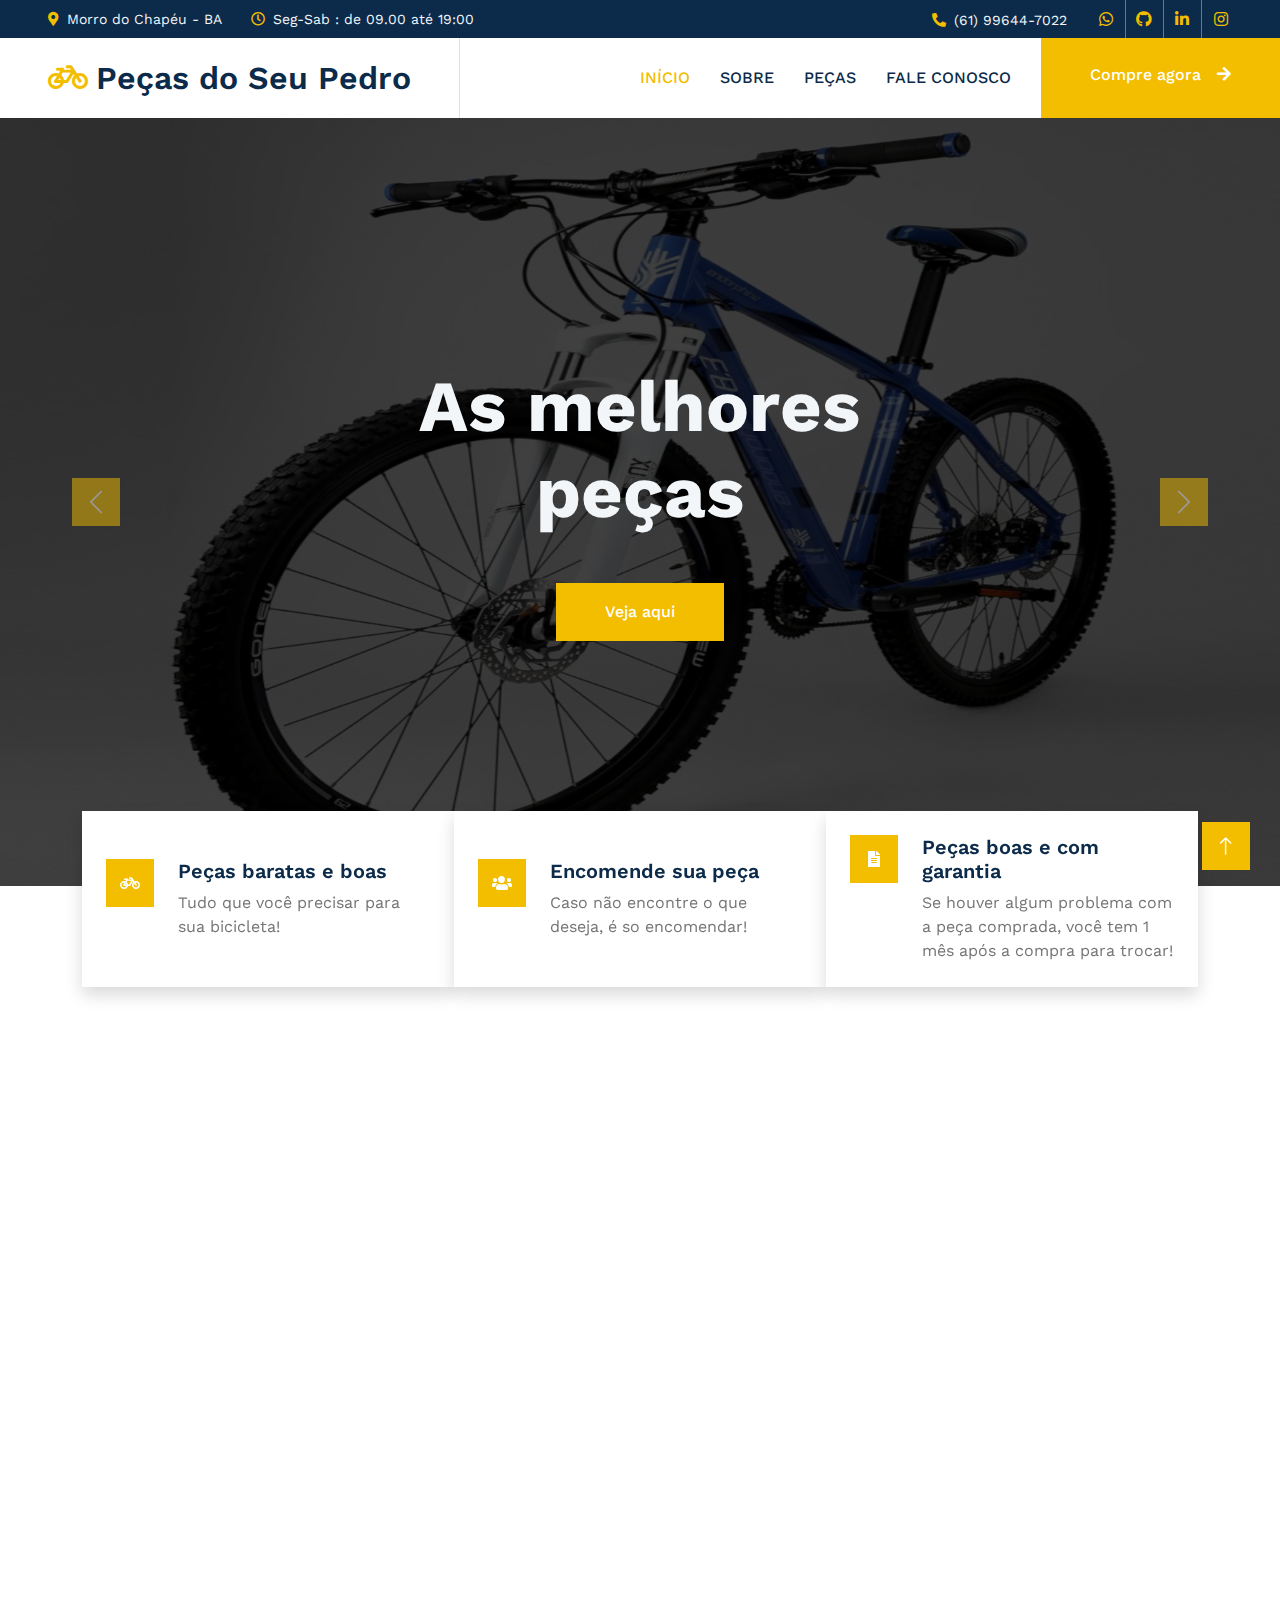
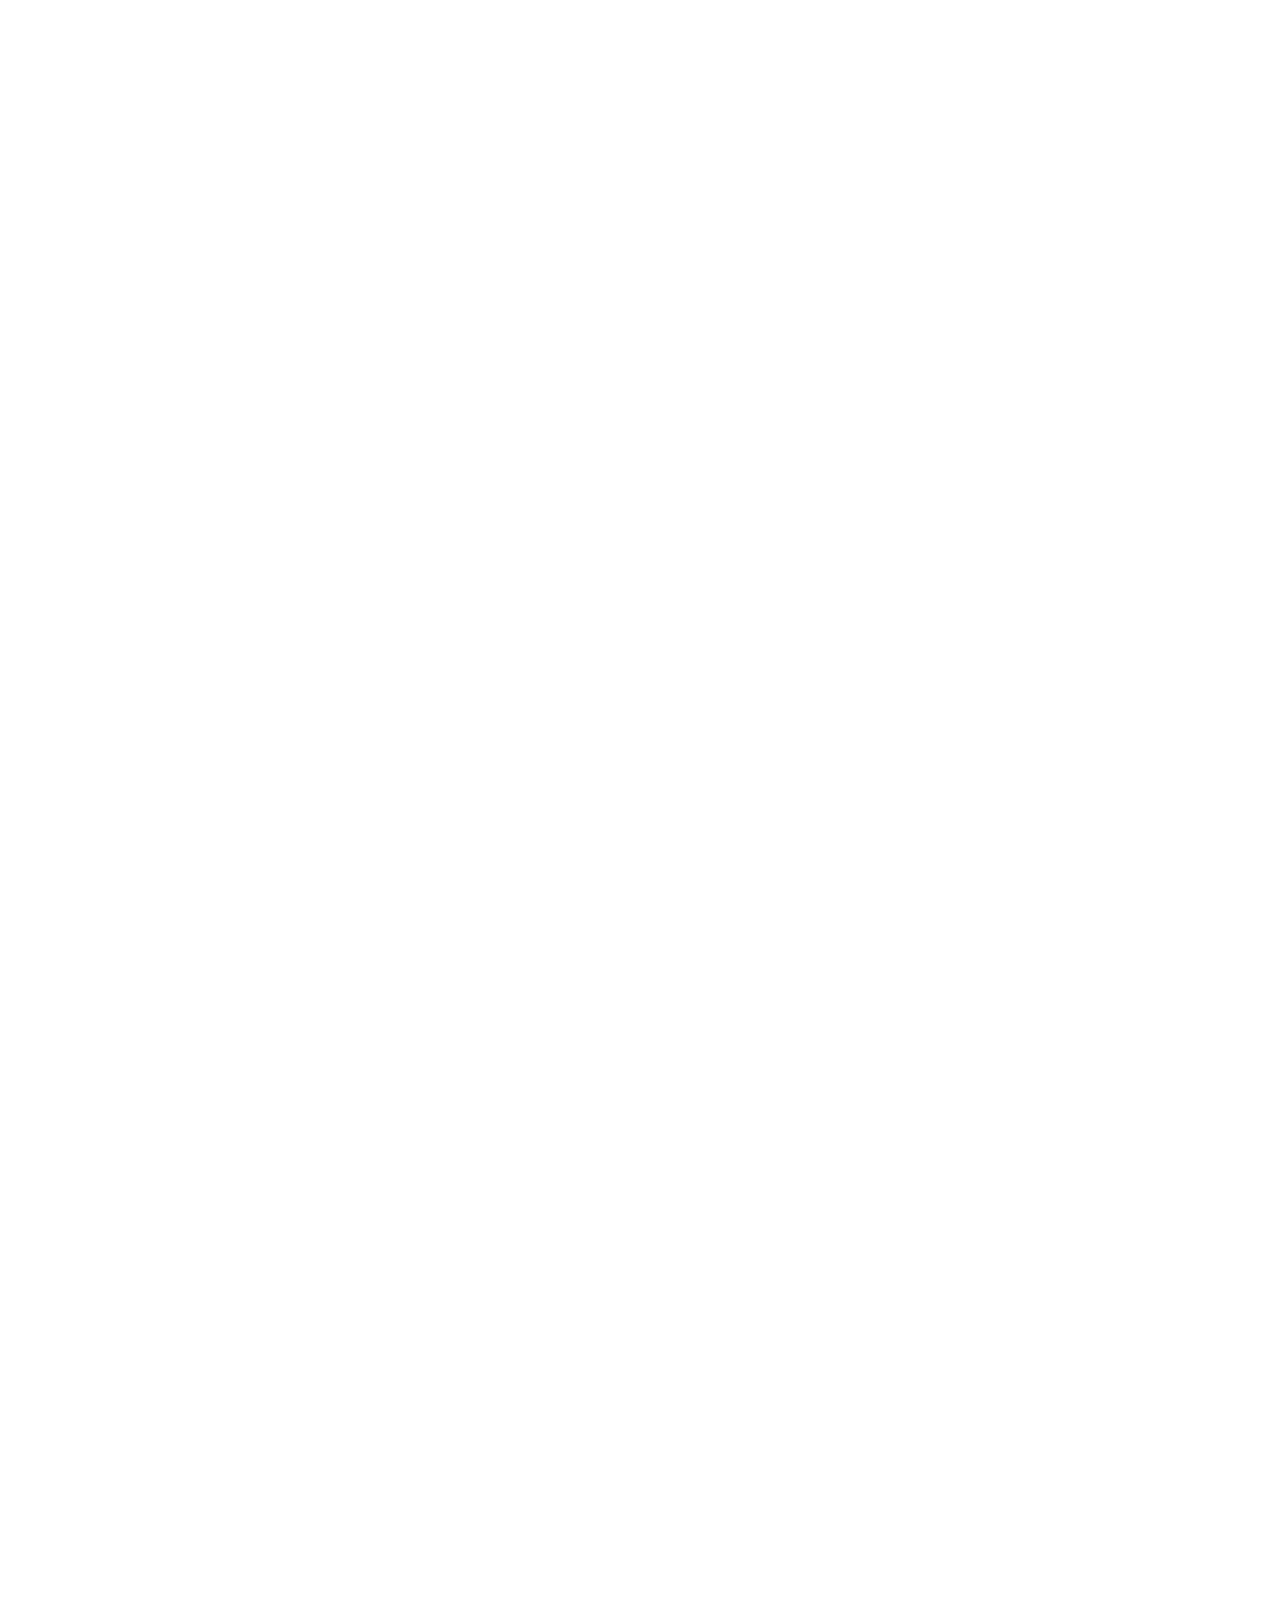
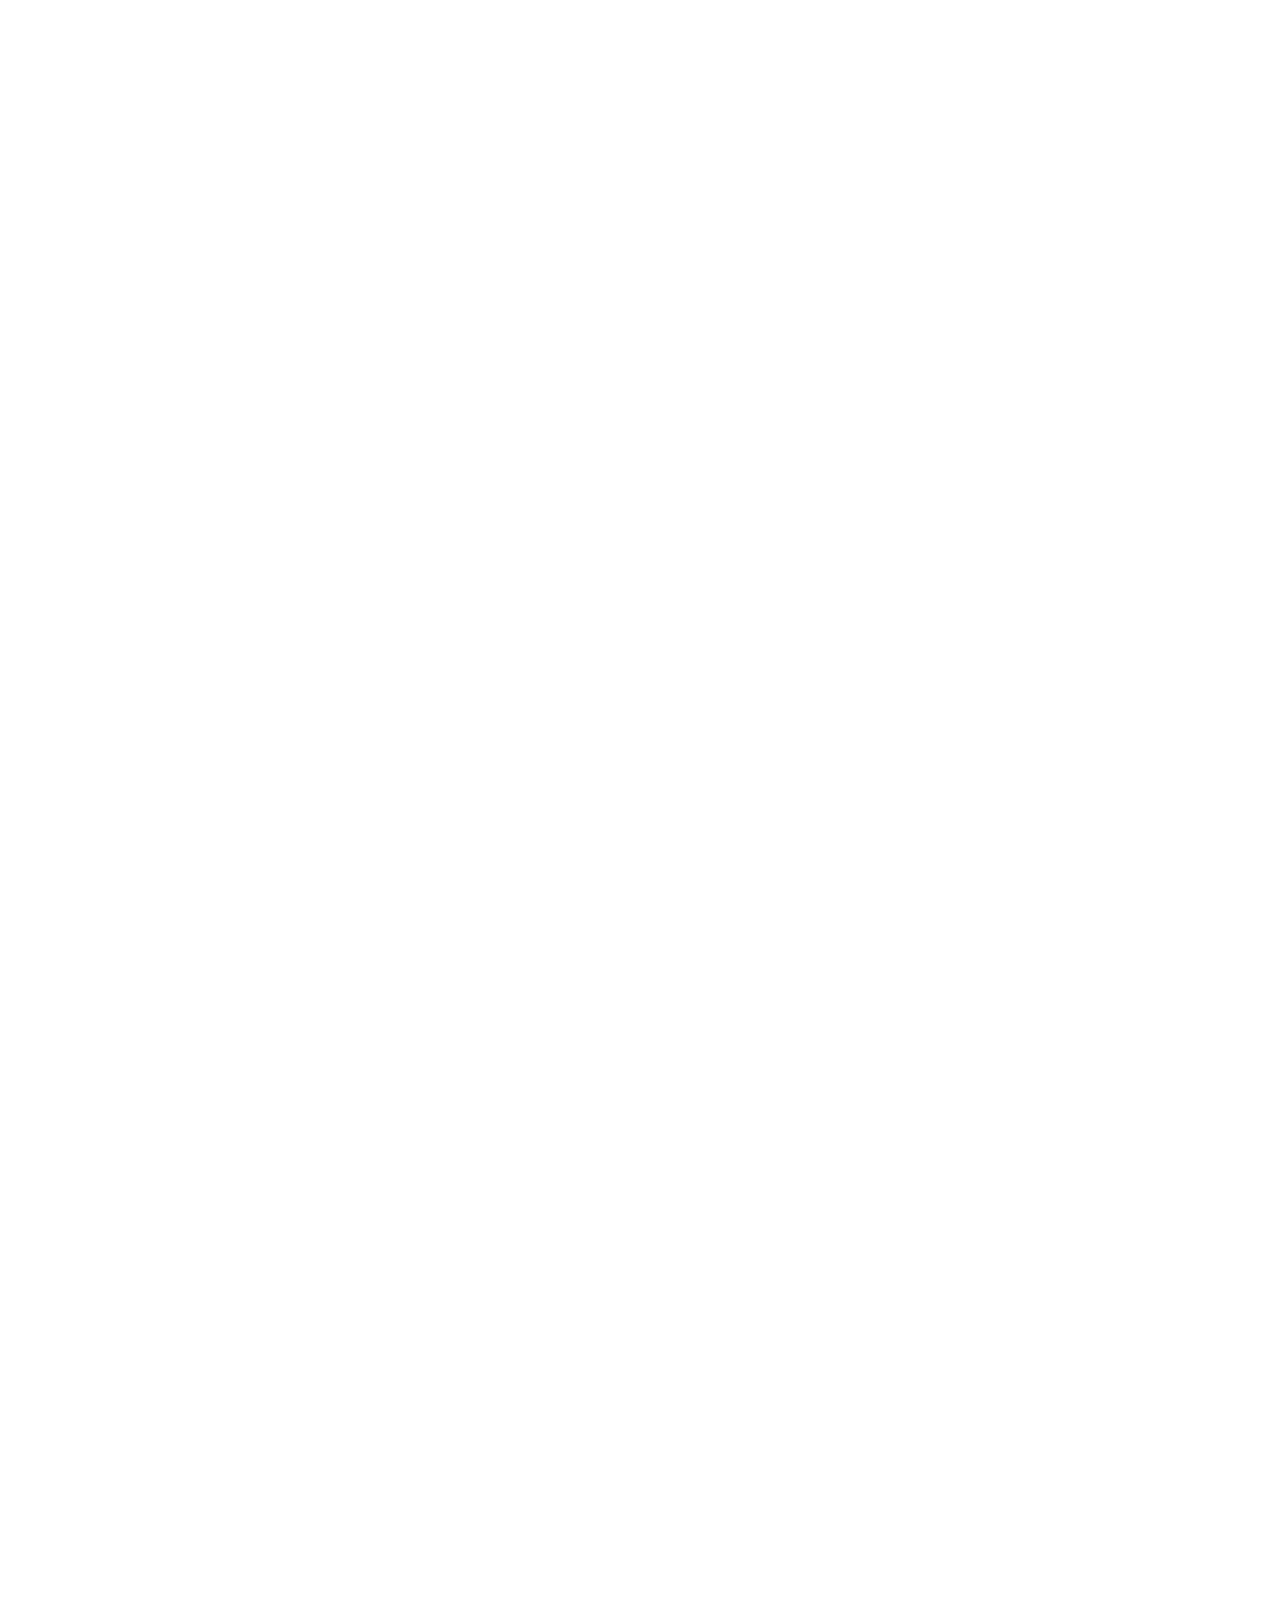
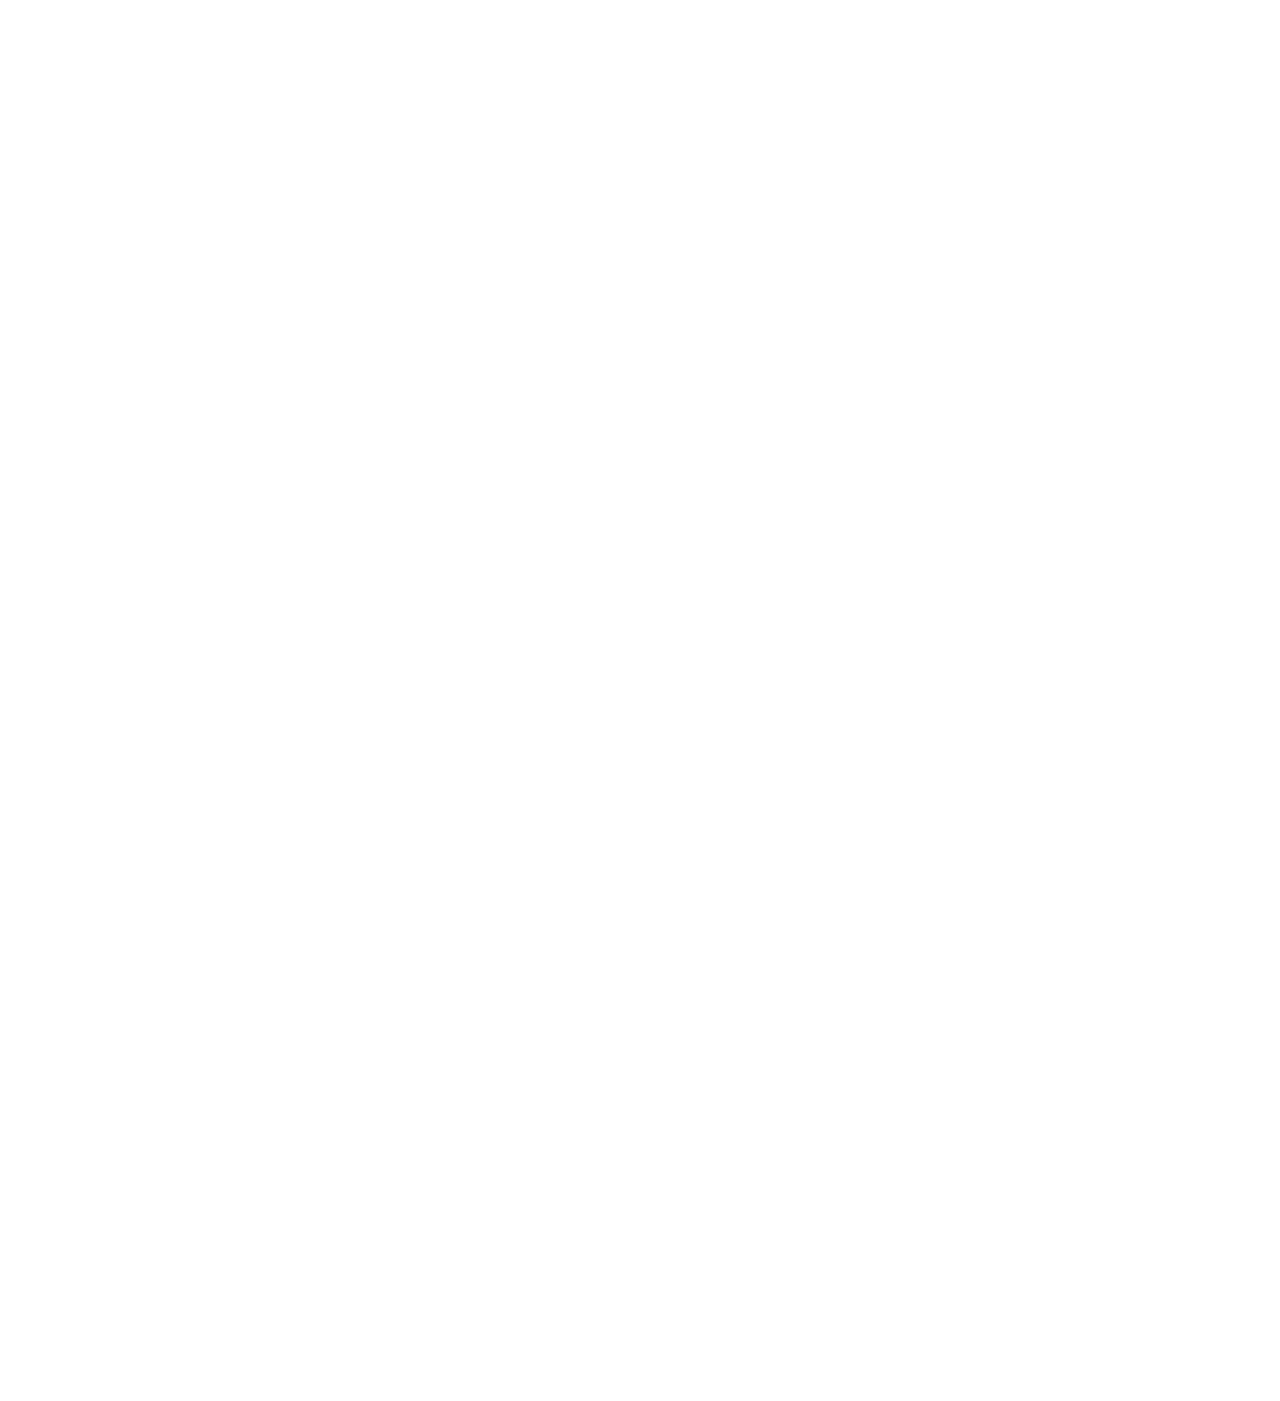
<file: index.html>
<!DOCTYPE html>
<html lang="pt-br">

<head>
    <meta charset="utf-8">
    <title>Peças do Seu Pedro</title>
    <meta content="width=device-width, initial-scale=1.0" name="viewport">
    <meta content="" name="keywords">
    <meta content="" name="description">

    <!-- Favicon -->
    <link href="img/testefavi.ico" rel="icon">

    <!-- Google Web Fonts -->
    <link rel="preconnect" href="https://fonts.googleapis.com">
    <link rel="preconnect" href="https://fonts.gstatic.com" crossorigin>
    <link href="https://fonts.googleapis.com/css2?family=Work+Sans:wght@400;500;600;700&display=swap" rel="stylesheet"> 

    <!-- Icon Font Stylesheet -->
    <link href="https://cdnjs.cloudflare.com/ajax/libs/font-awesome/5.10.0/css/all.min.css" rel="stylesheet">
    <link href="https://cdn.jsdelivr.net/npm/bootstrap-icons@1.4.1/font/bootstrap-icons.css" rel="stylesheet">

    <!-- Libraries Stylesheet -->
    <link href="lib/animate/animate.min.css" rel="stylesheet">
    <link href="lib/owlcarousel/assets/owl.carousel.min.css" rel="stylesheet">

    <!-- Customized Bootstrap Stylesheet -->
    <link href="css/bootstrap.min.css" rel="stylesheet">

    <!-- Template Stylesheet -->
    <link href="css/style.css" rel="stylesheet">
</head>

<body>
    <!-- Spinner Start -->
    <div id="spinner" class="show bg-white position-fixed translate-middle w-100 vh-100 top-50 start-50 d-flex align-items-center justify-content-center">
        <div class="spinner-grow text-primary" role="status"></div>
    </div>
    <!-- Spinner End -->


    <!-- Topbar Start -->
    <div class="container-fluid bg-dark text-light p-0">
        <div class="row gx-0 d-none d-lg-flex">
            <div class="col-lg-7 px-5 text-start">
                <div class="h-100 d-inline-flex align-items-center me-4">
                    <small class="fa fa-map-marker-alt text-primary me-2"></small>
                    <small>Morro do Chapéu - BA</small>
                </div>
                <div class="h-100 d-inline-flex align-items-center">
                    <small class="far fa-clock text-primary me-2"></small>
                    <small>Seg-Sab : de 09.00 até 19:00</small>
                </div>
            </div>
            <div class="col-lg-5 px-5 text-end">
                <div class="h-100 d-inline-flex align-items-center me-4">
                    <small class="fa fa-phone-alt text-primary me-2"></small>
                    <small>(61) 99644-7022</small>
                </div>
                <div class="h-100 d-inline-flex align-items-center mx-n2">
                    <a class="btn btn-square btn-link rounded-0 border-0 border-end border-secondary" href="https://api.whatsapp.com/send?phone=5561996447022&text=Ol%C3%A1,%20vim%20pelo%20seu%20portf%C3%B3lio!" target="_blank"><i class="fab fa-whatsapp"></i></a>
                    <a class="btn btn-square btn-link rounded-0 border-0 border-end border-secondary" href="https://github.com/pedroaraujo76" target="_blank"><i class="fab fa-github"></i></a>
                    <a class="btn btn-square btn-link rounded-0 border-0 border-end border-secondary" href="https://www.linkedin.com/in/pedro-henrique-lima18/" target="_blank"><i class="fab fa-linkedin-in"></i></a>
                    <a class="btn btn-square btn-link rounded-0" href="https://www.instagram.com/pharaujo76/" target="_blank"><i class="fab fa-instagram"></i></a>
                </div>
            </div>
        </div>
    </div>
    <!-- Topbar End -->


    <!-- Navbar Start -->
    <nav class="navbar navbar-expand-lg bg-white navbar-light sticky-top p-0">
        <a href="#Pecas" class="navbar-brand d-flex align-items-center border-end px-4 px-lg-5">
            <h2 class="m-0"><i class="fa fa-bicycle text-primary me-2"></i>Peças do Seu Pedro</h2>
        </a>
        <button type="button" class="navbar-toggler me-4" data-bs-toggle="collapse" data-bs-target="#navbarCollapse">
            <span class="navbar-toggler-icon"></span>
        </button>
        <div class="collapse navbar-collapse" id="navbarCollapse">
            <div class="navbar-nav ms-auto p-4 p-lg-0">
                <a href="#aaaa" class="nav-item nav-link active">Início</a>
                <a href="#sobre" class="nav-item nav-link">Sobre</a>
                <a href="#Pecas" class="nav-item nav-link">Peças</a>
                <a href="#Fale" class="nav-item nav-link">Fale Conosco</a>
            </div>
            <a href="#Pecas" class="btn btn-primary py-4 px-lg-5 d-none d-lg-block">Compre agora<i class="fa fa-arrow-right ms-3"></i></a>
        </div>
    </nav>
    <!-- Navbar End -->


    <!-- Carousel Start -->
    <div class="container-fluid p-0 wow fadeIn" data-wow-delay="0.1s">
        <div id="header-carousel" class="carousel slide" data-bs-ride="carousel">
            <div class="carousel-inner">
                <div class="carousel-item active">
                    <img class="w-100" id="aaaa" src="img/asasa.jpg" alt="Image">
                    <div class="carousel-caption">
                        <div class="container">
                            <div class="row justify-content-center">
                                <div class="col-lg-7">
                                    <h1 class="display-2 text-light mb-5 animated slideInDown" >As melhores peças</h1>
                                    <a href="" class="btn btn-primary py-sm-3 px-sm-5">Veja aqui</a>
                                    
                                </div>
                            </div>
                        </div>
                    </div>
                </div>
                <div class="carousel-item">
                    <img class="w-100" src="img/bike2.webp" alt="Image">
                    <div class="carousel-caption">
                        <div class="container">
                            <div class="row justify-content-center">
                                <div class="col-lg-7">
                                    <h1 class="display-2 text-light mb-5 animated slideInDown">Os melhores preços</h1>
                                    <a href="" class="btn btn-primary py-sm-3 px-sm-5">Compre já!</a>
                                    
                                </div>
                            </div>
                        </div>
                    </div>
                </div>
            </div>
            <button class="carousel-control-prev" type="button" data-bs-target="#header-carousel"
                data-bs-slide="prev">
                <span class="carousel-control-prev-icon" aria-hidden="true"></span>
                <span class="visually-hidden">Previous</span>
            </button>
            <button class="carousel-control-next" type="button" data-bs-target="#header-carousel"
                data-bs-slide="next">
                <span class="carousel-control-next-icon" aria-hidden="true"></span>
                <span class="visually-hidden">Next</span>
            </button>
        </div>
    </div>
    <!-- Carousel End -->


    <!-- Facts Start -->
    <div class="container-fluid facts py-5 pt-lg-0">
        <div class="container py-5 pt-lg-0">
            <div class="row gx-0">
                <div class="col-lg-4 wow fadeIn" data-wow-delay="0.1s">
                    <div class="bg-white shadow d-flex align-items-center h-100 p-4" style="min-height: 150px;">
                        <div class="d-flex">
                            <div class="flex-shrink-0 btn-lg-square bg-primary">
                                <i class="fa fa-bicycle text-white"></i>
                            </div>
                            <div class="ps-4">
                                <h5>Peças baratas e boas </h5>
                                <span>Tudo que você precisar para sua bicicleta!</span>
                            </div>
                        </div>
                    </div>
                </div>
                <div class="col-lg-4 wow fadeIn" data-wow-delay="0.3s">
                    <div class="bg-white shadow d-flex align-items-center h-100 p-4" style="min-height: 150px;">
                        <div class="d-flex">
                            <div class="flex-shrink-0 btn-lg-square bg-primary">
                                <i class="fa fa-users text-white"></i>
                            </div>
                            <div class="ps-4">
                                <h5>Encomende sua peça</h5>
                                <span>Caso não encontre o que deseja, é so encomendar!</span>
                            </div>
                        </div>
                    </div>
                </div>
                <div class="col-lg-4 wow fadeIn" data-wow-delay="0.5s">
                    <div class="bg-white shadow d-flex align-items-center h-100 p-4" style="min-height: 150px;">
                        <div class="d-flex">
                            <div class="flex-shrink-0 btn-lg-square bg-primary">
                                <i class="fa fa-file-alt text-white"></i>
                            </div>
                            <div class="ps-4">
                                <h5>Peças boas e com garantia</h5>
                                <span>Se houver algum problema com a peça comprada, você tem 1 mês após a compra para trocar!</span>
                            </div>
                        </div>
                    </div>
                </div>
            </div>
        </div>
    </div>
    <!-- Facts End -->


    <!-- About Start -->
    <div class="container-xxl py-6 distancia">
        <div class="container">
            <div class="row g-5">
                <div class="col-lg-6 wow fadeInUp" data-wow-delay="0.1s">
                    <div class="position-relative overflow-hidden ps-5 pt-5 h-100 transparente" style="min-height: 400px;">
                        <img class="position-absolute w-100 h-100 bike-1" src="img/bicicleta principallllll.jpg" alt="" style="object-fit: cover;">
                        <img class="position-absolute top-0 start-0 bg-white pe-3 pb-3 peças" src="img/peçaaaaaas.jpg" alt="" style="width: 200px; height: 200px;">
                    </div>
                </div>
                <div class="col-lg-6 wow fadeInUp" data-wow-delay="0.5s">
                    <div class="h-100">
                        <h6 class="text-primary text-uppercase mb-2" id="sobre">Sobre</h6>
                        <h1 class="display-6 mb-4">Melhore sua bicicleta com a loja do seu Pedro</h1>
                        <p>Aqui você irá encontrar as melhores peças para deixar sua bicicleta como quer, seu Pedro oferece preços ótimos, além de um papo divertido enquanto você escolhe!
                        </p>
                        <p class="mb-4">Entregamos no mesmo dia, frete grátis para todo Morro do Chapéu e garantia sempre!</p>
                        <div class="row g-2 mb-4 pb-2">
                            <div class="col-sm-6">
                                <i class="fa fa-check text-primary me-2"></i>Melhores preços
                            </div>
                            <div class="col-sm-6">
                                <i class="fa fa-check text-primary me-2"></i>Entrega rápida
                            </div>
                            <div class="col-sm-6">
                                <i class="fa fa-check text-primary me-2"></i>Melhores peças 
                            </div>
                            <div class="col-sm-6">
                                <i class="fa fa-check text-primary me-2"></i>Melhor papo
                            </div>
                        </div>
                        <div class="row g-4">
                            <div class="col-sm-6">
                                <a class="btn btn-primary py-3 px-5" href="">Compre agora</a>
                            </div>
                            <div class="col-sm-6">
                                <a class="d-inline-flex align-items-center btn btn-outline-primary border-2 p-2" href="tel:+0123456789">
                                    <span class="flex-shrink-0 btn-square bg-primary">
                                        <i class="fa fa-phone-alt text-white"></i>
                                    </span>
                                    <span class="px-3">(61) 996447022</span>
                                </a>
                            </div>
                        </div>
                    </div>
                </div>
            </div>
        </div>
    </div>
    <!-- About End -->


    <!-- Courses Start -->
    <div class="container-xxl courses my-6 py-6 pb-0 cont-1">
        <div class="container">
            <div class="text-center mx-auto mb-5 wow fadeInUp" data-wow-delay="0.1s" style="max-width: 500px;">
                <h6 class="text-primary text-uppercase mb-2" id="Pecas">Confira as peças</h6>
                <h1 class="display-6 mb-4">Peças mais vendidas no momento</h1>
            </div>
            <div class="row g-4 justify-content-center">
                <div class="col-lg-4 col-md-6 wow fadeInUp" data-wow-delay="0.1s">
                    <div class="courses-item d-flex flex-column bg-white overflow-hidden h-100">
                        <div class="text-center p-4 pt-0">
                            <div class="d-inline-block bg-primary text-white fs-5 py-1 px-4 mb-4">R$179,99</div>
                            <h5 class="mb-3">Taco Look Delta Flutuação</h5>
                            <p>Ideal para a reposição ou para facilitar a retirada dos pedais quando utilizado o sistema de pedais Look, o Taco Delta proporciona ótima fixação junto aos pedais e sapatilhas. </p>
                            <ol class="breadcrumb justify-content-center mb-0">
                                <li class="breadcrumb-item small"><i class="fa fa-signal text-primary me-2"></i>Em estoque</li>
                                <li class="breadcrumb-item small"><i class="fa fa-calendar-alt text-primary me-2"></i>1 mês de garantia</li>
                            </ol>
                        </div>
                        <div class="position-relative mt-auto">
                            <img class="img-fluid" src="img/taco-look-delta-flutuacao-0-img.jpg" alt="">
                            <div class="courses-overlay">
                                <a class="btn btn-outline-primary border-2" href="">Comprar</a>
                            </div>
                        </div>
                    </div>
                </div>
                <div class="col-lg-4 col-md-6 wow fadeInUp" data-wow-delay="0.1s">
                    <div class="courses-item d-flex flex-column bg-white overflow-hidden h-100">
                        <div class="text-center p-4 pt-0">
                            <div class="d-inline-block bg-primary text-white fs-5 py-1 px-4 mb-4">R$139,99</div>
                            <h5 class="mb-3">Kit Guidão Mesa Canote Elleven Alumínio Bicicleta MTB</h5>
                            <p>Conjunto da Elleven com 4 peças em alumínio na cor preto fosco para deixar sua bicicleta com visual mais bonito e moderno. </p>
                            <ol class="breadcrumb justify-content-center mb-0">
                                <li class="breadcrumb-item small"><i class="fa fa-signal text-primary me-2"></i>Em estoque</li>
                                <li class="breadcrumb-item small"><i class="fa fa-calendar-alt text-primary me-2"></i>1 mês de garantia</li>
                            </ol>
                        </div>
                        <div class="position-relative mt-auto">
                            <img class="img-fluid" src="img/kit-guidao-mesa-canote-elleven-aluminio-bicicleta-mtb-img.webp" alt="">
                            <div class="courses-overlay">
                                <a class="btn btn-outline-primary border-2" href="">Comprar</a>
                            </div>
                        </div>
                    </div>
                </div>
                <div class="col-lg-4 col-md-6 wow fadeInUp" data-wow-delay="0.5s">
                    <div class="courses-item d-flex flex-column bg-white overflow-hidden h-100">
                        <div class="text-center p-4 pt-0">
                            <div class="d-inline-block bg-primary text-white fs-5 py-1 px-4 mb-4">R$90</div>
                            <h5 class="mb-3">Freio à Disco para Bicicleta Absolute Mecânico</h5>
                            <p>Garanta frenagens com qualidade e um excelente custo x benefício com o Par de Freios à Disco Absolute Nero - Mecânico.</p>
                            <ol class="breadcrumb justify-content-center mb-0">
                                <li class="breadcrumb-item small"><i class="fa fa-signal text-primary me-2"></i>Em estoque</li>
                                <li class="breadcrumb-item small"><i class="fa fa-calendar-alt text-primary me-2"></i>1 mês de garantia</li>
                            </ol>
                        </div>
                        <div class="position-relative mt-auto">
                            <img class="img-fluid" src="img/freio-a-disco-para-bicicleta-absolute-mecanico-img.jpg" alt="">
                            <div class="courses-overlay">
                                <a class="btn btn-outline-primary border-2" href="">Comprar</a>
                            </div>
                        </div>
                    </div>
                </div>
                <div class="col-lg-4 col-md-6 wow fadeInUp" data-wow-delay="0.5s">
                    <div class="courses-item d-flex flex-column bg-white overflow-hidden h-100">
                        <div class="text-center p-4 pt-0">
                            <div class="d-inline-block bg-primary text-white fs-5 py-1 px-4 mb-4">R$29,99</div>
                            <h5 class="mb-3">Pedal para Bike GTSM1 plataforma alumínio ingoles preto</h5>
                            <p>Pedal para engrenagem 3 peças inteiro de alumínio, rosca grossa 9/16, da marca GTSM1, material alumínio.</p>
                            <ol class="breadcrumb justify-content-center mb-0">
                                <li class="breadcrumb-item small"><i class="fa fa-signal text-primary me-2"></i>Em estoque</li>
                                <li class="breadcrumb-item small"><i class="fa fa-calendar-alt text-primary me-2"></i>1 mês de garantia</li>
                            </ol>
                        </div>
                        <div class="position-relative mt-auto">
                            <img class="img-fluid" src="img/pedal-para-bike-gtsm1-plataforma-aluminio-ingoles-preto-img.jpg" alt="">
                            <div class="courses-overlay">
                                <a class="btn btn-outline-primary border-2" href="">Comprar</a>
                            </div>
                        </div>
                    </div>
                </div>
                <div class="col-lg-4 col-md-6 wow fadeInUp" data-wow-delay="0.3s">
                    <div class="courses-item d-flex flex-column bg-white overflow-hidden h-100">
                        <div class="text-center p-4 pt-0">
                            <div class="d-inline-block bg-primary text-white fs-5 py-1 px-4 mb-4">$17,99</div>
                            <h5 class="mb-3">Kit de Ferramentas Bike Rava Alumínio - 9 peças</h5>
                            <p>O kit ferramentas bike alumínio Rava 9 peças é ideal para realizar ajustes e pequenas manutenções em sua bicicleta.</p>
                            <ol class="breadcrumb justify-content-center mb-0">
                                <li class="breadcrumb-item small"><i class="fa fa-signal text-primary me-2"></i>Em estoque</li>
                                <li class="breadcrumb-item small"><i class="fa fa-calendar-alt text-primary me-2"></i>1 mês de garantia</li>
                            </ol>
                        </div>
                        <div class="position-relative mt-auto">
                            <img class="img-fluid" src="img/kit-espatula-pneu-para-bike-tsw-nylon-2-pecas-img.jpg" alt="">
                            <div class="courses-overlay">
                                <a class="btn btn-outline-primary border-2" href="">Comprar</a>
                            </div>
                        </div>
                    </div>
                </div>
                <div class="col-lg-4 col-md-6 wow fadeInUp" data-wow-delay="0.5s">
                    <div class="courses-item d-flex flex-column bg-white overflow-hidden h-100">
                        <div class="text-center p-4 pt-0">
                            <div class="d-inline-block bg-primary text-white fs-5 py-1 px-4 mb-4">R$13,00</div>
                            <h5 class="mb-3">Espátulas para Retirar Pneu Zefal em Nylon</h5>
                            <p>Espátulas Zéfal TX3 para retirar pneus de bicicleta, em nylon resistente, não danifica o aro e contém 3 peças no kit para sua bicicleta</p>
                            <ol class="breadcrumb justify-content-center mb-0">
                                <li class="breadcrumb-item small"><i class="fa fa-signal text-primary me-2"></i>Em estoque</li>
                                <li class="breadcrumb-item small"><i class="fa fa-calendar-alt text-primary me-2"></i>1 mês de garantia</li>
                            </ol>
                        </div>
                        <div class="position-relative mt-auto">
                            <img class="img-fluid" src="img/espatulas-para-retirar-pneu-zefal-em-nylon-img.jpg" alt="">
                            <div class="courses-overlay">
                                <a class="btn btn-outline-primary border-2" href="">Comprar</a>
                            </div>
                        </div>
                    </div>
                </div>
                <div class="col-lg-8 my-6 mb-0 wow fadeInUp" data-wow-delay="0.1s">
                    <div class="bg-primary text-center p-5">
                        <h1 class="mb-4" id="Fale">Encomende sua peça</h1>
                        <form>
                            <div class="row g-3">
                                <div class="col-sm-6">
                                    <div class="form-floating">
                                        <input type="text" class="form-control border-0" id="gname" placeholder="Gurdian Name">
                                        <label for="gname">Seu nome</label>
                                    </div>
                                </div>
                                <div class="col-sm-6">
                                    <div class="form-floating">
                                        <input type="email" class="form-control border-0" id="gmail" placeholder="Gurdian Email">
                                        <label for="gmail">Número para contato</label>
                                    </div>
                                </div>
                                <div class="col-sm-6">
                                    <div class="form-floating">
                                        <input type="text" class="form-control border-0" id="cname" placeholder="Child Name">
                                        <label for="cname">Qual peça deseja?</label>
                                    </div>
                                </div>
                                <div class="col-sm-6">
                                    <div class="form-floating">
                                        <input type="text" class="form-control border-0" id="cage" placeholder="Child Age">
                                        <label for="cage">Qual o tamanho da peça?</label>
                                    </div>
                                </div>
                                <div class="col-12">
                                    <div class="form-floating">
                                        <textarea class="form-control border-0" placeholder="Leave a message here" id="message" style="height: 100px"></textarea>
                                        <label for="message">Alguma observação?</label>
                                    </div>
                                </div>
                                <div class="col-12">
                                    <button class="btn btn-dark w-100 py-3" type="submit">Encomendar</button>
                                </div>
                            </div>
                        </form>
                    </div>
                </div>
            </div>
        </div>
    </div>
    
    <!-- Courses End -->


    <!-- Features Start -->
    <div class="container-xxl py-6">
        <div class="container">
            <div class="row g-5">
                <div class="col-lg-6 wow fadeInUp" data-wow-delay="0.1s">
                    <h6 class="text-primary text-uppercase mb-2">Caso prefira, venha até nós!</h6>
                    <h1 class="display-6 mb-4">As melhores peças para deixar sua bicicleta perfeita!</h1>
                    <p class="mb-5">Seu Pedro garante que as peças serão como desejadas e ainda ajuda no preço!</p>
                    <div class="row gy-5 gx-4">
                        <div class="col-sm-6 wow fadeIn" data-wow-delay="0.1s">
                            <div class="d-flex align-items-center mb-3">
                                <div class="flex-shrink-0 btn-square bg-primary me-3">
                                    <i class="fa fa-check text-white"></i>
                                </div>
                                <h5 class="mb-0">Bom preço</h5>
                            </div>
                            <span>Melhores preços da Bahia!</span>
                        </div>
                        <div class="col-sm-6 wow fadeIn" data-wow-delay="0.2s">
                            <div class="d-flex align-items-center mb-3">
                                <div class="flex-shrink-0 btn-square bg-primary me-3">
                                    <i class="fa fa-check text-white"></i>
                                </div>
                                <h5 class="mb-0">Ótimas peças</h5>
                            </div>
                            <span>As melhores peças da Bahia!</span>
                        </div>
                        <div class="col-sm-6 wow fadeIn" data-wow-delay="0.3s">
                            <div class="d-flex align-items-center mb-3">
                                <div class="flex-shrink-0 btn-square bg-primary me-3">
                                    <i class="fa fa-check text-white"></i>
                                </div>
                                <h5 class="mb-0">Confiável</h5>
                            </div>
                            <span>Seu Pedro contém garantia para todas as peças!</span>
                        </div>
                        <div class="col-sm-6 wow fadeIn" data-wow-delay="0.4s">
                            <div class="d-flex align-items-center mb-3">
                                <div class="flex-shrink-0 btn-square bg-primary me-3">
                                    <i class="fa fa-check text-white"></i>
                                </div>
                                <h5 class="mb-0">Várias formas de pagamento</h5>
                            </div>
                            <span>Pix, dinheiro ou cartão, o que você preferir!</span>
                        </div>
                    </div>
                </div>
                <div class="col-lg-6 wow fadeInUp" data-wow-delay="0.5s">
                    <div class="position-relative overflow-hidden pe-5 pt-5 h-100" style="min-height: 400px;">
                        <img class="position-absolute w-100 h-100" src="img/pessoa1.jpg" alt="" style="object-fit: cover;">
                    </div>
                </div>
            </div>
        </div>
    </div>
    <!-- Features End -->

    <!-- Testimonial Start -->
    <div class="container-xxl py-6">
        <div class="container">
            <div class="text-center mx-auto mb-5 wow fadeInUp" data-wow-delay="0.1s" style="max-width: 500px;">
                <h6 class="text-primary text-uppercase mb-2">100% de aprovação</h6>
                <h1 class="display-6 mb-4">Os clientes ficam sempre satisfeitos!</h1>
            </div>
            <div class="row justify-content-center">
                <div class="col-lg-8 wow fadeInUp" data-wow-delay="0.1s">
                    <div class="owl-carousel testimonial-carousel">
                        <div class="testimonial-item text-center">
                            <div class="position-relative mb-5">
                                <img class="img-fluid rounded-circle mx-auto" src="img/testimonial-1.jpg" alt="">
                                <div class="position-absolute top-100 start-50 translate-middle d-flex align-items-center justify-content-center bg-white rounded-circle" style="width: 60px; height: 60px;">
                                    <i class="fa fa-quote-left fa-2x text-primary"></i>
                                </div>
                            </div>
                            <p class="fs-4">Amei demais as peças e opcões que tive, o seu Pedro foi super gentil, atendimento 10!</p>
                            <hr class="w-25 mx-auto">
                            <h5>Jorge Henrique</h5>
                        </div>
                        <div class="testimonial-item text-center">
                            <div class="position-relative mb-5">
                                <img class="img-fluid rounded-circle mx-auto" src="img/lara.jpeg" alt="">
                                <div class="position-absolute top-100 start-50 translate-middle d-flex align-items-center justify-content-center bg-white rounded-circle" style="width: 60px; height: 60px;">
                                    <i class="fa fa-quote-left fa-2x text-primary"></i>
                                </div>
                            </div>
                            <p class="fs-4">Top demais! Amei o atendimento e tinha todas as peças que eu queria!</p>
                            <hr class="w-25 mx-auto">
                            <h5>Lara Rockenbach</h5>
                        </div>
                        <div class="testimonial-item text-center">
                            <div class="position-relative mb-5">
                                <img class="img-fluid rounded-circle mx-auto" src="img/anna.jpeg" alt="">
                                <div class="position-absolute top-100 start-50 translate-middle d-flex align-items-center justify-content-center bg-white rounded-circle" style="width: 60px; height: 60px;">
                                    <i class="fa fa-quote-left fa-2x text-primary"></i>
                                </div>
                            </div>
                            <p class="fs-4">Gostei muito de tudo, com certeza irei voltar!</p>
                            <hr class="w-25 mx-auto">
                            <h5>Anna Olicar</h5>
                        </div>
                        <div class="testimonial-item text-center">
                            <div class="position-relative mb-5">
                                <img class="img-fluid rounded-circle mx-auto" src="img/WhatsApp Image 2022-06-06 at 18.02.27.jpeg" alt="">
                                <div class="position-absolute top-100 start-50 translate-middle d-flex align-items-center justify-content-center bg-white rounded-circle" style="width: 60px; height: 60px;">
                                    <i class="fa fa-quote-left fa-2x text-primary"></i>
                                </div>
                            </div>
                            <p class="fs-4">Sempre compro aqui, as peças são perfeitas, em relação ao atendimento, é inpecável, gosto muito de bater um papo com o seu Pedro!</p>
                            <hr class="w-25 mx-auto">
                            <h5>João Marques</h5>
                        </div>
                    </div>
                </div>
            </div>
        </div>
    </div>
    <!-- Testimonial End -->


    <!-- Footer Start -->
    <div class="container-fluid bg-dark text-light footer my-6 mb-0 py-6 wow fadeIn" data-wow-delay="0.1s">
        <div class="container">
            <div class="row g-5">
                <div class="col-lg-3 col-md-6">
                    <h4 class="text-white mb-4">Sempre compre aqui!</h4>
                    <h2 class="text-primary mb-4"><i class="fa fa-bicycle text-white me-2"></i>Peças do seu Pedro</h2>
                    <p class="mb-2"><i class="fa fa-map-marker-alt me-3"></i>Morro do Chapéu - BA</p>
                    <p class="mb-2"><i class="fa fa-phone-alt me-3"></i>(61) 99644-7022</p>
                    <p class="mb-2"><i class="fa fa-envelope me-3"></i>pedrohenriquelimadf2508@gmail.com</p>
                </div>
            </div>
        </div>
    </div>
    <!-- Footer End -->


    <!-- Copyright Start -->
    <div class="container-fluid copyright text-light py-4 wow fadeIn" data-wow-delay="0.1s">
        <div class="container">
            <div class="row">
                <div class="col-md-6 text-center text-md-start mb-3 mb-md-0">
                    &copy; <a href="#">Peças do seu Pedro</a>, Todos os Direitos Reservados.
                </div>
                <div class="col-md-6 text-center text-md-end">
                    <!--/*** This template is free as long as you keep the footer author’s credit link/attribution link/backlink. If you'd like to use the template without the footer author’s credit link/attribution link/backlink, you can purchase the Credit Removal License from "https://htmlcodex.com/credit-removal". Thank you for your support. ***/-->
                    Designed By <a href="https://htmlcodex.com">Pedro H. Araújo</a>
                </div>
            </div>
        </div>
    </div>
    <!-- Copyright End -->


    <!-- Back to Top -->
    <a href="#" class="btn btn-lg btn-primary btn-lg-square back-to-top"><i class="bi bi-arrow-up"></i></a>


    <!-- JavaScript Libraries -->
    <script src="https://code.jquery.com/jquery-3.4.1.min.js"></script>
    <script src="https://cdn.jsdelivr.net/npm/bootstrap@5.0.0/dist/js/bootstrap.bundle.min.js"></script>
    <script src="lib/wow/wow.min.js"></script>
    <script src="lib/easing/easing.min.js"></script>
    <script src="lib/waypoints/waypoints.min.js"></script>
    <script src="lib/owlcarousel/owl.carousel.min.js"></script>

    <!-- Template Javascript -->
    <script src="js/main.js"></script>
</body>

</html>
</file>
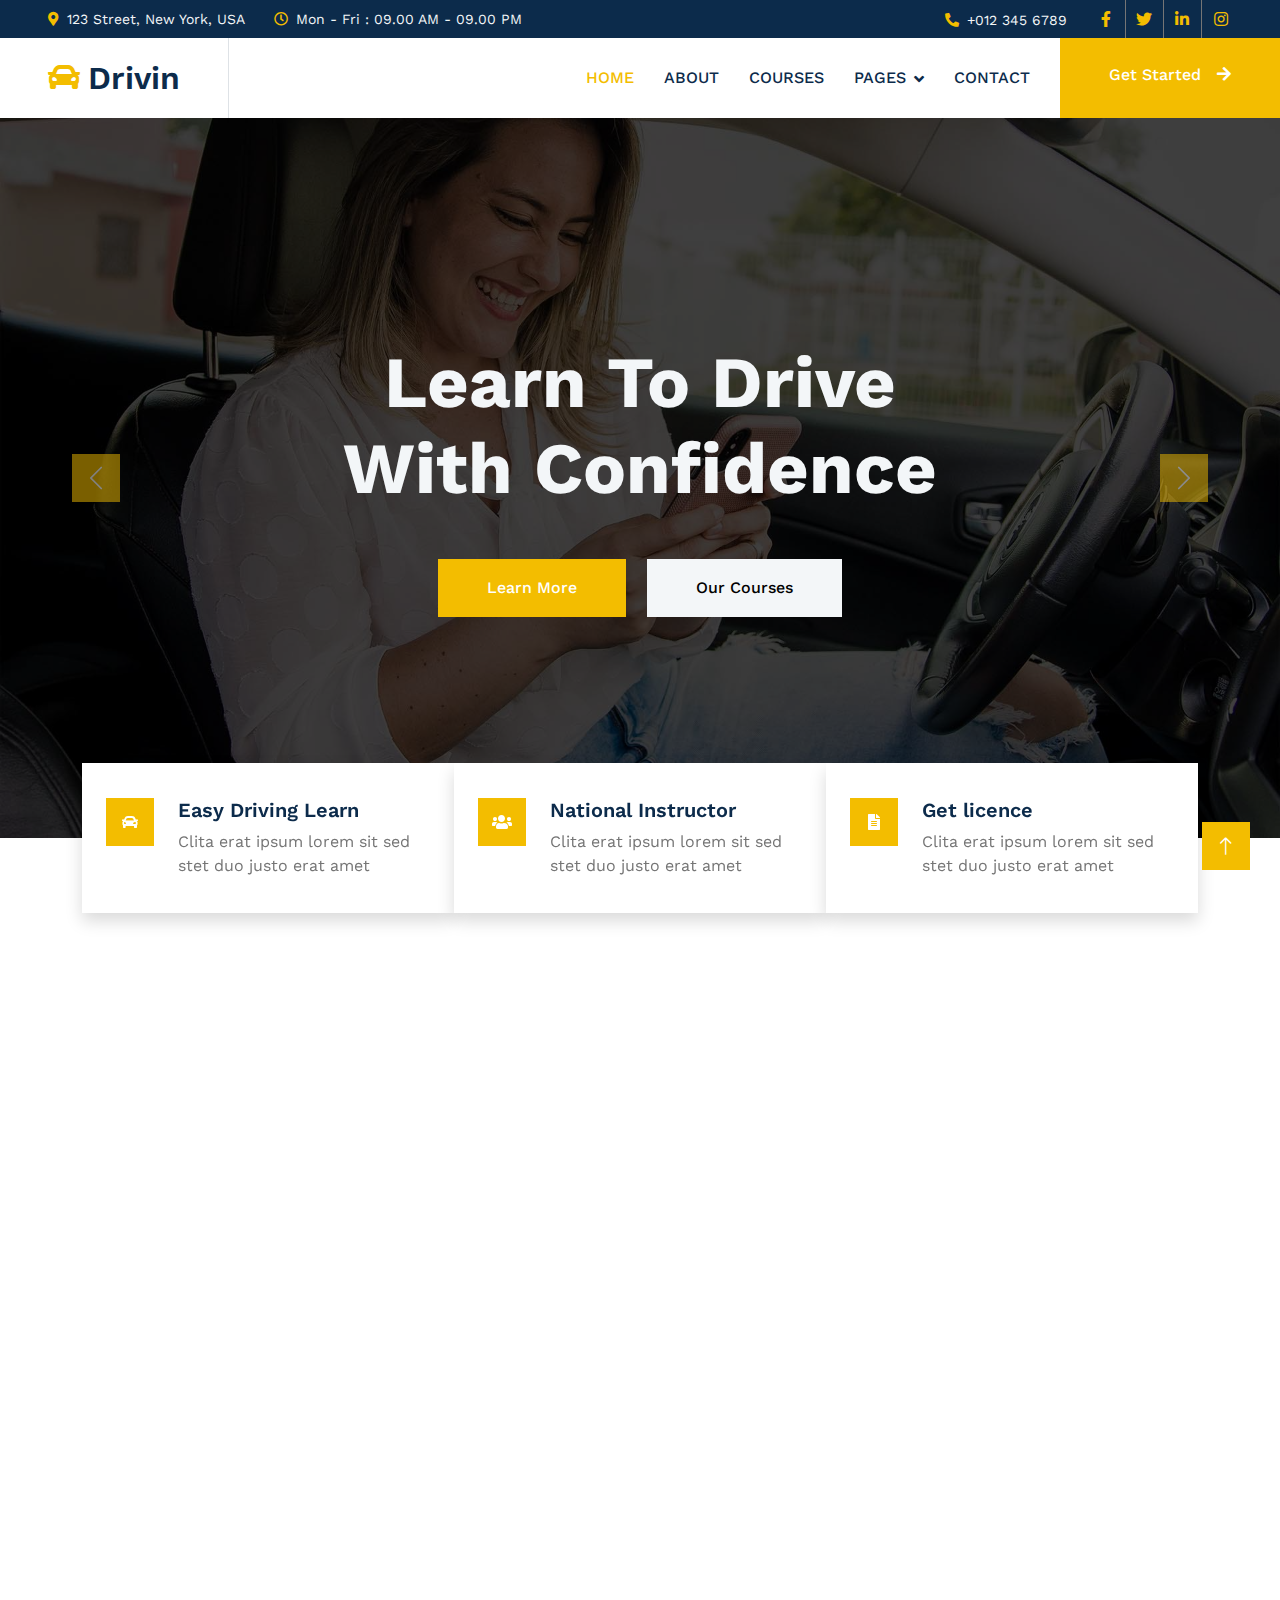
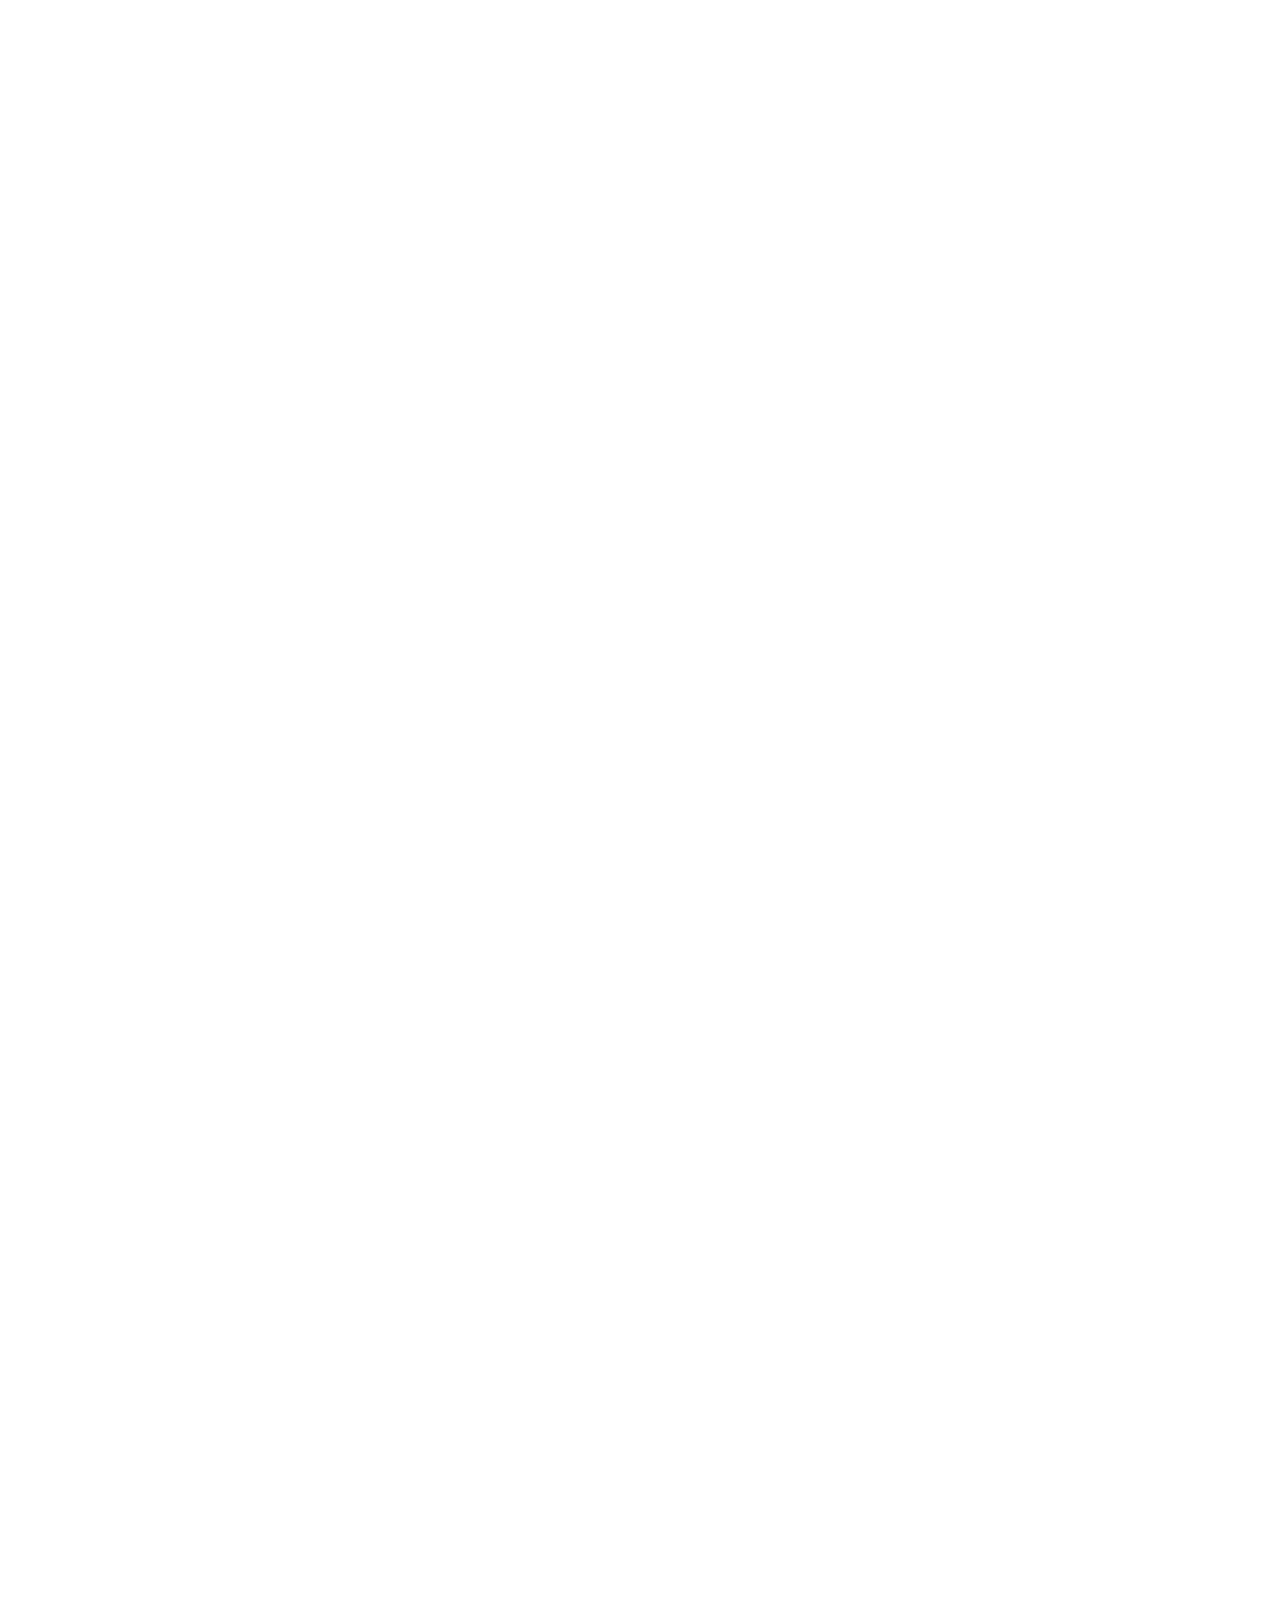
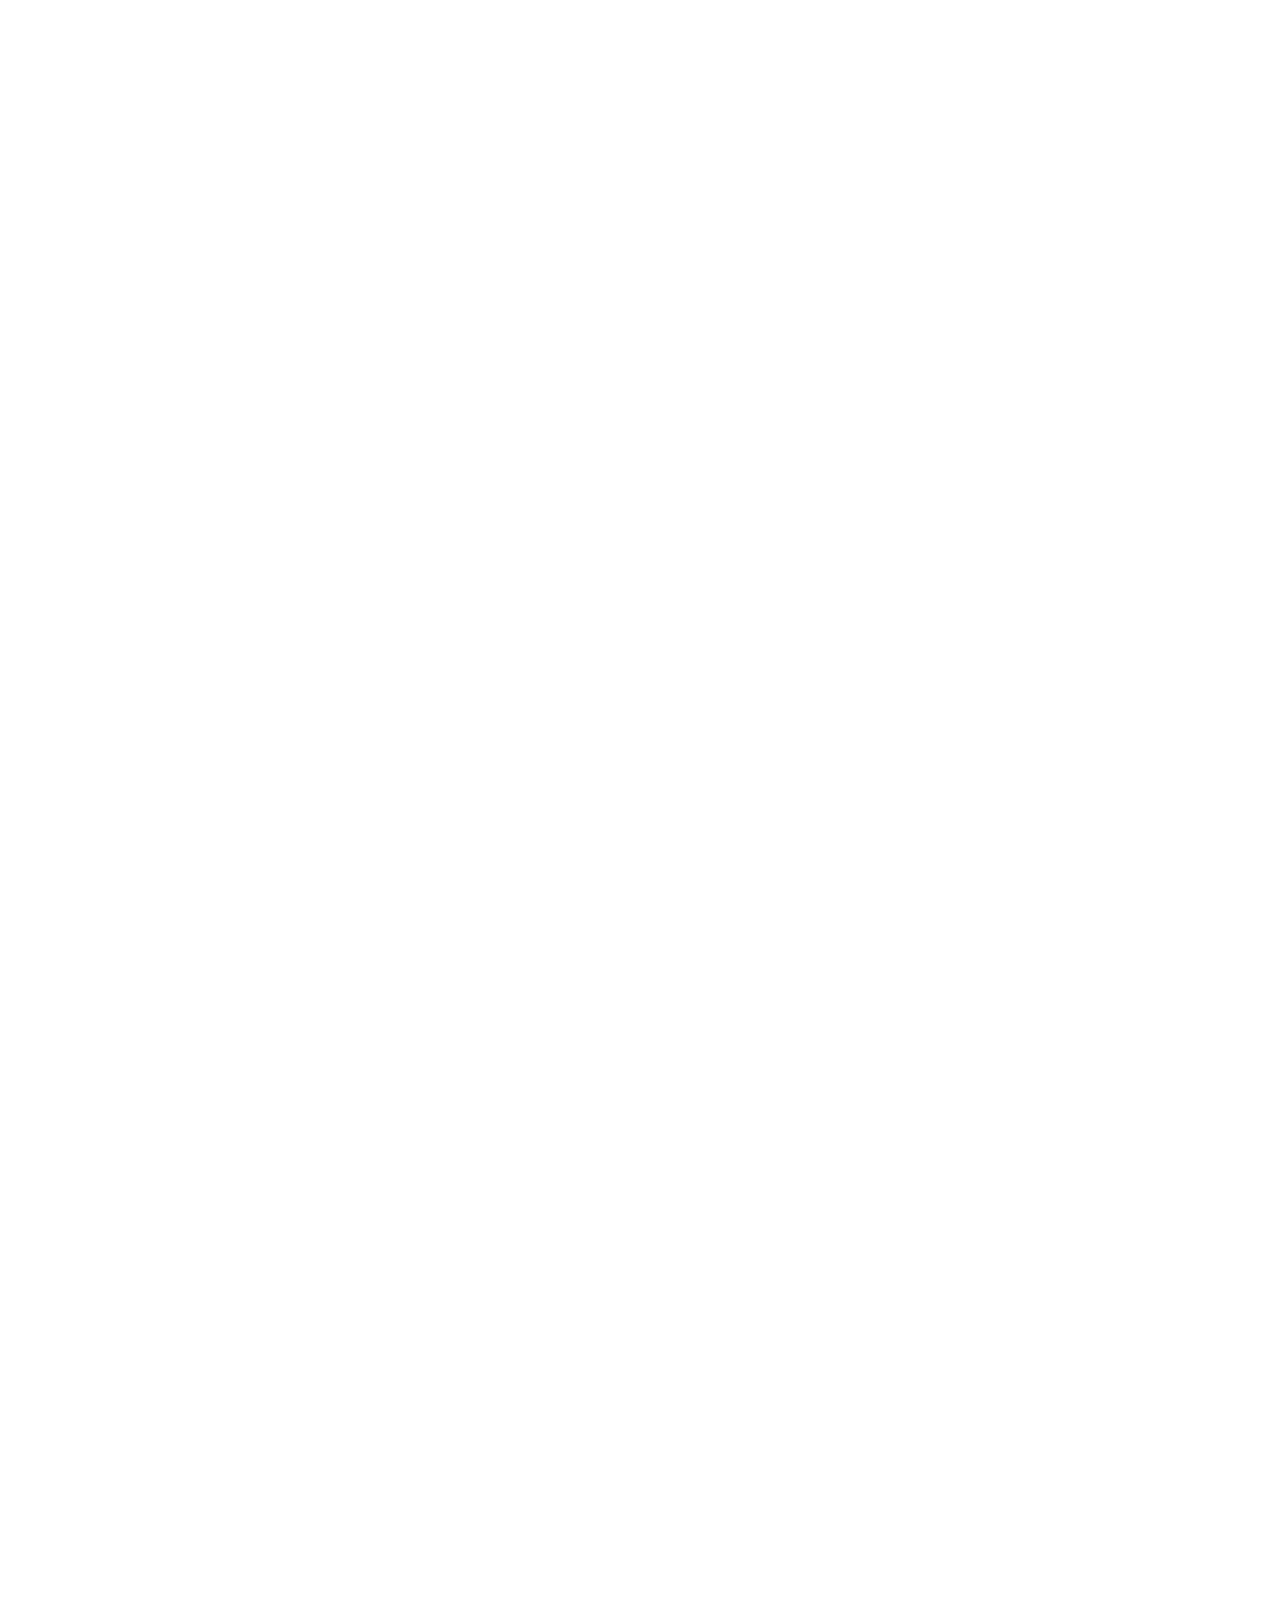
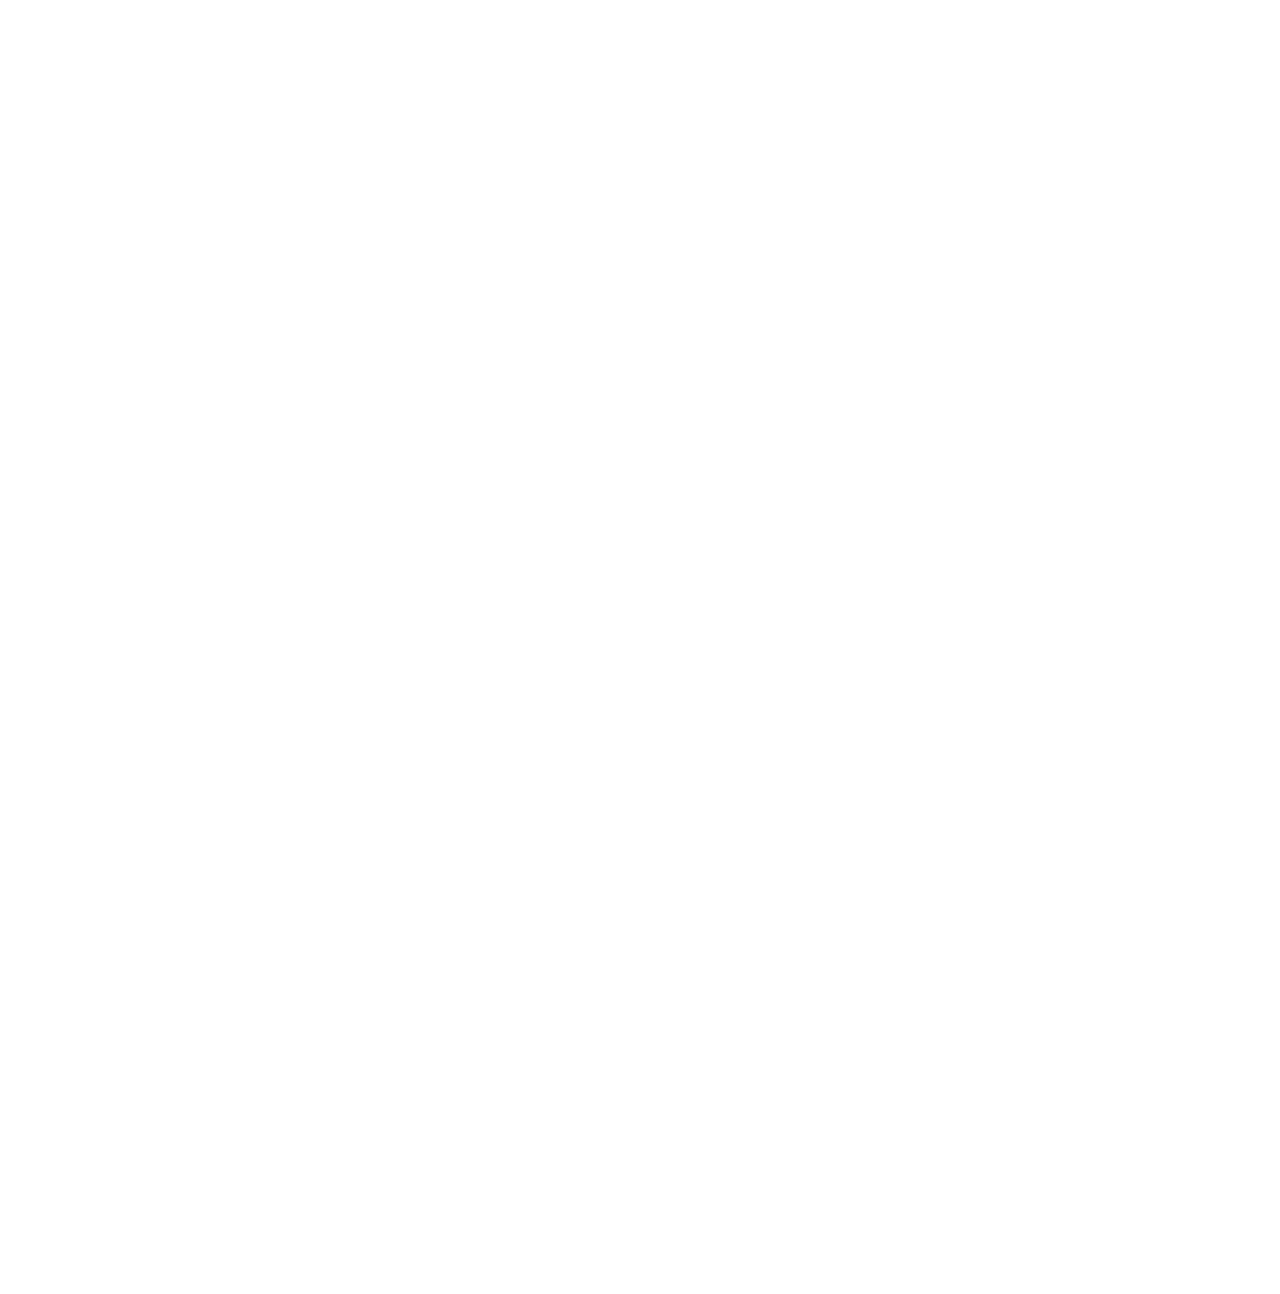
<file: drivin-1.0.0/index.html>
<!DOCTYPE html>
<html lang="en">

<head>
    <meta charset="utf-8">
    <title>Drivin - Driving School Website Template</title>
    <meta content="width=device-width, initial-scale=1.0" name="viewport">
    <meta content="" name="keywords">
    <meta content="" name="description">

    <!-- Favicon -->
    <link href="img/favicon.ico" rel="icon">

    <!-- Google Web Fonts -->
    <link rel="preconnect" href="https://fonts.googleapis.com">
    <link rel="preconnect" href="https://fonts.gstatic.com" crossorigin>
    <link href="https://fonts.googleapis.com/css2?family=Work+Sans:wght@400;500;600;700&display=swap" rel="stylesheet"> 

    <!-- Icon Font Stylesheet -->
    <link href="https://cdnjs.cloudflare.com/ajax/libs/font-awesome/5.10.0/css/all.min.css" rel="stylesheet">
    <link href="https://cdn.jsdelivr.net/npm/bootstrap-icons@1.4.1/font/bootstrap-icons.css" rel="stylesheet">

    <!-- Libraries Stylesheet -->
    <link href="lib/animate/animate.min.css" rel="stylesheet">
    <link href="lib/owlcarousel/assets/owl.carousel.min.css" rel="stylesheet">

    <!-- Customized Bootstrap Stylesheet -->
    <link href="css/bootstrap.min.css" rel="stylesheet">

    <!-- Template Stylesheet -->
    <link href="css/style.css" rel="stylesheet">
</head>

<body>
    <!-- Spinner Start -->
    <div id="spinner" class="show bg-white position-fixed translate-middle w-100 vh-100 top-50 start-50 d-flex align-items-center justify-content-center">
        <div class="spinner-grow text-primary" role="status"></div>
    </div>
    <!-- Spinner End -->


    <!-- Topbar Start -->
    <div class="container-fluid bg-dark text-light p-0">
        <div class="row gx-0 d-none d-lg-flex">
            <div class="col-lg-7 px-5 text-start">
                <div class="h-100 d-inline-flex align-items-center me-4">
                    <small class="fa fa-map-marker-alt text-primary me-2"></small>
                    <small>123 Street, New York, USA</small>
                </div>
                <div class="h-100 d-inline-flex align-items-center">
                    <small class="far fa-clock text-primary me-2"></small>
                    <small>Mon - Fri : 09.00 AM - 09.00 PM</small>
                </div>
            </div>
            <div class="col-lg-5 px-5 text-end">
                <div class="h-100 d-inline-flex align-items-center me-4">
                    <small class="fa fa-phone-alt text-primary me-2"></small>
                    <small>+012 345 6789</small>
                </div>
                <div class="h-100 d-inline-flex align-items-center mx-n2">
                    <a class="btn btn-square btn-link rounded-0 border-0 border-end border-secondary" href=""><i class="fab fa-facebook-f"></i></a>
                    <a class="btn btn-square btn-link rounded-0 border-0 border-end border-secondary" href=""><i class="fab fa-twitter"></i></a>
                    <a class="btn btn-square btn-link rounded-0 border-0 border-end border-secondary" href=""><i class="fab fa-linkedin-in"></i></a>
                    <a class="btn btn-square btn-link rounded-0" href=""><i class="fab fa-instagram"></i></a>
                </div>
            </div>
        </div>
    </div>
    <!-- Topbar End -->


    <!-- Navbar Start -->
    <nav class="navbar navbar-expand-lg bg-white navbar-light sticky-top p-0">
        <a href="index.html" class="navbar-brand d-flex align-items-center border-end px-4 px-lg-5">
            <h2 class="m-0"><i class="fa fa-car text-primary me-2"></i>Drivin</h2>
        </a>
        <button type="button" class="navbar-toggler me-4" data-bs-toggle="collapse" data-bs-target="#navbarCollapse">
            <span class="navbar-toggler-icon"></span>
        </button>
        <div class="collapse navbar-collapse" id="navbarCollapse">
            <div class="navbar-nav ms-auto p-4 p-lg-0">
                <a href="index.html" class="nav-item nav-link active">Home</a>
                <a href="about.html" class="nav-item nav-link">About</a>
                <a href="courses.html" class="nav-item nav-link">Courses</a>
                <div class="nav-item dropdown">
                    <a href="#" class="nav-link dropdown-toggle" data-bs-toggle="dropdown">Pages</a>
                    <div class="dropdown-menu bg-light m-0">
                        <a href="feature.html" class="dropdown-item">Features</a>
                        <a href="appointment.html" class="dropdown-item">Appointment</a>
                        <a href="team.html" class="dropdown-item">Our Team</a>
                        <a href="testimonial.html" class="dropdown-item">Testimonial</a>
                        <a href="404.html" class="dropdown-item">404 Page</a>
                    </div>
                </div>
                <a href="contact.html" class="nav-item nav-link">Contact</a>
            </div>
            <a href="" class="btn btn-primary py-4 px-lg-5 d-none d-lg-block">Get Started<i class="fa fa-arrow-right ms-3"></i></a>
        </div>
    </nav>
    <!-- Navbar End -->


    <!-- Carousel Start -->
    <div class="container-fluid p-0 wow fadeIn" data-wow-delay="0.1s">
        <div id="header-carousel" class="carousel slide" data-bs-ride="carousel">
            <div class="carousel-inner">
                <div class="carousel-item active">
                    <img class="w-100" src="img/carousel-1.jpg" alt="Image">
                    <div class="carousel-caption">
                        <div class="container">
                            <div class="row justify-content-center">
                                <div class="col-lg-7">
                                    <h1 class="display-2 text-light mb-5 animated slideInDown">Learn To Drive With Confidence</h1>
                                    <a href="" class="btn btn-primary py-sm-3 px-sm-5">Learn More</a>
                                    <a href="" class="btn btn-light py-sm-3 px-sm-5 ms-3">Our Courses</a>
                                </div>
                            </div>
                        </div>
                    </div>
                </div>
                <div class="carousel-item">
                    <img class="w-100" src="img/carousel-2.jpg" alt="Image">
                    <div class="carousel-caption">
                        <div class="container">
                            <div class="row justify-content-center">
                                <div class="col-lg-7">
                                    <h1 class="display-2 text-light mb-5 animated slideInDown">Safe Driving Is Our Top Priority</h1>
                                    <a href="" class="btn btn-primary py-sm-3 px-sm-5">Learn More</a>
                                    <a href="" class="btn btn-light py-sm-3 px-sm-5 ms-3">Our Courses</a>
                                </div>
                            </div>
                        </div>
                    </div>
                </div>
            </div>
            <button class="carousel-control-prev" type="button" data-bs-target="#header-carousel"
                data-bs-slide="prev">
                <span class="carousel-control-prev-icon" aria-hidden="true"></span>
                <span class="visually-hidden">Previous</span>
            </button>
            <button class="carousel-control-next" type="button" data-bs-target="#header-carousel"
                data-bs-slide="next">
                <span class="carousel-control-next-icon" aria-hidden="true"></span>
                <span class="visually-hidden">Next</span>
            </button>
        </div>
    </div>
    <!-- Carousel End -->


    <!-- Facts Start -->
    <div class="container-fluid facts py-5 pt-lg-0">
        <div class="container py-5 pt-lg-0">
            <div class="row gx-0">
                <div class="col-lg-4 wow fadeIn" data-wow-delay="0.1s">
                    <div class="bg-white shadow d-flex align-items-center h-100 p-4" style="min-height: 150px;">
                        <div class="d-flex">
                            <div class="flex-shrink-0 btn-lg-square bg-primary">
                                <i class="fa fa-car text-white"></i>
                            </div>
                            <div class="ps-4">
                                <h5>Easy Driving Learn </h5>
                                <span>Clita erat ipsum lorem sit sed stet duo justo erat amet</span>
                            </div>
                        </div>
                    </div>
                </div>
                <div class="col-lg-4 wow fadeIn" data-wow-delay="0.3s">
                    <div class="bg-white shadow d-flex align-items-center h-100 p-4" style="min-height: 150px;">
                        <div class="d-flex">
                            <div class="flex-shrink-0 btn-lg-square bg-primary">
                                <i class="fa fa-users text-white"></i>
                            </div>
                            <div class="ps-4">
                                <h5>National Instructor</h5>
                                <span>Clita erat ipsum lorem sit sed stet duo justo erat amet</span>
                            </div>
                        </div>
                    </div>
                </div>
                <div class="col-lg-4 wow fadeIn" data-wow-delay="0.5s">
                    <div class="bg-white shadow d-flex align-items-center h-100 p-4" style="min-height: 150px;">
                        <div class="d-flex">
                            <div class="flex-shrink-0 btn-lg-square bg-primary">
                                <i class="fa fa-file-alt text-white"></i>
                            </div>
                            <div class="ps-4">
                                <h5>Get licence</h5>
                                <span>Clita erat ipsum lorem sit sed stet duo justo erat amet</span>
                            </div>
                        </div>
                    </div>
                </div>
            </div>
        </div>
    </div>
    <!-- Facts End -->


    <!-- About Start -->
    <div class="container-xxl py-6">
        <div class="container">
            <div class="row g-5">
                <div class="col-lg-6 wow fadeInUp" data-wow-delay="0.1s">
                    <div class="position-relative overflow-hidden ps-5 pt-5 h-100" style="min-height: 400px;">
                        <img class="position-absolute w-100 h-100" src="img/about-1.jpg" alt="" style="object-fit: cover;">
                        <img class="position-absolute top-0 start-0 bg-white pe-3 pb-3" src="img/about-2.jpg" alt="" style="width: 200px; height: 200px;">
                    </div>
                </div>
                <div class="col-lg-6 wow fadeInUp" data-wow-delay="0.5s">
                    <div class="h-100">
                        <h6 class="text-primary text-uppercase mb-2">About Us</h6>
                        <h1 class="display-6 mb-4">We Help Students To Pass Test & Get A License On The First Try</h1>
                        <p>Tempor erat elitr rebum at clita. Diam dolor diam ipsum sit. Aliqu diam amet diam et eos. Clita erat ipsum et lorem et sit, sed stet lorem sit clita duo justo magna dolore erat amet</p>
                        <p class="mb-4">Tempor erat elitr rebum at clita. Diam dolor diam ipsum sit. Aliqu diam amet diam et eos. Clita erat ipsum et lorem et sit, sed stet lorem sit clita duo justo magna dolore erat amet</p>
                        <div class="row g-2 mb-4 pb-2">
                            <div class="col-sm-6">
                                <i class="fa fa-check text-primary me-2"></i>Fully Licensed
                            </div>
                            <div class="col-sm-6">
                                <i class="fa fa-check text-primary me-2"></i>Online Tracking
                            </div>
                            <div class="col-sm-6">
                                <i class="fa fa-check text-primary me-2"></i>Afordable Fee 
                            </div>
                            <div class="col-sm-6">
                                <i class="fa fa-check text-primary me-2"></i>Best Trainers
                            </div>
                        </div>
                        <div class="row g-4">
                            <div class="col-sm-6">
                                <a class="btn btn-primary py-3 px-5" href="">Read More</a>
                            </div>
                            <div class="col-sm-6">
                                <a class="d-inline-flex align-items-center btn btn-outline-primary border-2 p-2" href="tel:+0123456789">
                                    <span class="flex-shrink-0 btn-square bg-primary">
                                        <i class="fa fa-phone-alt text-white"></i>
                                    </span>
                                    <span class="px-3">+012 345 6789</span>
                                </a>
                            </div>
                        </div>
                    </div>
                </div>
            </div>
        </div>
    </div>
    <!-- About End -->


    <!-- Courses Start -->
    <div class="container-xxl courses my-6 py-6 pb-0">
        <div class="container">
            <div class="text-center mx-auto mb-5 wow fadeInUp" data-wow-delay="0.1s" style="max-width: 500px;">
                <h6 class="text-primary text-uppercase mb-2">Tranding Courses</h6>
                <h1 class="display-6 mb-4">Our Courses Upskill You With Driving Training</h1>
            </div>
            <div class="row g-4 justify-content-center">
                <div class="col-lg-4 col-md-6 wow fadeInUp" data-wow-delay="0.1s">
                    <div class="courses-item d-flex flex-column bg-white overflow-hidden h-100">
                        <div class="text-center p-4 pt-0">
                            <div class="d-inline-block bg-primary text-white fs-5 py-1 px-4 mb-4">$99</div>
                            <h5 class="mb-3">Automatic Car Lessons</h5>
                            <p>Tempor erat elitr rebum at clita dolor diam ipsum sit diam amet diam et eos</p>
                            <ol class="breadcrumb justify-content-center mb-0">
                                <li class="breadcrumb-item small"><i class="fa fa-signal text-primary me-2"></i>Beginner</li>
                                <li class="breadcrumb-item small"><i class="fa fa-calendar-alt text-primary me-2"></i>3 Week</li>
                            </ol>
                        </div>
                        <div class="position-relative mt-auto">
                            <img class="img-fluid" src="img/courses-1.jpg" alt="">
                            <div class="courses-overlay">
                                <a class="btn btn-outline-primary border-2" href="">Read More</a>
                            </div>
                        </div>
                    </div>
                </div>
                <div class="col-lg-4 col-md-6 wow fadeInUp" data-wow-delay="0.3s">
                    <div class="courses-item d-flex flex-column bg-white overflow-hidden h-100">
                        <div class="text-center p-4 pt-0">
                            <div class="d-inline-block bg-primary text-white fs-5 py-1 px-4 mb-4">$99</div>
                            <h5 class="mb-3">Highway Driving Lesson</h5>
                            <p>Tempor erat elitr rebum at clita dolor diam ipsum sit diam amet diam et eos</p>
                            <ol class="breadcrumb justify-content-center mb-0">
                                <li class="breadcrumb-item small"><i class="fa fa-signal text-primary me-2"></i>Beginner</li>
                                <li class="breadcrumb-item small"><i class="fa fa-calendar-alt text-primary me-2"></i>3 Week</li>
                            </ol>
                        </div>
                        <div class="position-relative mt-auto">
                            <img class="img-fluid" src="img/courses-2.jpg" alt="">
                            <div class="courses-overlay">
                                <a class="btn btn-outline-primary border-2" href="">Read More</a>
                            </div>
                        </div>
                    </div>
                </div>
                <div class="col-lg-4 col-md-6 wow fadeInUp" data-wow-delay="0.5s">
                    <div class="courses-item d-flex flex-column bg-white overflow-hidden h-100">
                        <div class="text-center p-4 pt-0">
                            <div class="d-inline-block bg-primary text-white fs-5 py-1 px-4 mb-4">$99</div>
                            <h5 class="mb-3">International Driving</h5>
                            <p>Tempor erat elitr rebum at clita dolor diam ipsum sit diam amet diam et eos</p>
                            <ol class="breadcrumb justify-content-center mb-0">
                                <li class="breadcrumb-item small"><i class="fa fa-signal text-primary me-2"></i>Beginner</li>
                                <li class="breadcrumb-item small"><i class="fa fa-calendar-alt text-primary me-2"></i>3 Week</li>
                            </ol>
                        </div>
                        <div class="position-relative mt-auto">
                            <img class="img-fluid" src="img/courses-3.jpg" alt="">
                            <div class="courses-overlay">
                                <a class="btn btn-outline-primary border-2" href="">Read More</a>
                            </div>
                        </div>
                    </div>
                </div>
                <div class="col-lg-8 my-6 mb-0 wow fadeInUp" data-wow-delay="0.1s">
                    <div class="bg-primary text-center p-5">
                        <h1 class="mb-4">Make Appointment</h1>
                        <form>
                            <div class="row g-3">
                                <div class="col-sm-6">
                                    <div class="form-floating">
                                        <input type="text" class="form-control border-0" id="gname" placeholder="Gurdian Name">
                                        <label for="gname">Your Name</label>
                                    </div>
                                </div>
                                <div class="col-sm-6">
                                    <div class="form-floating">
                                        <input type="email" class="form-control border-0" id="gmail" placeholder="Gurdian Email">
                                        <label for="gmail">Your Email</label>
                                    </div>
                                </div>
                                <div class="col-sm-6">
                                    <div class="form-floating">
                                        <input type="text" class="form-control border-0" id="cname" placeholder="Child Name">
                                        <label for="cname">Courses Type</label>
                                    </div>
                                </div>
                                <div class="col-sm-6">
                                    <div class="form-floating">
                                        <input type="text" class="form-control border-0" id="cage" placeholder="Child Age">
                                        <label for="cage">Car Type</label>
                                    </div>
                                </div>
                                <div class="col-12">
                                    <div class="form-floating">
                                        <textarea class="form-control border-0" placeholder="Leave a message here" id="message" style="height: 100px"></textarea>
                                        <label for="message">Message</label>
                                    </div>
                                </div>
                                <div class="col-12">
                                    <button class="btn btn-dark w-100 py-3" type="submit">Submit</button>
                                </div>
                            </div>
                        </form>
                    </div>
                </div>
            </div>
        </div>
    </div>
    <!-- Courses End -->


    <!-- Features Start -->
    <div class="container-xxl py-6">
        <div class="container">
            <div class="row g-5">
                <div class="col-lg-6 wow fadeInUp" data-wow-delay="0.1s">
                    <h6 class="text-primary text-uppercase mb-2">Why Choose Us!</h6>
                    <h1 class="display-6 mb-4">Best Driving Training Agency In Your City</h1>
                    <p class="mb-5">Tempor erat elitr rebum at clita. Diam dolor diam ipsum sit. Aliqu diam amet diam et eos. Clita erat ipsum et lorem et sit, sed stet lorem sit clita duo justo magna dolore erat amet</p>
                    <div class="row gy-5 gx-4">
                        <div class="col-sm-6 wow fadeIn" data-wow-delay="0.1s">
                            <div class="d-flex align-items-center mb-3">
                                <div class="flex-shrink-0 btn-square bg-primary me-3">
                                    <i class="fa fa-check text-white"></i>
                                </div>
                                <h5 class="mb-0">Fully Licensed</h5>
                            </div>
                            <span>Magna sea eos sit dolor, ipsum amet ipsum lorem diam eos</span>
                        </div>
                        <div class="col-sm-6 wow fadeIn" data-wow-delay="0.2s">
                            <div class="d-flex align-items-center mb-3">
                                <div class="flex-shrink-0 btn-square bg-primary me-3">
                                    <i class="fa fa-check text-white"></i>
                                </div>
                                <h5 class="mb-0">Online Tracking</h5>
                            </div>
                            <span>Magna sea eos sit dolor, ipsum amet ipsum lorem diam eos</span>
                        </div>
                        <div class="col-sm-6 wow fadeIn" data-wow-delay="0.3s">
                            <div class="d-flex align-items-center mb-3">
                                <div class="flex-shrink-0 btn-square bg-primary me-3">
                                    <i class="fa fa-check text-white"></i>
                                </div>
                                <h5 class="mb-0">Afordable Fee</h5>
                            </div>
                            <span>Magna sea eos sit dolor, ipsum amet ipsum lorem diam eos</span>
                        </div>
                        <div class="col-sm-6 wow fadeIn" data-wow-delay="0.4s">
                            <div class="d-flex align-items-center mb-3">
                                <div class="flex-shrink-0 btn-square bg-primary me-3">
                                    <i class="fa fa-check text-white"></i>
                                </div>
                                <h5 class="mb-0">Best Trainers</h5>
                            </div>
                            <span>Magna sea eos sit dolor, ipsum amet ipsum lorem diam eos</span>
                        </div>
                    </div>
                </div>
                <div class="col-lg-6 wow fadeInUp" data-wow-delay="0.5s">
                    <div class="position-relative overflow-hidden pe-5 pt-5 h-100" style="min-height: 400px;">
                        <img class="position-absolute w-100 h-100" src="img/about-1.jpg" alt="" style="object-fit: cover;">
                        <img class="position-absolute top-0 end-0 bg-white ps-3 pb-3" src="img/about-2.jpg" alt="" style="width: 200px; height: 200px">
                    </div>
                </div>
            </div>
        </div>
    </div>
    <!-- Features End -->


    <!-- Team Start -->
    <div class="container-xxl py-6">
        <div class="container">
            <div class="text-center mx-auto mb-5 wow fadeInUp" data-wow-delay="0.1s" style="max-width: 500px;">
                <h6 class="text-primary text-uppercase mb-2">Meet The Team</h6>
                <h1 class="display-6 mb-4">We Have Great Experience Of Driving</h1>
            </div>
            <div class="row g-0 team-items">
                <div class="col-lg-3 col-md-6 wow fadeInUp" data-wow-delay="0.1s">
                    <div class="team-item position-relative">
                        <div class="position-relative">
                            <img class="img-fluid" src="img/team-1.jpg" alt="">
                            <div class="team-social text-center">
                                <a class="btn btn-square btn-outline-primary border-2 m-1" href=""><i class="fab fa-facebook-f"></i></a>
                                <a class="btn btn-square btn-outline-primary border-2 m-1" href=""><i class="fab fa-twitter"></i></a>
                                <a class="btn btn-square btn-outline-primary border-2 m-1" href=""><i class="fab fa-instagram"></i></a>
                            </div>
                        </div>
                        <div class="bg-light text-center p-4">
                            <h5 class="mt-2">Full Name</h5>
                            <span>Trainer</span>
                        </div>
                    </div>
                </div>
                <div class="col-lg-3 col-md-6 wow fadeInUp" data-wow-delay="0.3s">
                    <div class="team-item position-relative">
                        <div class="position-relative">
                            <img class="img-fluid" src="img/team-2.jpg" alt="">
                            <div class="team-social text-center">
                                <a class="btn btn-square btn-outline-primary border-2 m-1" href=""><i class="fab fa-facebook-f"></i></a>
                                <a class="btn btn-square btn-outline-primary border-2 m-1" href=""><i class="fab fa-twitter"></i></a>
                                <a class="btn btn-square btn-outline-primary border-2 m-1" href=""><i class="fab fa-instagram"></i></a>
                            </div>
                        </div>
                        <div class="bg-light text-center p-4">
                            <h5 class="mt-2">Full Name</h5>
                            <span>Trainer</span>
                        </div>
                    </div>
                </div>
                <div class="col-lg-3 col-md-6 wow fadeInUp" data-wow-delay="0.5s">
                    <div class="team-item position-relative">
                        <div class="position-relative">
                            <img class="img-fluid" src="img/team-3.jpg" alt="">
                            <div class="team-social text-center">
                                <a class="btn btn-square btn-outline-primary border-2 m-1" href=""><i class="fab fa-facebook-f"></i></a>
                                <a class="btn btn-square btn-outline-primary border-2 m-1" href=""><i class="fab fa-twitter"></i></a>
                                <a class="btn btn-square btn-outline-primary border-2 m-1" href=""><i class="fab fa-instagram"></i></a>
                            </div>
                        </div>
                        <div class="bg-light text-center p-4">
                            <h5 class="mt-2">Full Name</h5>
                            <span>Trainer</span>
                        </div>
                    </div>
                </div>
                <div class="col-lg-3 col-md-6 wow fadeInUp" data-wow-delay="0.7s">
                    <div class="team-item position-relative">
                        <div class="position-relative">
                            <img class="img-fluid" src="img/team-4.jpg" alt="">
                            <div class="team-social text-center">
                                <a class="btn btn-square btn-outline-primary border-2 m-1" href=""><i class="fab fa-facebook-f"></i></a>
                                <a class="btn btn-square btn-outline-primary border-2 m-1" href=""><i class="fab fa-twitter"></i></a>
                                <a class="btn btn-square btn-outline-primary border-2 m-1" href=""><i class="fab fa-instagram"></i></a>
                            </div>
                        </div>
                        <div class="bg-light text-center p-4">
                            <h5 class="mt-2">Full Name</h5>
                            <span>Trainer</span>
                        </div>
                    </div>
                </div>
            </div>
        </div>
    </div>
    <!-- Team End -->


    <!-- Testimonial Start -->
    <div class="container-xxl py-6">
        <div class="container">
            <div class="text-center mx-auto mb-5 wow fadeInUp" data-wow-delay="0.1s" style="max-width: 500px;">
                <h6 class="text-primary text-uppercase mb-2">Testimonial</h6>
                <h1 class="display-6 mb-4">What Our Clients Say!</h1>
            </div>
            <div class="row justify-content-center">
                <div class="col-lg-8 wow fadeInUp" data-wow-delay="0.1s">
                    <div class="owl-carousel testimonial-carousel">
                        <div class="testimonial-item text-center">
                            <div class="position-relative mb-5">
                                <img class="img-fluid rounded-circle mx-auto" src="img/testimonial-1.jpg" alt="">
                                <div class="position-absolute top-100 start-50 translate-middle d-flex align-items-center justify-content-center bg-white rounded-circle" style="width: 60px; height: 60px;">
                                    <i class="fa fa-quote-left fa-2x text-primary"></i>
                                </div>
                            </div>
                            <p class="fs-4">Dolores sed duo clita tempor justo dolor et stet lorem kasd labore dolore lorem ipsum. At lorem lorem magna ut et, nonumy et labore et tempor diam tempor erat.</p>
                            <hr class="w-25 mx-auto">
                            <h5>Client Name</h5>
                            <span>Profession</span>
                        </div>
                        <div class="testimonial-item text-center">
                            <div class="position-relative mb-5">
                                <img class="img-fluid rounded-circle mx-auto" src="img/testimonial-2.jpg" alt="">
                                <div class="position-absolute top-100 start-50 translate-middle d-flex align-items-center justify-content-center bg-white rounded-circle" style="width: 60px; height: 60px;">
                                    <i class="fa fa-quote-left fa-2x text-primary"></i>
                                </div>
                            </div>
                            <p class="fs-4">Dolores sed duo clita tempor justo dolor et stet lorem kasd labore dolore lorem ipsum. At lorem lorem magna ut et, nonumy et labore et tempor diam tempor erat.</p>
                            <hr class="w-25 mx-auto">
                            <h5>Client Name</h5>
                            <span>Profession</span>
                        </div>
                        <div class="testimonial-item text-center">
                            <div class="position-relative mb-5">
                                <img class="img-fluid rounded-circle mx-auto" src="img/testimonial-3.jpg" alt="">
                                <div class="position-absolute top-100 start-50 translate-middle d-flex align-items-center justify-content-center bg-white rounded-circle" style="width: 60px; height: 60px;">
                                    <i class="fa fa-quote-left fa-2x text-primary"></i>
                                </div>
                            </div>
                            <p class="fs-4">Dolores sed duo clita tempor justo dolor et stet lorem kasd labore dolore lorem ipsum. At lorem lorem magna ut et, nonumy et labore et tempor diam tempor erat.</p>
                            <hr class="w-25 mx-auto">
                            <h5>Client Name</h5>
                            <span>Profession</span>
                        </div>
                    </div>
                </div>
            </div>
        </div>
    </div>
    <!-- Testimonial End -->


    <!-- Footer Start -->
    <div class="container-fluid bg-dark text-light footer my-6 mb-0 py-6 wow fadeIn" data-wow-delay="0.1s">
        <div class="container">
            <div class="row g-5">
                <div class="col-lg-3 col-md-6">
                    <h4 class="text-white mb-4">Get In Touch</h4>
                    <h2 class="text-primary mb-4"><i class="fa fa-car text-white me-2"></i>Drivin</h2>
                    <p class="mb-2"><i class="fa fa-map-marker-alt me-3"></i>123 Street, New York, USA</p>
                    <p class="mb-2"><i class="fa fa-phone-alt me-3"></i>+012 345 67890</p>
                    <p class="mb-2"><i class="fa fa-envelope me-3"></i>info@example.com</p>
                </div>
                <div class="col-lg-3 col-md-6">
                    <h4 class="text-light mb-4">Quick Links</h4>
                    <a class="btn btn-link" href="">About Us</a>
                    <a class="btn btn-link" href="">Contact Us</a>
                    <a class="btn btn-link" href="">Our Services</a>
                    <a class="btn btn-link" href="">Terms & Condition</a>
                    <a class="btn btn-link" href="">Support</a>
                </div>
                <div class="col-lg-3 col-md-6">
                    <h4 class="text-light mb-4">Popular Links</h4>
                    <a class="btn btn-link" href="">About Us</a>
                    <a class="btn btn-link" href="">Contact Us</a>
                    <a class="btn btn-link" href="">Our Services</a>
                    <a class="btn btn-link" href="">Terms & Condition</a>
                    <a class="btn btn-link" href="">Support</a>
                </div>
                <div class="col-lg-3 col-md-6">
                    <h4 class="text-light mb-4">Newsletter</h4>
                    <form action="">
                        <div class="input-group">
                            <input type="text" class="form-control p-3 border-0" placeholder="Your Email Address">
                            <button class="btn btn-primary">Sign Up</button>
                        </div>
                    </form>
                    <h6 class="text-white mt-4 mb-3">Follow Us</h6>
                    <div class="d-flex pt-2">
                        <a class="btn btn-square btn-outline-light me-1" href=""><i class="fab fa-twitter"></i></a>
                        <a class="btn btn-square btn-outline-light me-1" href=""><i class="fab fa-facebook-f"></i></a>
                        <a class="btn btn-square btn-outline-light me-1" href=""><i class="fab fa-youtube"></i></a>
                        <a class="btn btn-square btn-outline-light me-0" href=""><i class="fab fa-linkedin-in"></i></a>
                    </div>
                </div>
            </div>
        </div>
    </div>
    <!-- Footer End -->


    <!-- Copyright Start -->
    <div class="container-fluid copyright text-light py-4 wow fadeIn" data-wow-delay="0.1s">
        <div class="container">
            <div class="row">
                <div class="col-md-6 text-center text-md-start mb-3 mb-md-0">
                    &copy; <a href="#">Your Site Name</a>, All Right Reserved.
                </div>
                <div class="col-md-6 text-center text-md-end">
                    <!--/*** This template is free as long as you keep the footer author’s credit link/attribution link/backlink. If you'd like to use the template without the footer author’s credit link/attribution link/backlink, you can purchase the Credit Removal License from "https://htmlcodex.com/credit-removal". Thank you for your support. ***/-->
                    Designed By <a href="https://htmlcodex.com">HTML Codex</a>
                    <br>Distributed By: <a href="https://themewagon.com" target="_blank">ThemeWagon</a>
                </div>
            </div>
        </div>
    </div>
    <!-- Copyright End -->


    <!-- Back to Top -->
    <a href="#" class="btn btn-lg btn-primary btn-lg-square back-to-top"><i class="bi bi-arrow-up"></i></a>


    <!-- JavaScript Libraries -->
    <script src="https://code.jquery.com/jquery-3.4.1.min.js"></script>
    <script src="https://cdn.jsdelivr.net/npm/bootstrap@5.0.0/dist/js/bootstrap.bundle.min.js"></script>
    <script src="lib/wow/wow.min.js"></script>
    <script src="lib/easing/easing.min.js"></script>
    <script src="lib/waypoints/waypoints.min.js"></script>
    <script src="lib/owlcarousel/owl.carousel.min.js"></script>

    <!-- Template Javascript -->
    <script src="js/main.js"></script>
</body>

</html>
</file>
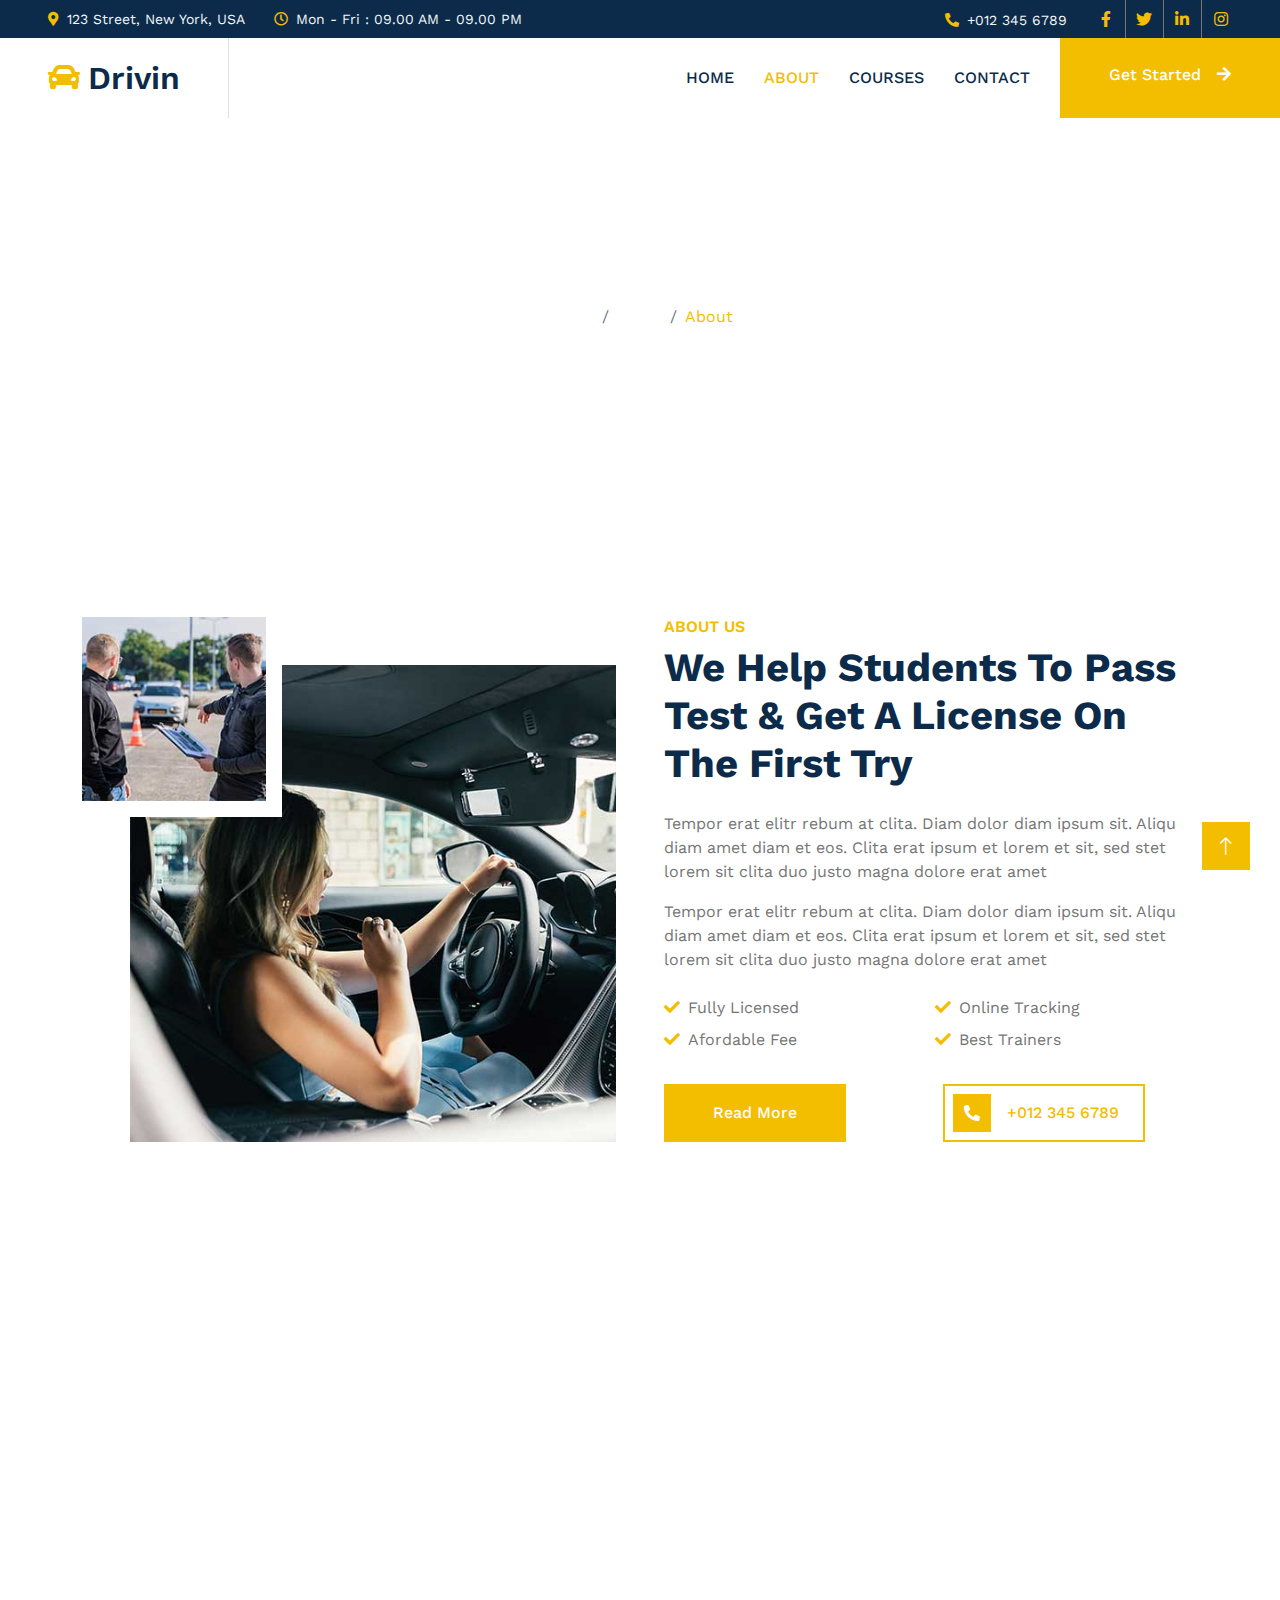
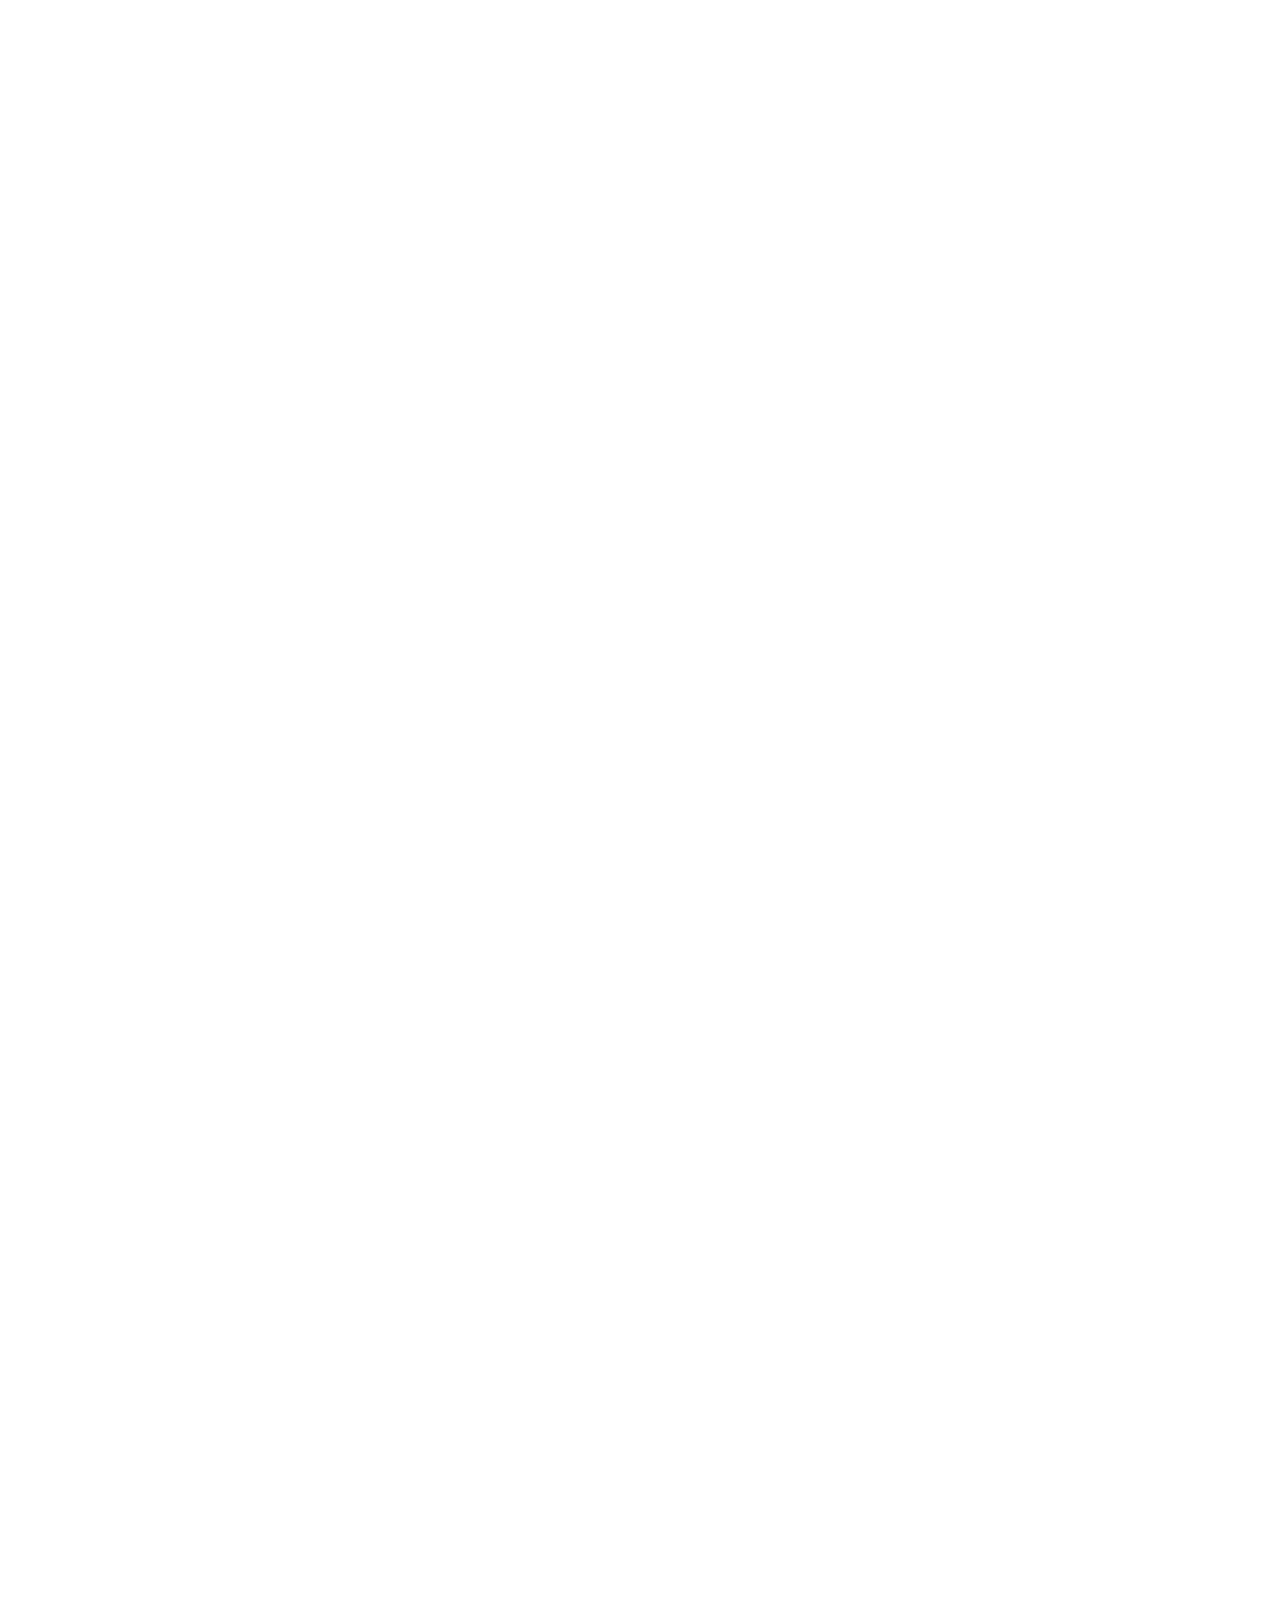
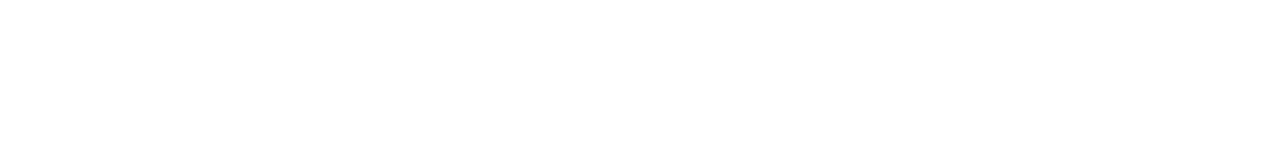
<file: about.html>
<!DOCTYPE html>
<html lang="en">

<head>
    <meta charset="utf-8">
    <title>Drivin - Driving School Website Template</title>
    <meta content="width=device-width, initial-scale=1.0" name="viewport">
    <meta content="" name="keywords">
    <meta content="" name="description">

    <!-- Favicon -->
    <link href="img/favicon.ico" rel="icon">

    <!-- Google Web Fonts -->
    <link rel="preconnect" href="https://fonts.googleapis.com">
    <link rel="preconnect" href="https://fonts.gstatic.com" crossorigin>
    <link href="https://fonts.googleapis.com/css2?family=Work+Sans:wght@400;500;600;700&display=swap" rel="stylesheet"> 

    <!-- Icon Font Stylesheet -->
    <link href="https://cdnjs.cloudflare.com/ajax/libs/font-awesome/5.10.0/css/all.min.css" rel="stylesheet">
    <link href="https://cdn.jsdelivr.net/npm/bootstrap-icons@1.4.1/font/bootstrap-icons.css" rel="stylesheet">

    <!-- Libraries Stylesheet -->
    <link href="lib/animate/animate.min.css" rel="stylesheet">
    <link href="lib/owlcarousel/assets/owl.carousel.min.css" rel="stylesheet">

    <!-- Customized Bootstrap Stylesheet -->
    <link href="css/bootstrap.min.css" rel="stylesheet">

    <!-- Template Stylesheet -->
    <link href="css/style.css" rel="stylesheet">
</head>

<body>
    <!-- Spinner Start -->
    <div id="spinner" class="show bg-white position-fixed translate-middle w-100 vh-100 top-50 start-50 d-flex align-items-center justify-content-center">
        <div class="spinner-grow text-primary" role="status"></div>
    </div>
    <!-- Spinner End -->


    <!-- Topbar Start -->
    <div class="container-fluid bg-dark text-light p-0">
        <div class="row gx-0 d-none d-lg-flex">
            <div class="col-lg-7 px-5 text-start">
                <div class="h-100 d-inline-flex align-items-center me-4">
                    <small class="fa fa-map-marker-alt text-primary me-2"></small>
                    <small>123 Street, New York, USA</small>
                </div>
                <div class="h-100 d-inline-flex align-items-center">
                    <small class="far fa-clock text-primary me-2"></small>
                    <small>Mon - Fri : 09.00 AM - 09.00 PM</small>
                </div>
            </div>
            <div class="col-lg-5 px-5 text-end">
                <div class="h-100 d-inline-flex align-items-center me-4">
                    <small class="fa fa-phone-alt text-primary me-2"></small>
                    <small>+012 345 6789</small>
                </div>
                <div class="h-100 d-inline-flex align-items-center mx-n2">
                    <a class="btn btn-square btn-link rounded-0 border-0 border-end border-secondary" href=""><i class="fab fa-facebook-f"></i></a>
                    <a class="btn btn-square btn-link rounded-0 border-0 border-end border-secondary" href=""><i class="fab fa-twitter"></i></a>
                    <a class="btn btn-square btn-link rounded-0 border-0 border-end border-secondary" href=""><i class="fab fa-linkedin-in"></i></a>
                    <a class="btn btn-square btn-link rounded-0" href=""><i class="fab fa-instagram"></i></a>
                </div>
            </div>
        </div>
    </div>
    <!-- Topbar End -->


    <!-- Navbar Start -->
    <nav class="navbar navbar-expand-lg bg-white navbar-light sticky-top p-0">
        <a href="index.html" class="navbar-brand d-flex align-items-center border-end px-4 px-lg-5">
            <h2 class="m-0"><i class="fa fa-car text-primary me-2"></i>Drivin</h2>
        </a>
        <button type="button" class="navbar-toggler me-4" data-bs-toggle="collapse" data-bs-target="#navbarCollapse">
            <span class="navbar-toggler-icon"></span>
        </button>
        <div class="collapse navbar-collapse" id="navbarCollapse">
            <div class="navbar-nav ms-auto p-4 p-lg-0">
                <a href="" class="nav-item nav-link">Home</a>
                <a href="" class="nav-item nav-link active">About</a>
                <a href="" class="nav-item nav-link">Courses</a>
                <a href="" class="nav-item nav-link">Contact</a>
            </div>
            <a href="" class="btn btn-primary py-4 px-lg-5 d-none d-lg-block">Get Started<i class="fa fa-arrow-right ms-3"></i></a>
        </div>
    </nav>
    <!-- Navbar End -->


    <!-- Page Header Start -->
    <div class="container-fluid page-header py-6 my-6 mt-0 wow fadeIn" data-wow-delay="0.1s">
        <div class="container text-center">
            <h1 class="display-4 text-white animated slideInDown mb-4">About Us</h1>
            <nav aria-label="breadcrumb animated slideInDown">
                <ol class="breadcrumb justify-content-center mb-0">
                    <li class="breadcrumb-item"><a class="text-white" href="#">Home</a></li>
                    <li class="breadcrumb-item"><a class="text-white" href="#">Pages</a></li>
                    <li class="breadcrumb-item text-primary active" aria-current="page">About</li>
                </ol>
            </nav>
        </div>
    </div>
    <!-- Page Header End -->


    <!-- About Start -->
    <div class="container-xxl py-6">
        <div class="container">
            <div class="row g-5">
                <div class="col-lg-6 wow fadeInUp" data-wow-delay="0.1s">
                    <div class="position-relative overflow-hidden ps-5 pt-5 h-100" style="min-height: 400px;">
                        <img class="position-absolute w-100 h-100" src="img/about-1.jpg" alt="" style="object-fit: cover;">
                        <img class="position-absolute top-0 start-0 bg-white pe-3 pb-3" src="img/about-2.jpg" alt="" style="width: 200px; height: 200px;">
                    </div>
                </div>
                <div class="col-lg-6 wow fadeInUp" data-wow-delay="0.5s">
                    <div class="h-100">
                        <h6 class="text-primary text-uppercase mb-2">About Us</h6>
                        <h1 class="display-6 mb-4">We Help Students To Pass Test & Get A License On The First Try</h1>
                        <p>Tempor erat elitr rebum at clita. Diam dolor diam ipsum sit. Aliqu diam amet diam et eos. Clita erat ipsum et lorem et sit, sed stet lorem sit clita duo justo magna dolore erat amet</p>
                        <p class="mb-4">Tempor erat elitr rebum at clita. Diam dolor diam ipsum sit. Aliqu diam amet diam et eos. Clita erat ipsum et lorem et sit, sed stet lorem sit clita duo justo magna dolore erat amet</p>
                        <div class="row g-2 mb-4 pb-2">
                            <div class="col-sm-6">
                                <i class="fa fa-check text-primary me-2"></i>Fully Licensed
                            </div>
                            <div class="col-sm-6">
                                <i class="fa fa-check text-primary me-2"></i>Online Tracking
                            </div>
                            <div class="col-sm-6">
                                <i class="fa fa-check text-primary me-2"></i>Afordable Fee 
                            </div>
                            <div class="col-sm-6">
                                <i class="fa fa-check text-primary me-2"></i>Best Trainers
                            </div>
                        </div>
                        <div class="row g-4">
                            <div class="col-sm-6">
                                <a class="btn btn-primary py-3 px-5" href="">Read More</a>
                            </div>
                            <div class="col-sm-6">
                                <a class="d-inline-flex align-items-center btn btn-outline-primary border-2 p-2" href="tel:+0123456789">
                                    <span class="flex-shrink-0 btn-square bg-primary">
                                        <i class="fa fa-phone-alt text-white"></i>
                                    </span>
                                    <span class="px-3">+012 345 6789</span>
                                </a>
                            </div>
                        </div>
                    </div>
                </div>
            </div>
        </div>
    </div>
    <!-- About End -->


    <!-- Team Start -->
    <div class="container-xxl py-6">
        <div class="container">
            <div class="text-center mx-auto mb-5 wow fadeInUp" data-wow-delay="0.1s" style="max-width: 500px;">
                <h6 class="text-primary text-uppercase mb-2">Meet The Team</h6>
                <h1 class="display-6 mb-4">We Have Great Experience Of Driving</h1>
            </div>
            <div class="row g-0 team-items">
                <div class="col-lg-3 col-md-6 wow fadeInUp" data-wow-delay="0.1s">
                    <div class="team-item position-relative">
                        <div class="position-relative">
                            <img class="img-fluid" src="img/team-1.jpg" alt="">
                            <div class="team-social text-center">
                                <a class="btn btn-square btn-outline-primary border-2 m-1" href=""><i class="fab fa-facebook-f"></i></a>
                                <a class="btn btn-square btn-outline-primary border-2 m-1" href=""><i class="fab fa-twitter"></i></a>
                                <a class="btn btn-square btn-outline-primary border-2 m-1" href=""><i class="fab fa-instagram"></i></a>
                            </div>
                        </div>
                        <div class="bg-light text-center p-4">
                            <h5 class="mt-2">Full Name</h5>
                            <span>Trainer</span>
                        </div>
                    </div>
                </div>
                <div class="col-lg-3 col-md-6 wow fadeInUp" data-wow-delay="0.3s">
                    <div class="team-item position-relative">
                        <div class="position-relative">
                            <img class="img-fluid" src="img/team-2.jpg" alt="">
                            <div class="team-social text-center">
                                <a class="btn btn-square btn-outline-primary border-2 m-1" href=""><i class="fab fa-facebook-f"></i></a>
                                <a class="btn btn-square btn-outline-primary border-2 m-1" href=""><i class="fab fa-twitter"></i></a>
                                <a class="btn btn-square btn-outline-primary border-2 m-1" href=""><i class="fab fa-instagram"></i></a>
                            </div>
                        </div>
                        <div class="bg-light text-center p-4">
                            <h5 class="mt-2">Full Name</h5>
                            <span>Trainer</span>
                        </div>
                    </div>
                </div>
                <div class="col-lg-3 col-md-6 wow fadeInUp" data-wow-delay="0.5s">
                    <div class="team-item position-relative">
                        <div class="position-relative">
                            <img class="img-fluid" src="img/team-3.jpg" alt="">
                            <div class="team-social text-center">
                                <a class="btn btn-square btn-outline-primary border-2 m-1" href=""><i class="fab fa-facebook-f"></i></a>
                                <a class="btn btn-square btn-outline-primary border-2 m-1" href=""><i class="fab fa-twitter"></i></a>
                                <a class="btn btn-square btn-outline-primary border-2 m-1" href=""><i class="fab fa-instagram"></i></a>
                            </div>
                        </div>
                        <div class="bg-light text-center p-4">
                            <h5 class="mt-2">Full Name</h5>
                            <span>Trainer</span>
                        </div>
                    </div>
                </div>
                <div class="col-lg-3 col-md-6 wow fadeInUp" data-wow-delay="0.7s">
                    <div class="team-item position-relative">
                        <div class="position-relative">
                            <img class="img-fluid" src="img/team-4.jpg" alt="">
                            <div class="team-social text-center">
                                <a class="btn btn-square btn-outline-primary border-2 m-1" href=""><i class="fab fa-facebook-f"></i></a>
                                <a class="btn btn-square btn-outline-primary border-2 m-1" href=""><i class="fab fa-twitter"></i></a>
                                <a class="btn btn-square btn-outline-primary border-2 m-1" href=""><i class="fab fa-instagram"></i></a>
                            </div>
                        </div>
                        <div class="bg-light text-center p-4">
                            <h5 class="mt-2">Full Name</h5>
                            <span>Trainer</span>
                        </div>
                    </div>
                </div>
            </div>
        </div>
    </div>
    <!-- Team End -->


    <!-- Footer Start -->
    <div class="container-fluid bg-dark text-light footer my-6 mb-0 py-6 wow fadeIn" data-wow-delay="0.1s">
        <div class="container">
            <div class="row g-5">
                <div class="col-lg-3 col-md-6">
                    <h4 class="text-white mb-4">Get In Touch</h4>
                    <h2 class="text-primary mb-4"><i class="fa fa-car text-white me-2"></i>Drivin</h2>
                    <p class="mb-2"><i class="fa fa-map-marker-alt me-3"></i>123 Street, New York, USA</p>
                    <p class="mb-2"><i class="fa fa-phone-alt me-3"></i>+012 345 67890</p>
                    <p class="mb-2"><i class="fa fa-envelope me-3"></i>info@example.com</p>
                </div>
                <div class="col-lg-3 col-md-6">
                    <h4 class="text-light mb-4">Quick Links</h4>
                    <a class="btn btn-link" href="">About Us</a>
                    <a class="btn btn-link" href="">Contact Us</a>
                    <a class="btn btn-link" href="">Our Services</a>
                    <a class="btn btn-link" href="">Terms & Condition</a>
                    <a class="btn btn-link" href="">Support</a>
                </div>
                <div class="col-lg-3 col-md-6">
                    <h4 class="text-light mb-4">Popular Links</h4>
                    <a class="btn btn-link" href="">About Us</a>
                    <a class="btn btn-link" href="">Contact Us</a>
                    <a class="btn btn-link" href="">Our Services</a>
                    <a class="btn btn-link" href="">Terms & Condition</a>
                    <a class="btn btn-link" href="">Support</a>
                </div>
                <div class="col-lg-3 col-md-6">
                    <h4 class="text-light mb-4">Newsletter</h4>
                    <form action="">
                        <div class="input-group">
                            <input type="text" class="form-control p-3 border-0" placeholder="Your Email Address">
                            <button class="btn btn-primary">Sign Up</button>
                        </div>
                    </form>
                    <h6 class="text-white mt-4 mb-3">Follow Us</h6>
                    <div class="d-flex pt-2">
                        <a class="btn btn-square btn-outline-light me-1" href=""><i class="fab fa-twitter"></i></a>
                        <a class="btn btn-square btn-outline-light me-1" href=""><i class="fab fa-facebook-f"></i></a>
                        <a class="btn btn-square btn-outline-light me-1" href=""><i class="fab fa-youtube"></i></a>
                        <a class="btn btn-square btn-outline-light me-0" href=""><i class="fab fa-linkedin-in"></i></a>
                    </div>
                </div>
            </div>
        </div>
    </div>
    <!-- Footer End -->


    <!-- Copyright Start -->
    <div class="container-fluid copyright text-light py-4 wow fadeIn" data-wow-delay="0.1s">
        <div class="container">
            <div class="row">
                <div class="col-md-6 text-center text-md-start mb-3 mb-md-0">
                    &copy; <a href="#">Your Site Name</a>, All Right Reserved.
                </div>
                <div class="col-md-6 text-center text-md-end">
                    <!--/*** This template is free as long as you keep the footer author’s credit link/attribution link/backlink. If you'd like to use the template without the footer author’s credit link/attribution link/backlink, you can purchase the Credit Removal License from "https://htmlcodex.com/credit-removal". Thank you for your support. ***/-->
                    Designed By <a href="https://htmlcodex.com">HTML Codex</a>
                    <br>Distributed By: <a href="https://themewagon.com" target="_blank">ThemeWagon</a>
                </div>
            </div>
        </div>
    </div>
    <!-- Copyright End -->


    <!-- Back to Top -->
    <a href="#" class="btn btn-lg btn-primary btn-lg-square back-to-top"><i class="bi bi-arrow-up"></i></a>


    <!-- JavaScript Libraries -->
    <script src="https://code.jquery.com/jquery-3.4.1.min.js"></script>
    <script src="https://cdn.jsdelivr.net/npm/bootstrap@5.0.0/dist/js/bootstrap.bundle.min.js"></script>
    <script src="lib/wow/wow.min.js"></script>
    <script src="lib/easing/easing.min.js"></script>
    <script src="lib/waypoints/waypoints.min.js"></script>
    <script src="lib/owlcarousel/owl.carousel.min.js"></script>

    <!-- Template Javascript -->
    <script src="js/main.js"></script>
</body>

</html>
</file>
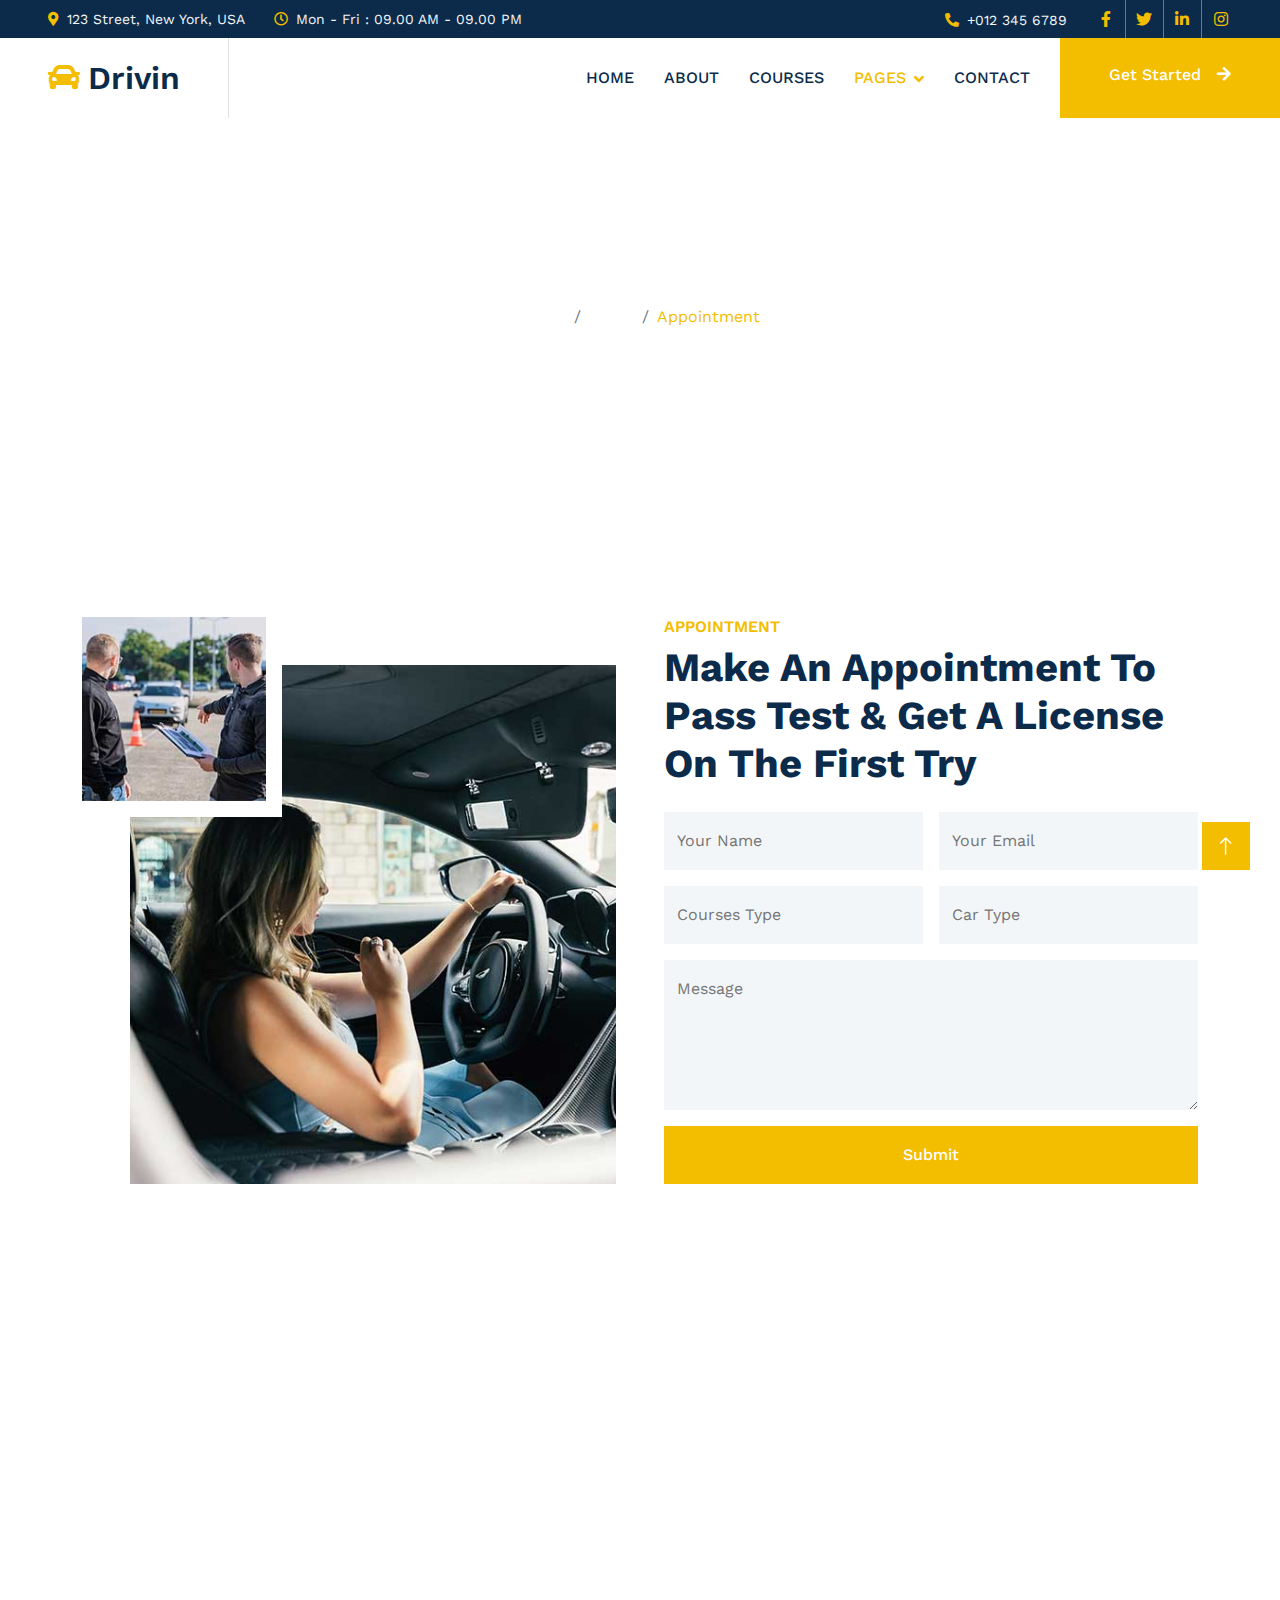
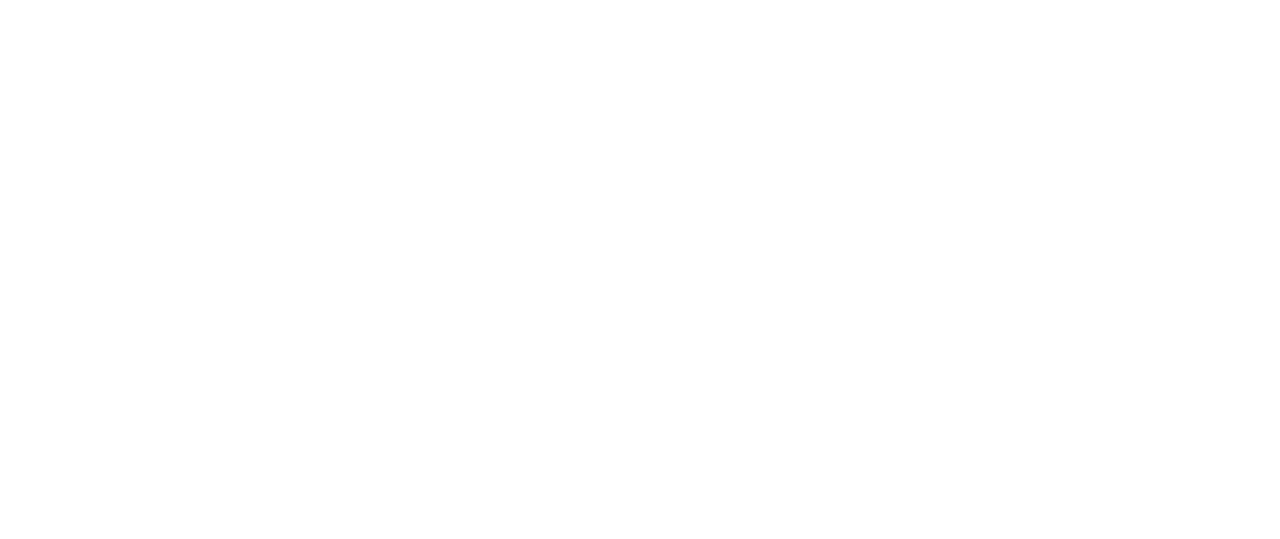
<file: appointment.html>
<!DOCTYPE html>
<html lang="en">

<head>
    <meta charset="utf-8">
    <title>Drivin - Driving School Website Template</title>
    <meta content="width=device-width, initial-scale=1.0" name="viewport">
    <meta content="" name="keywords">
    <meta content="" name="description">

    <!-- Favicon -->
    <link href="img/favicon.ico" rel="icon">

    <!-- Google Web Fonts -->
    <link rel="preconnect" href="https://fonts.googleapis.com">
    <link rel="preconnect" href="https://fonts.gstatic.com" crossorigin>
    <link href="https://fonts.googleapis.com/css2?family=Work+Sans:wght@400;500;600;700&display=swap" rel="stylesheet"> 

    <!-- Icon Font Stylesheet -->
    <link href="https://cdnjs.cloudflare.com/ajax/libs/font-awesome/5.10.0/css/all.min.css" rel="stylesheet">
    <link href="https://cdn.jsdelivr.net/npm/bootstrap-icons@1.4.1/font/bootstrap-icons.css" rel="stylesheet">

    <!-- Libraries Stylesheet -->
    <link href="lib/animate/animate.min.css" rel="stylesheet">
    <link href="lib/owlcarousel/assets/owl.carousel.min.css" rel="stylesheet">

    <!-- Customized Bootstrap Stylesheet -->
    <link href="css/bootstrap.min.css" rel="stylesheet">

    <!-- Template Stylesheet -->
    <link href="css/style.css" rel="stylesheet">
</head>

<body>
    <!-- Spinner Start -->
    <div id="spinner" class="show bg-white position-fixed translate-middle w-100 vh-100 top-50 start-50 d-flex align-items-center justify-content-center">
        <div class="spinner-grow text-primary" role="status"></div>
    </div>
    <!-- Spinner End -->


    <!-- Topbar Start -->
    <div class="container-fluid bg-dark text-light p-0">
        <div class="row gx-0 d-none d-lg-flex">
            <div class="col-lg-7 px-5 text-start">
                <div class="h-100 d-inline-flex align-items-center me-4">
                    <small class="fa fa-map-marker-alt text-primary me-2"></small>
                    <small>123 Street, New York, USA</small>
                </div>
                <div class="h-100 d-inline-flex align-items-center">
                    <small class="far fa-clock text-primary me-2"></small>
                    <small>Mon - Fri : 09.00 AM - 09.00 PM</small>
                </div>
            </div>
            <div class="col-lg-5 px-5 text-end">
                <div class="h-100 d-inline-flex align-items-center me-4">
                    <small class="fa fa-phone-alt text-primary me-2"></small>
                    <small>+012 345 6789</small>
                </div>
                <div class="h-100 d-inline-flex align-items-center mx-n2">
                    <a class="btn btn-square btn-link rounded-0 border-0 border-end border-secondary" href=""><i class="fab fa-facebook-f"></i></a>
                    <a class="btn btn-square btn-link rounded-0 border-0 border-end border-secondary" href=""><i class="fab fa-twitter"></i></a>
                    <a class="btn btn-square btn-link rounded-0 border-0 border-end border-secondary" href=""><i class="fab fa-linkedin-in"></i></a>
                    <a class="btn btn-square btn-link rounded-0" href=""><i class="fab fa-instagram"></i></a>
                </div>
            </div>
        </div>
    </div>
    <!-- Topbar End -->


    <!-- Navbar Start -->
    <nav class="navbar navbar-expand-lg bg-white navbar-light sticky-top p-0">
        <a href="index.html" class="navbar-brand d-flex align-items-center border-end px-4 px-lg-5">
            <h2 class="m-0"><i class="fa fa-car text-primary me-2"></i>Drivin</h2>
        </a>
        <button type="button" class="navbar-toggler me-4" data-bs-toggle="collapse" data-bs-target="#navbarCollapse">
            <span class="navbar-toggler-icon"></span>
        </button>
        <div class="collapse navbar-collapse" id="navbarCollapse">
            <div class="navbar-nav ms-auto p-4 p-lg-0">
                <a href="index.html" class="nav-item nav-link">Home</a>
                <a href="about.html" class="nav-item nav-link">About</a>
                <a href="courses.html" class="nav-item nav-link">Courses</a>
                <div class="nav-item dropdown">
                    <a href="#" class="nav-link dropdown-toggle active" data-bs-toggle="dropdown">Pages</a>
                    <div class="dropdown-menu bg-light m-0">
                        <a href="feature.html" class="dropdown-item">Features</a>
                        <a href="appointment.html" class="dropdown-item active">Appointment</a>
                        <a href="team.html" class="dropdown-item">Our Team</a>
                        <a href="testimonial.html" class="dropdown-item">Testimonial</a>
                        <a href="404.html" class="dropdown-item">404 Page</a>
                    </div>
                </div>
                <a href="contact.html" class="nav-item nav-link">Contact</a>
            </div>
            <a href="" class="btn btn-primary py-4 px-lg-5 d-none d-lg-block">Get Started<i class="fa fa-arrow-right ms-3"></i></a>
        </div>
    </nav>
    <!-- Navbar End -->


    <!-- Page Header Start -->
    <div class="container-fluid page-header py-6 my-6 mt-0 wow fadeIn" data-wow-delay="0.1s">
        <div class="container text-center">
            <h1 class="display-4 text-white animated slideInDown mb-4">Appointment</h1>
            <nav aria-label="breadcrumb animated slideInDown">
                <ol class="breadcrumb justify-content-center mb-0">
                    <li class="breadcrumb-item"><a class="text-white" href="#">Home</a></li>
                    <li class="breadcrumb-item"><a class="text-white" href="#">Pages</a></li>
                    <li class="breadcrumb-item text-primary active" aria-current="page">Appointment</li>
                </ol>
            </nav>
        </div>
    </div>
    <!-- Page Header End -->


    <!-- Appointment Start -->
    <div class="container-xxl py-6">
        <div class="container">
            <div class="row g-5">
                <div class="col-lg-6 wow fadeInUp" data-wow-delay="0.1s">
                    <div class="position-relative overflow-hidden ps-5 pt-5 h-100" style="min-height: 400px;">
                        <img class="position-absolute w-100 h-100" src="img/about-1.jpg" alt="" style="object-fit: cover;">
                        <img class="position-absolute top-0 start-0 bg-white pe-3 pb-3" src="img/about-2.jpg" alt="" style="width: 200px; height: 200px;">
                    </div>
                </div>
                <div class="col-lg-6 wow fadeInUp" data-wow-delay="0.5s">
                    <h6 class="text-primary text-uppercase mb-2">Appointment</h6>
                    <h1 class="display-6 mb-4">Make An Appointment To Pass Test & Get A License On The First Try</h1>
                    <form>
                        <div class="row g-3">
                            <div class="col-sm-6">
                                <div class="form-floating">
                                    <input type="text" class="form-control border-0 bg-light" id="gname" placeholder="Gurdian Name">
                                    <label for="gname">Your Name</label>
                                </div>
                            </div>
                            <div class="col-sm-6">
                                <div class="form-floating">
                                    <input type="email" class="form-control border-0 bg-light" id="gmail" placeholder="Gurdian Email">
                                    <label for="gmail">Your Email</label>
                                </div>
                            </div>
                            <div class="col-sm-6">
                                <div class="form-floating">
                                    <input type="text" class="form-control border-0 bg-light" id="cname" placeholder="Child Name">
                                    <label for="cname">Courses Type</label>
                                </div>
                            </div>
                            <div class="col-sm-6">
                                <div class="form-floating">
                                    <input type="text" class="form-control border-0 bg-light" id="cage" placeholder="Child Age">
                                    <label for="cage">Car Type</label>
                                </div>
                            </div>
                            <div class="col-12">
                                <div class="form-floating">
                                    <textarea class="form-control border-0 bg-light" placeholder="Leave a message here" id="message" style="height: 150px"></textarea>
                                    <label for="message">Message</label>
                                </div>
                            </div>
                            <div class="col-12">
                                <button class="btn btn-primary w-100 py-3" type="submit">Submit</button>
                            </div>
                        </div>
                    </form>
                </div>
            </div>
        </div>
    </div>
    <!-- Appointment End -->


    <!-- Footer Start -->
    <div class="container-fluid bg-dark text-light footer my-6 mb-0 py-6 wow fadeIn" data-wow-delay="0.1s">
        <div class="container">
            <div class="row g-5">
                <div class="col-lg-3 col-md-6">
                    <h4 class="text-white mb-4">Get In Touch</h4>
                    <h2 class="text-primary mb-4"><i class="fa fa-car text-white me-2"></i>Drivin</h2>
                    <p class="mb-2"><i class="fa fa-map-marker-alt me-3"></i>123 Street, New York, USA</p>
                    <p class="mb-2"><i class="fa fa-phone-alt me-3"></i>+012 345 67890</p>
                    <p class="mb-2"><i class="fa fa-envelope me-3"></i>info@example.com</p>
                </div>
                <div class="col-lg-3 col-md-6">
                    <h4 class="text-light mb-4">Quick Links</h4>
                    <a class="btn btn-link" href="">About Us</a>
                    <a class="btn btn-link" href="">Contact Us</a>
                    <a class="btn btn-link" href="">Our Services</a>
                    <a class="btn btn-link" href="">Terms & Condition</a>
                    <a class="btn btn-link" href="">Support</a>
                </div>
                <div class="col-lg-3 col-md-6">
                    <h4 class="text-light mb-4">Popular Links</h4>
                    <a class="btn btn-link" href="">About Us</a>
                    <a class="btn btn-link" href="">Contact Us</a>
                    <a class="btn btn-link" href="">Our Services</a>
                    <a class="btn btn-link" href="">Terms & Condition</a>
                    <a class="btn btn-link" href="">Support</a>
                </div>
                <div class="col-lg-3 col-md-6">
                    <h4 class="text-light mb-4">Newsletter</h4>
                    <form action="">
                        <div class="input-group">
                            <input type="text" class="form-control p-3 border-0" placeholder="Your Email Address">
                            <button class="btn btn-primary">Sign Up</button>
                        </div>
                    </form>
                    <h6 class="text-white mt-4 mb-3">Follow Us</h6>
                    <div class="d-flex pt-2">
                        <a class="btn btn-square btn-outline-light me-1" href=""><i class="fab fa-twitter"></i></a>
                        <a class="btn btn-square btn-outline-light me-1" href=""><i class="fab fa-facebook-f"></i></a>
                        <a class="btn btn-square btn-outline-light me-1" href=""><i class="fab fa-youtube"></i></a>
                        <a class="btn btn-square btn-outline-light me-0" href=""><i class="fab fa-linkedin-in"></i></a>
                    </div>
                </div>
            </div>
        </div>
    </div>
    <!-- Footer End -->


    <!-- Copyright Start -->
    <div class="container-fluid copyright text-light py-4 wow fadeIn" data-wow-delay="0.1s">
        <div class="container">
            <div class="row">
                <div class="col-md-6 text-center text-md-start mb-3 mb-md-0">
                    &copy; <a href="#">Your Site Name</a>, All Right Reserved.
                </div>
                <div class="col-md-6 text-center text-md-end">
                    <!--/*** This template is free as long as you keep the footer author’s credit link/attribution link/backlink. If you'd like to use the template without the footer author’s credit link/attribution link/backlink, you can purchase the Credit Removal License from "https://htmlcodex.com/credit-removal". Thank you for your support. ***/-->
                    Designed By <a href="https://htmlcodex.com">HTML Codex</a>
                    <br>Distributed By: <a href="https://themewagon.com" target="_blank">ThemeWagon</a>
                </div>
            </div>
        </div>
    </div>
    <!-- Copyright End -->


    <!-- Back to Top -->
    <a href="#" class="btn btn-lg btn-primary btn-lg-square back-to-top"><i class="bi bi-arrow-up"></i></a>


    <!-- JavaScript Libraries -->
    <script src="https://code.jquery.com/jquery-3.4.1.min.js"></script>
    <script src="https://cdn.jsdelivr.net/npm/bootstrap@5.0.0/dist/js/bootstrap.bundle.min.js"></script>
    <script src="lib/wow/wow.min.js"></script>
    <script src="lib/easing/easing.min.js"></script>
    <script src="lib/waypoints/waypoints.min.js"></script>
    <script src="lib/owlcarousel/owl.carousel.min.js"></script>

    <!-- Template Javascript -->
    <script src="js/main.js"></script>
</body>

</html>
</file>
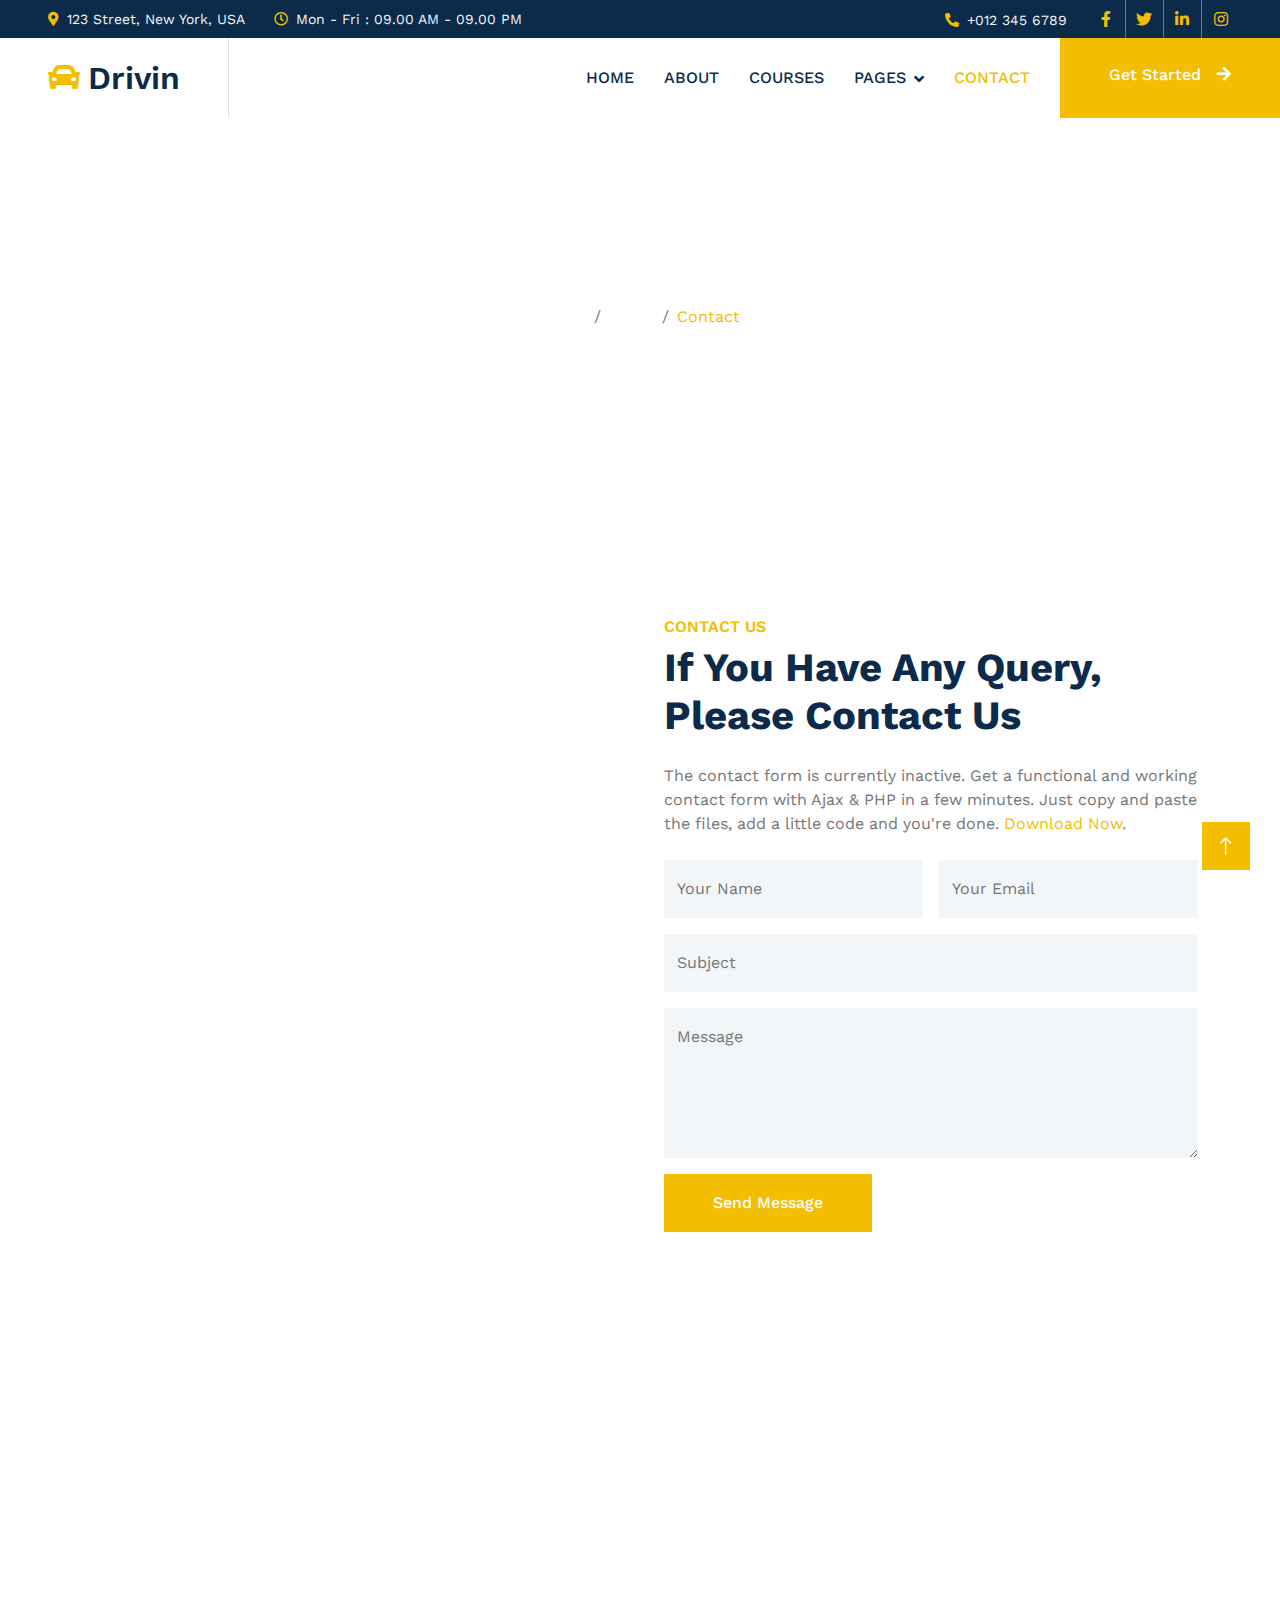
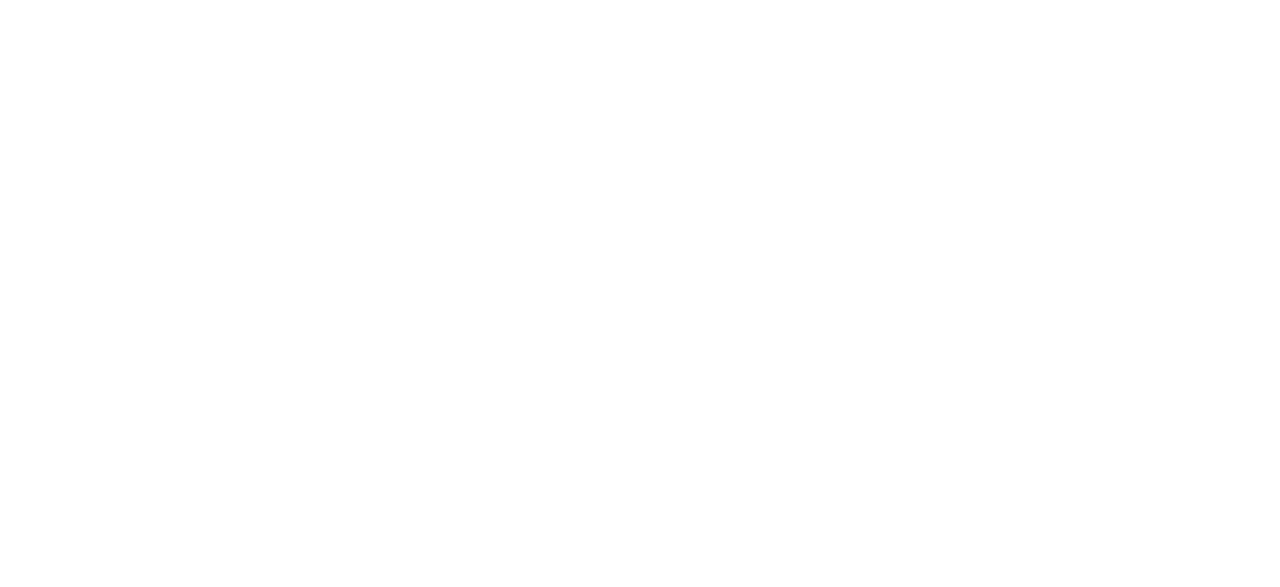
<file: contact.html>
<!DOCTYPE html>
<html lang="en">

<head>
    <meta charset="utf-8">
    <title>Drivin - Driving School Website Template</title>
    <meta content="width=device-width, initial-scale=1.0" name="viewport">
    <meta content="" name="keywords">
    <meta content="" name="description">

    <!-- Favicon -->
    <link href="img/favicon.ico" rel="icon">

    <!-- Google Web Fonts -->
    <link rel="preconnect" href="https://fonts.googleapis.com">
    <link rel="preconnect" href="https://fonts.gstatic.com" crossorigin>
    <link href="https://fonts.googleapis.com/css2?family=Work+Sans:wght@400;500;600;700&display=swap" rel="stylesheet"> 

    <!-- Icon Font Stylesheet -->
    <link href="https://cdnjs.cloudflare.com/ajax/libs/font-awesome/5.10.0/css/all.min.css" rel="stylesheet">
    <link href="https://cdn.jsdelivr.net/npm/bootstrap-icons@1.4.1/font/bootstrap-icons.css" rel="stylesheet">

    <!-- Libraries Stylesheet -->
    <link href="lib/animate/animate.min.css" rel="stylesheet">
    <link href="lib/owlcarousel/assets/owl.carousel.min.css" rel="stylesheet">

    <!-- Customized Bootstrap Stylesheet -->
    <link href="css/bootstrap.min.css" rel="stylesheet">

    <!-- Template Stylesheet -->
    <link href="css/style.css" rel="stylesheet">
</head>

<body>
    <!-- Spinner Start -->
    <div id="spinner" class="show bg-white position-fixed translate-middle w-100 vh-100 top-50 start-50 d-flex align-items-center justify-content-center">
        <div class="spinner-grow text-primary" role="status"></div>
    </div>
    <!-- Spinner End -->


    <!-- Topbar Start -->
    <div class="container-fluid bg-dark text-light p-0">
        <div class="row gx-0 d-none d-lg-flex">
            <div class="col-lg-7 px-5 text-start">
                <div class="h-100 d-inline-flex align-items-center me-4">
                    <small class="fa fa-map-marker-alt text-primary me-2"></small>
                    <small>123 Street, New York, USA</small>
                </div>
                <div class="h-100 d-inline-flex align-items-center">
                    <small class="far fa-clock text-primary me-2"></small>
                    <small>Mon - Fri : 09.00 AM - 09.00 PM</small>
                </div>
            </div>
            <div class="col-lg-5 px-5 text-end">
                <div class="h-100 d-inline-flex align-items-center me-4">
                    <small class="fa fa-phone-alt text-primary me-2"></small>
                    <small>+012 345 6789</small>
                </div>
                <div class="h-100 d-inline-flex align-items-center mx-n2">
                    <a class="btn btn-square btn-link rounded-0 border-0 border-end border-secondary" href=""><i class="fab fa-facebook-f"></i></a>
                    <a class="btn btn-square btn-link rounded-0 border-0 border-end border-secondary" href=""><i class="fab fa-twitter"></i></a>
                    <a class="btn btn-square btn-link rounded-0 border-0 border-end border-secondary" href=""><i class="fab fa-linkedin-in"></i></a>
                    <a class="btn btn-square btn-link rounded-0" href=""><i class="fab fa-instagram"></i></a>
                </div>
            </div>
        </div>
    </div>
    <!-- Topbar End -->


    <!-- Navbar Start -->
    <nav class="navbar navbar-expand-lg bg-white navbar-light sticky-top p-0">
        <a href="index.html" class="navbar-brand d-flex align-items-center border-end px-4 px-lg-5">
            <h2 class="m-0"><i class="fa fa-car text-primary me-2"></i>Drivin</h2>
        </a>
        <button type="button" class="navbar-toggler me-4" data-bs-toggle="collapse" data-bs-target="#navbarCollapse">
            <span class="navbar-toggler-icon"></span>
        </button>
        <div class="collapse navbar-collapse" id="navbarCollapse">
            <div class="navbar-nav ms-auto p-4 p-lg-0">
                <a href="index.html" class="nav-item nav-link">Home</a>
                <a href="about.html" class="nav-item nav-link">About</a>
                <a href="courses.html" class="nav-item nav-link">Courses</a>
                <div class="nav-item dropdown">
                    <a href="#" class="nav-link dropdown-toggle" data-bs-toggle="dropdown">Pages</a>
                    <div class="dropdown-menu bg-light m-0">
                        <a href="feature.html" class="dropdown-item">Features</a>
                        <a href="appointment.html" class="dropdown-item">Appointment</a>
                        <a href="team.html" class="dropdown-item">Our Team</a>
                        <a href="testimonial.html" class="dropdown-item">Testimonial</a>
                        <a href="404.html" class="dropdown-item">404 Page</a>
                    </div>
                </div>
                <a href="contact.html" class="nav-item nav-link active">Contact</a>
            </div>
            <a href="" class="btn btn-primary py-4 px-lg-5 d-none d-lg-block">Get Started<i class="fa fa-arrow-right ms-3"></i></a>
        </div>
    </nav>
    <!-- Navbar End -->


    <!-- Page Header Start -->
    <div class="container-fluid page-header py-6 my-6 mt-0 wow fadeIn" data-wow-delay="0.1s">
        <div class="container text-center">
            <h1 class="display-4 text-white animated slideInDown mb-4">Contact Us</h1>
            <nav aria-label="breadcrumb animated slideInDown">
                <ol class="breadcrumb justify-content-center mb-0">
                    <li class="breadcrumb-item"><a class="text-white" href="#">Home</a></li>
                    <li class="breadcrumb-item"><a class="text-white" href="#">Pages</a></li>
                    <li class="breadcrumb-item text-primary active" aria-current="page">Contact</li>
                </ol>
            </nav>
        </div>
    </div>
    <!-- Page Header End -->


    <!-- Contact Start -->
    <div class="container-xxl py-6">
        <div class="container">
            <div class="row g-5">
                <div class="col-lg-6 wow fadeInUp" data-wow-delay="0.1s" style="min-height: 450px;">
                    <div class="position-relative h-100">
                        <iframe class="position-relative w-100 h-100"
                        src="https://www.google.com/maps/embed?pb=!1m18!1m12!1m3!1d3001156.4288297426!2d-78.01371936852176!3d42.72876761954724!2m3!1f0!2f0!3f0!3m2!1i1024!2i768!4f13.1!3m3!1m2!1s0x4ccc4bf0f123a5a9%3A0xddcfc6c1de189567!2sNew%20York%2C%20USA!5e0!3m2!1sen!2sbd!4v1603794290143!5m2!1sen!2sbd"
                        frameborder="0" style="min-height: 450px; border:0;" allowfullscreen="" aria-hidden="false"
                        tabindex="0"></iframe>
                    </div>
                </div>
                <div class="col-lg-6 wow fadeInUp" data-wow-delay="0.5s">
                    <h6 class="text-primary text-uppercase mb-2">Contact Us</h6>
                    <h1 class="display-6 mb-4">If You Have Any Query, Please Contact Us</h1>
                    <p class="mb-4">The contact form is currently inactive. Get a functional and working contact form with Ajax & PHP in a few minutes. Just copy and paste the files, add a little code and you're done. <a href="https://htmlcodex.com/contact-form">Download Now</a>.</p>
                    <form>
                        <div class="row g-3">
                            <div class="col-md-6">
                                <div class="form-floating">
                                    <input type="text" class="form-control border-0 bg-light" id="name" placeholder="Your Name">
                                    <label for="name">Your Name</label>
                                </div>
                            </div>
                            <div class="col-md-6">
                                <div class="form-floating">
                                    <input type="email" class="form-control border-0 bg-light" id="email" placeholder="Your Email">
                                    <label for="email">Your Email</label>
                                </div>
                            </div>
                            <div class="col-12">
                                <div class="form-floating">
                                    <input type="text" class="form-control border-0 bg-light" id="subject" placeholder="Subject">
                                    <label for="subject">Subject</label>
                                </div>
                            </div>
                            <div class="col-12">
                                <div class="form-floating">
                                    <textarea class="form-control border-0 bg-light" placeholder="Leave a message here" id="message" style="height: 150px"></textarea>
                                    <label for="message">Message</label>
                                </div>
                            </div>
                            <div class="col-12">
                                <button class="btn btn-primary py-3 px-5" type="submit">Send Message</button>
                            </div>
                        </div>
                    </form>
                </div>
            </div>
        </div>
    </div>
    <!-- Contact End -->


    <!-- Footer Start -->
    <div class="container-fluid bg-dark text-light footer my-6 mb-0 py-6 wow fadeIn" data-wow-delay="0.1s">
        <div class="container">
            <div class="row g-5">
                <div class="col-lg-3 col-md-6">
                    <h4 class="text-white mb-4">Get In Touch</h4>
                    <h2 class="text-primary mb-4"><i class="fa fa-car text-white me-2"></i>Drivin</h2>
                    <p class="mb-2"><i class="fa fa-map-marker-alt me-3"></i>123 Street, New York, USA</p>
                    <p class="mb-2"><i class="fa fa-phone-alt me-3"></i>+012 345 67890</p>
                    <p class="mb-2"><i class="fa fa-envelope me-3"></i>info@example.com</p>
                </div>
                <div class="col-lg-3 col-md-6">
                    <h4 class="text-light mb-4">Quick Links</h4>
                    <a class="btn btn-link" href="">About Us</a>
                    <a class="btn btn-link" href="">Contact Us</a>
                    <a class="btn btn-link" href="">Our Services</a>
                    <a class="btn btn-link" href="">Terms & Condition</a>
                    <a class="btn btn-link" href="">Support</a>
                </div>
                <div class="col-lg-3 col-md-6">
                    <h4 class="text-light mb-4">Popular Links</h4>
                    <a class="btn btn-link" href="">About Us</a>
                    <a class="btn btn-link" href="">Contact Us</a>
                    <a class="btn btn-link" href="">Our Services</a>
                    <a class="btn btn-link" href="">Terms & Condition</a>
                    <a class="btn btn-link" href="">Support</a>
                </div>
                <div class="col-lg-3 col-md-6">
                    <h4 class="text-light mb-4">Newsletter</h4>
                    <form action="">
                        <div class="input-group">
                            <input type="text" class="form-control p-3 border-0" placeholder="Your Email Address">
                            <button class="btn btn-primary">Sign Up</button>
                        </div>
                    </form>
                    <h6 class="text-white mt-4 mb-3">Follow Us</h6>
                    <div class="d-flex pt-2">
                        <a class="btn btn-square btn-outline-light me-1" href=""><i class="fab fa-twitter"></i></a>
                        <a class="btn btn-square btn-outline-light me-1" href=""><i class="fab fa-facebook-f"></i></a>
                        <a class="btn btn-square btn-outline-light me-1" href=""><i class="fab fa-youtube"></i></a>
                        <a class="btn btn-square btn-outline-light me-0" href=""><i class="fab fa-linkedin-in"></i></a>
                    </div>
                </div>
            </div>
        </div>
    </div>
    <!-- Footer End -->


    <!-- Copyright Start -->
    <div class="container-fluid copyright text-light py-4 wow fadeIn" data-wow-delay="0.1s">
        <div class="container">
            <div class="row">
                <div class="col-md-6 text-center text-md-start mb-3 mb-md-0">
                    &copy; <a href="#">Your Site Name</a>, All Right Reserved.
                </div>
                <div class="col-md-6 text-center text-md-end">
                    <!--/*** This template is free as long as you keep the footer author’s credit link/attribution link/backlink. If you'd like to use the template without the footer author’s credit link/attribution link/backlink, you can purchase the Credit Removal License from "https://htmlcodex.com/credit-removal". Thank you for your support. ***/-->
                    Designed By <a href="https://htmlcodex.com">HTML Codex</a>
                    <br>Distributed By: <a href="https://themewagon.com" target="_blank">ThemeWagon</a>
                </div>
            </div>
        </div>
    </div>
    <!-- Copyright End -->


    <!-- Back to Top -->
    <a href="#" class="btn btn-lg btn-primary btn-lg-square back-to-top"><i class="bi bi-arrow-up"></i></a>


    <!-- JavaScript Libraries -->
    <script src="https://code.jquery.com/jquery-3.4.1.min.js"></script>
    <script src="https://cdn.jsdelivr.net/npm/bootstrap@5.0.0/dist/js/bootstrap.bundle.min.js"></script>
    <script src="lib/wow/wow.min.js"></script>
    <script src="lib/easing/easing.min.js"></script>
    <script src="lib/waypoints/waypoints.min.js"></script>
    <script src="lib/owlcarousel/owl.carousel.min.js"></script>

    <!-- Template Javascript -->
    <script src="js/main.js"></script>
</body>

</html>
</file>
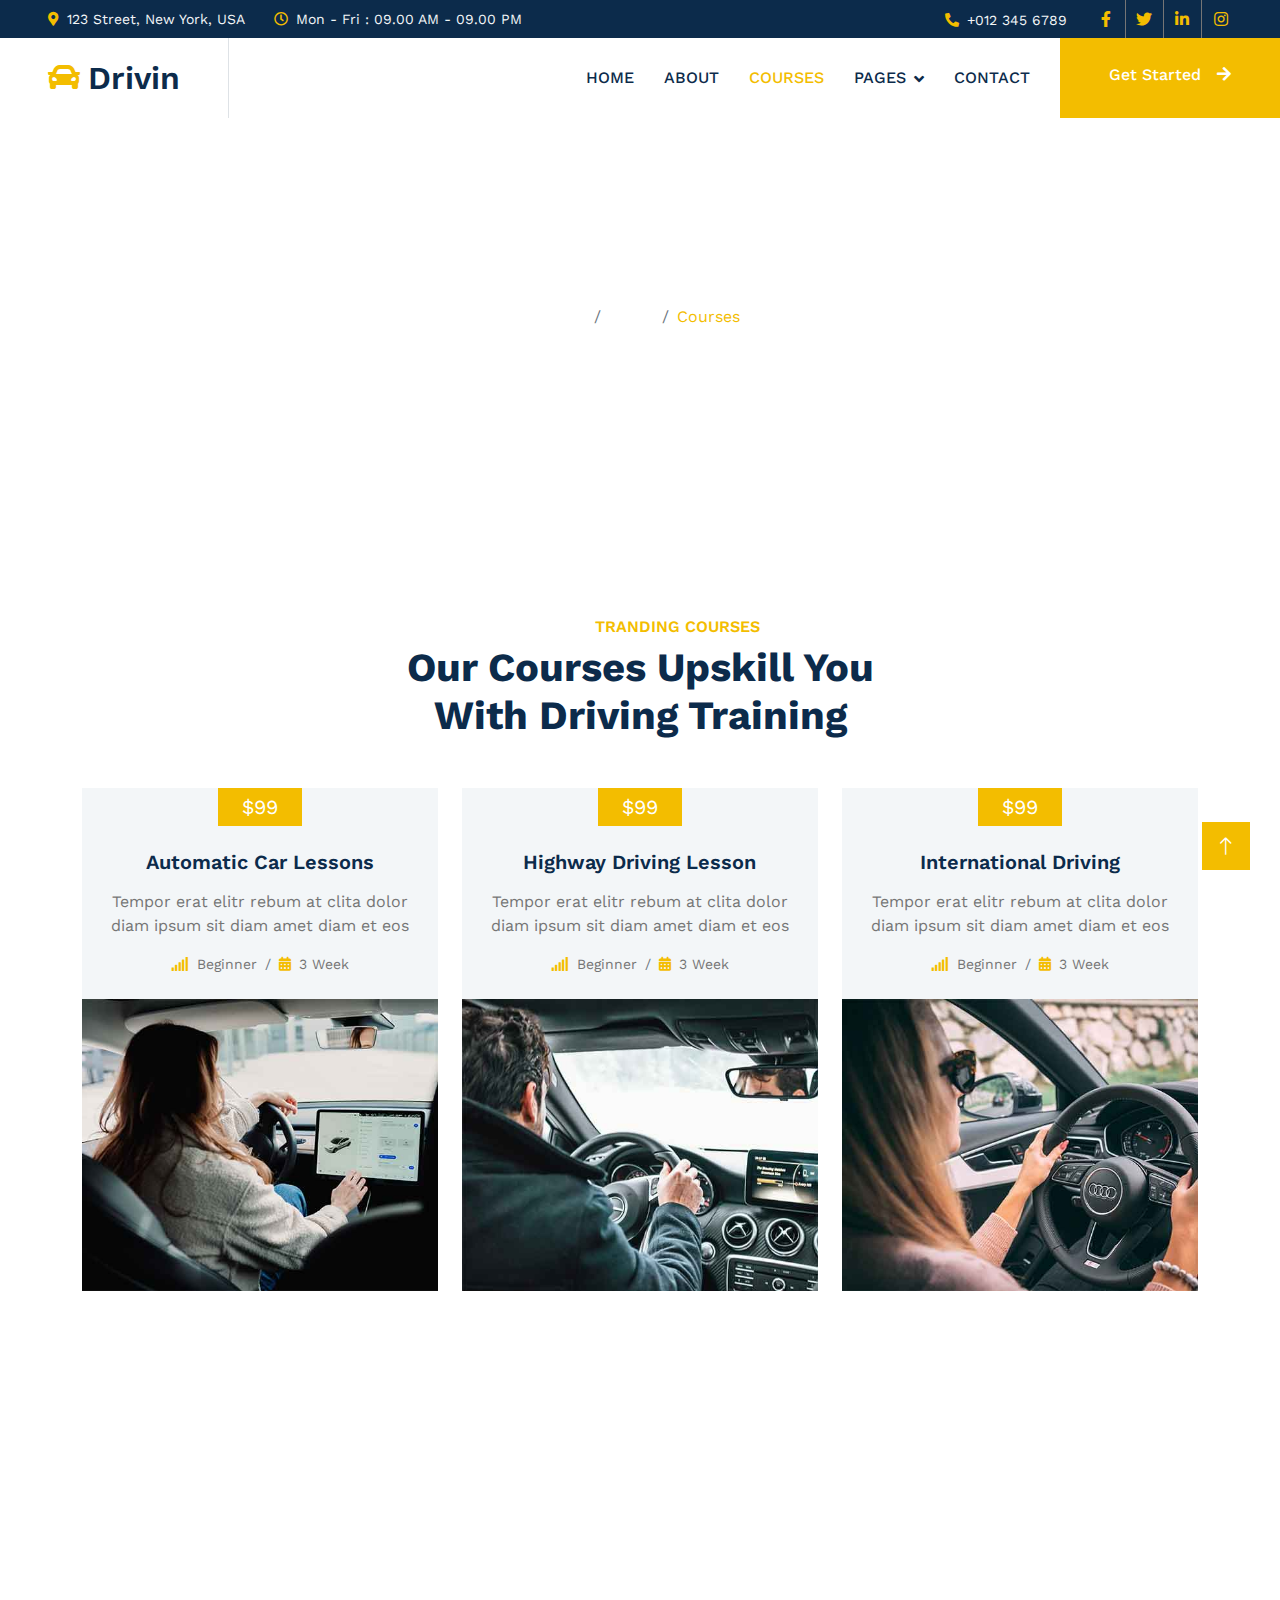
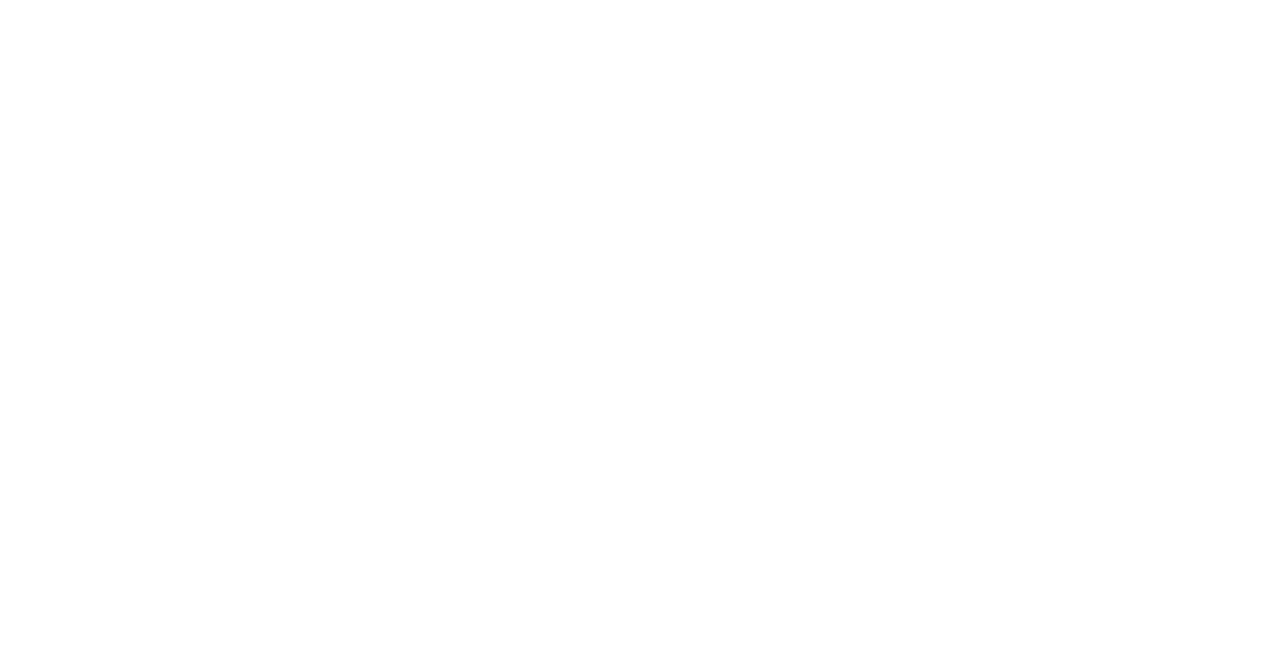
<file: courses.html>
<!DOCTYPE html>
<html lang="en">

<head>
    <meta charset="utf-8">
    <title>Drivin - Driving School Website Template</title>
    <meta content="width=device-width, initial-scale=1.0" name="viewport">
    <meta content="" name="keywords">
    <meta content="" name="description">

    <!-- Favicon -->
    <link href="img/favicon.ico" rel="icon">

    <!-- Google Web Fonts -->
    <link rel="preconnect" href="https://fonts.googleapis.com">
    <link rel="preconnect" href="https://fonts.gstatic.com" crossorigin>
    <link href="https://fonts.googleapis.com/css2?family=Work+Sans:wght@400;500;600;700&display=swap" rel="stylesheet"> 

    <!-- Icon Font Stylesheet -->
    <link href="https://cdnjs.cloudflare.com/ajax/libs/font-awesome/5.10.0/css/all.min.css" rel="stylesheet">
    <link href="https://cdn.jsdelivr.net/npm/bootstrap-icons@1.4.1/font/bootstrap-icons.css" rel="stylesheet">

    <!-- Libraries Stylesheet -->
    <link href="lib/animate/animate.min.css" rel="stylesheet">
    <link href="lib/owlcarousel/assets/owl.carousel.min.css" rel="stylesheet">

    <!-- Customized Bootstrap Stylesheet -->
    <link href="css/bootstrap.min.css" rel="stylesheet">

    <!-- Template Stylesheet -->
    <link href="css/style.css" rel="stylesheet">
</head>

<body>
    <!-- Spinner Start -->
    <div id="spinner" class="show bg-white position-fixed translate-middle w-100 vh-100 top-50 start-50 d-flex align-items-center justify-content-center">
        <div class="spinner-grow text-primary" role="status"></div>
    </div>
    <!-- Spinner End -->


    <!-- Topbar Start -->
    <div class="container-fluid bg-dark text-light p-0">
        <div class="row gx-0 d-none d-lg-flex">
            <div class="col-lg-7 px-5 text-start">
                <div class="h-100 d-inline-flex align-items-center me-4">
                    <small class="fa fa-map-marker-alt text-primary me-2"></small>
                    <small>123 Street, New York, USA</small>
                </div>
                <div class="h-100 d-inline-flex align-items-center">
                    <small class="far fa-clock text-primary me-2"></small>
                    <small>Mon - Fri : 09.00 AM - 09.00 PM</small>
                </div>
            </div>
            <div class="col-lg-5 px-5 text-end">
                <div class="h-100 d-inline-flex align-items-center me-4">
                    <small class="fa fa-phone-alt text-primary me-2"></small>
                    <small>+012 345 6789</small>
                </div>
                <div class="h-100 d-inline-flex align-items-center mx-n2">
                    <a class="btn btn-square btn-link rounded-0 border-0 border-end border-secondary" href=""><i class="fab fa-facebook-f"></i></a>
                    <a class="btn btn-square btn-link rounded-0 border-0 border-end border-secondary" href=""><i class="fab fa-twitter"></i></a>
                    <a class="btn btn-square btn-link rounded-0 border-0 border-end border-secondary" href=""><i class="fab fa-linkedin-in"></i></a>
                    <a class="btn btn-square btn-link rounded-0" href=""><i class="fab fa-instagram"></i></a>
                </div>
            </div>
        </div>
    </div>
    <!-- Topbar End -->


    <!-- Navbar Start -->
    <nav class="navbar navbar-expand-lg bg-white navbar-light sticky-top p-0">
        <a href="index.html" class="navbar-brand d-flex align-items-center border-end px-4 px-lg-5">
            <h2 class="m-0"><i class="fa fa-car text-primary me-2"></i>Drivin</h2>
        </a>
        <button type="button" class="navbar-toggler me-4" data-bs-toggle="collapse" data-bs-target="#navbarCollapse">
            <span class="navbar-toggler-icon"></span>
        </button>
        <div class="collapse navbar-collapse" id="navbarCollapse">
            <div class="navbar-nav ms-auto p-4 p-lg-0">
                <a href="index.html" class="nav-item nav-link">Home</a>
                <a href="about.html" class="nav-item nav-link">About</a>
                <a href="courses.html" class="nav-item nav-link active">Courses</a>
                <div class="nav-item dropdown">
                    <a href="#" class="nav-link dropdown-toggle" data-bs-toggle="dropdown">Pages</a>
                    <div class="dropdown-menu bg-light m-0">
                        <a href="feature.html" class="dropdown-item">Features</a>
                        <a href="appointment.html" class="dropdown-item">Appointment</a>
                        <a href="team.html" class="dropdown-item">Our Team</a>
                        <a href="testimonial.html" class="dropdown-item">Testimonial</a>
                        <a href="404.html" class="dropdown-item">404 Page</a>
                    </div>
                </div>
                <a href="contact.html" class="nav-item nav-link">Contact</a>
            </div>
            <a href="" class="btn btn-primary py-4 px-lg-5 d-none d-lg-block">Get Started<i class="fa fa-arrow-right ms-3"></i></a>
        </div>
    </nav>
    <!-- Navbar End -->


    <!-- Page Header Start -->
    <div class="container-fluid page-header py-6 my-6 mt-0 wow fadeIn" data-wow-delay="0.1s">
        <div class="container text-center">
            <h1 class="display-4 text-white animated slideInDown mb-4">Courses</h1>
            <nav aria-label="breadcrumb animated slideInDown">
                <ol class="breadcrumb justify-content-center mb-0">
                    <li class="breadcrumb-item"><a class="text-white" href="#">Home</a></li>
                    <li class="breadcrumb-item"><a class="text-white" href="#">Pages</a></li>
                    <li class="breadcrumb-item text-primary active" aria-current="page">Courses</li>
                </ol>
            </nav>
        </div>
    </div>
    <!-- Page Header End -->


    <!-- Courses Start -->
    <div class="container-xxl py-6">
        <div class="container">
            <div class="text-center mx-auto mb-5 wow fadeInUp" data-wow-delay="0.1s" style="max-width: 500px;">
                <h6 class="text-primary text-uppercase mb-2">Tranding Courses</h6>
                <h1 class="display-6 mb-4">Our Courses Upskill You With Driving Training</h1>
            </div>
            <div class="row g-4 justify-content-center">
                <div class="col-lg-4 col-md-6 wow fadeInUp" data-wow-delay="0.1s">
                    <div class="courses-item d-flex flex-column bg-light overflow-hidden h-100">
                        <div class="text-center p-4 pt-0">
                            <div class="d-inline-block bg-primary text-white fs-5 py-1 px-4 mb-4">$99</div>
                            <h5 class="mb-3">Automatic Car Lessons</h5>
                            <p>Tempor erat elitr rebum at clita dolor diam ipsum sit diam amet diam et eos</p>
                            <ol class="breadcrumb justify-content-center mb-0">
                                <li class="breadcrumb-item small"><i class="fa fa-signal text-primary me-2"></i>Beginner</li>
                                <li class="breadcrumb-item small"><i class="fa fa-calendar-alt text-primary me-2"></i>3 Week</li>
                            </ol>
                        </div>
                        <div class="position-relative mt-auto">
                            <img class="img-fluid" src="img/courses-1.jpg" alt="">
                            <div class="courses-overlay">
                                <a class="btn btn-outline-primary border-2" href="">Read More</a>
                            </div>
                        </div>
                    </div>
                </div>
                <div class="col-lg-4 col-md-6 wow fadeInUp" data-wow-delay="0.3s">
                    <div class="courses-item d-flex flex-column bg-light overflow-hidden h-100">
                        <div class="text-center p-4 pt-0">
                            <div class="d-inline-block bg-primary text-white fs-5 py-1 px-4 mb-4">$99</div>
                            <h5 class="mb-3">Highway Driving Lesson</h5>
                            <p>Tempor erat elitr rebum at clita dolor diam ipsum sit diam amet diam et eos</p>
                            <ol class="breadcrumb justify-content-center mb-0">
                                <li class="breadcrumb-item small"><i class="fa fa-signal text-primary me-2"></i>Beginner</li>
                                <li class="breadcrumb-item small"><i class="fa fa-calendar-alt text-primary me-2"></i>3 Week</li>
                            </ol>
                        </div>
                        <div class="position-relative mt-auto">
                            <img class="img-fluid" src="img/courses-2.jpg" alt="">
                            <div class="courses-overlay">
                                <a class="btn btn-outline-primary border-2" href="">Read More</a>
                            </div>
                        </div>
                    </div>
                </div>
                <div class="col-lg-4 col-md-6 wow fadeInUp" data-wow-delay="0.5s">
                    <div class="courses-item d-flex flex-column bg-light overflow-hidden h-100">
                        <div class="text-center p-4 pt-0">
                            <div class="d-inline-block bg-primary text-white fs-5 py-1 px-4 mb-4">$99</div>
                            <h5 class="mb-3">International Driving</h5>
                            <p>Tempor erat elitr rebum at clita dolor diam ipsum sit diam amet diam et eos</p>
                            <ol class="breadcrumb justify-content-center mb-0">
                                <li class="breadcrumb-item small"><i class="fa fa-signal text-primary me-2"></i>Beginner</li>
                                <li class="breadcrumb-item small"><i class="fa fa-calendar-alt text-primary me-2"></i>3 Week</li>
                            </ol>
                        </div>
                        <div class="position-relative mt-auto">
                            <img class="img-fluid" src="img/courses-3.jpg" alt="">
                            <div class="courses-overlay">
                                <a class="btn btn-outline-primary border-2" href="">Read More</a>
                            </div>
                        </div>
                    </div>
                </div>
            </div>
        </div>
    </div>
    <!-- Courses End -->


    <!-- Footer Start -->
    <div class="container-fluid bg-dark text-light footer my-6 mb-0 py-6 wow fadeIn" data-wow-delay="0.1s">
        <div class="container">
            <div class="row g-5">
                <div class="col-lg-3 col-md-6">
                    <h4 class="text-white mb-4">Get In Touch</h4>
                    <h2 class="text-primary mb-4"><i class="fa fa-car text-white me-2"></i>Drivin</h2>
                    <p class="mb-2"><i class="fa fa-map-marker-alt me-3"></i>123 Street, New York, USA</p>
                    <p class="mb-2"><i class="fa fa-phone-alt me-3"></i>+012 345 67890</p>
                    <p class="mb-2"><i class="fa fa-envelope me-3"></i>info@example.com</p>
                </div>
                <div class="col-lg-3 col-md-6">
                    <h4 class="text-light mb-4">Quick Links</h4>
                    <a class="btn btn-link" href="">About Us</a>
                    <a class="btn btn-link" href="">Contact Us</a>
                    <a class="btn btn-link" href="">Our Services</a>
                    <a class="btn btn-link" href="">Terms & Condition</a>
                    <a class="btn btn-link" href="">Support</a>
                </div>
                <div class="col-lg-3 col-md-6">
                    <h4 class="text-light mb-4">Popular Links</h4>
                    <a class="btn btn-link" href="">About Us</a>
                    <a class="btn btn-link" href="">Contact Us</a>
                    <a class="btn btn-link" href="">Our Services</a>
                    <a class="btn btn-link" href="">Terms & Condition</a>
                    <a class="btn btn-link" href="">Support</a>
                </div>
                <div class="col-lg-3 col-md-6">
                    <h4 class="text-light mb-4">Newsletter</h4>
                    <form action="">
                        <div class="input-group">
                            <input type="text" class="form-control p-3 border-0" placeholder="Your Email Address">
                            <button class="btn btn-primary">Sign Up</button>
                        </div>
                    </form>
                    <h6 class="text-white mt-4 mb-3">Follow Us</h6>
                    <div class="d-flex pt-2">
                        <a class="btn btn-square btn-outline-light me-1" href=""><i class="fab fa-twitter"></i></a>
                        <a class="btn btn-square btn-outline-light me-1" href=""><i class="fab fa-facebook-f"></i></a>
                        <a class="btn btn-square btn-outline-light me-1" href=""><i class="fab fa-youtube"></i></a>
                        <a class="btn btn-square btn-outline-light me-0" href=""><i class="fab fa-linkedin-in"></i></a>
                    </div>
                </div>
            </div>
        </div>
    </div>
    <!-- Footer End -->


    <!-- Copyright Start -->
    <div class="container-fluid copyright text-light py-4 wow fadeIn" data-wow-delay="0.1s">
        <div class="container">
            <div class="row">
                <div class="col-md-6 text-center text-md-start mb-3 mb-md-0">
                    &copy; <a href="#">Your Site Name</a>, All Right Reserved.
                </div>
                <div class="col-md-6 text-center text-md-end">
                    <!--/*** This template is free as long as you keep the footer author’s credit link/attribution link/backlink. If you'd like to use the template without the footer author’s credit link/attribution link/backlink, you can purchase the Credit Removal License from "https://htmlcodex.com/credit-removal". Thank you for your support. ***/-->
                    Designed By <a href="https://htmlcodex.com">HTML Codex</a>
                    <br>Distributed By: <a href="https://themewagon.com" target="_blank">ThemeWagon</a>
                </div>
            </div>
        </div>
    </div>
    <!-- Copyright End -->


    <!-- Back to Top -->
    <a href="#" class="btn btn-lg btn-primary btn-lg-square back-to-top"><i class="bi bi-arrow-up"></i></a>


    <!-- JavaScript Libraries -->
    <script src="https://code.jquery.com/jquery-3.4.1.min.js"></script>
    <script src="https://cdn.jsdelivr.net/npm/bootstrap@5.0.0/dist/js/bootstrap.bundle.min.js"></script>
    <script src="lib/wow/wow.min.js"></script>
    <script src="lib/easing/easing.min.js"></script>
    <script src="lib/waypoints/waypoints.min.js"></script>
    <script src="lib/owlcarousel/owl.carousel.min.js"></script>

    <!-- Template Javascript -->
    <script src="js/main.js"></script>
</body>

</html>
</file>
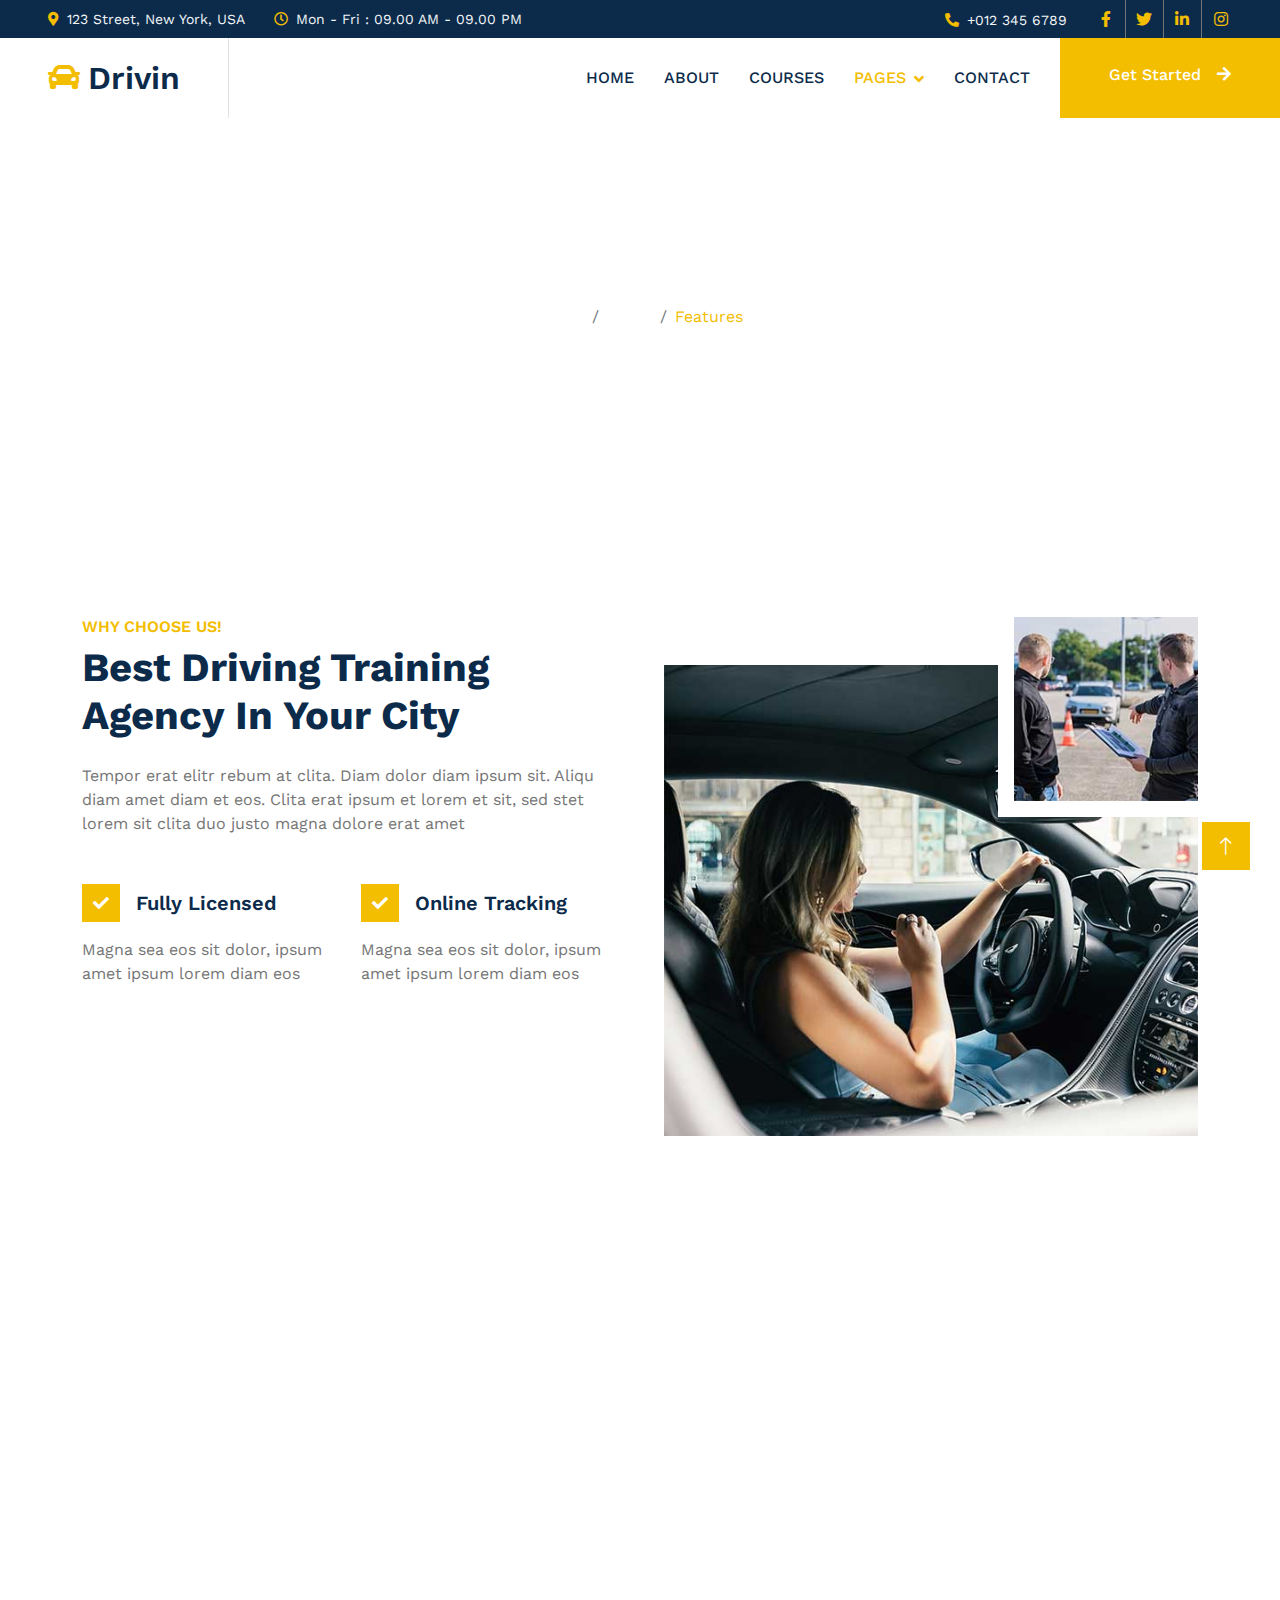
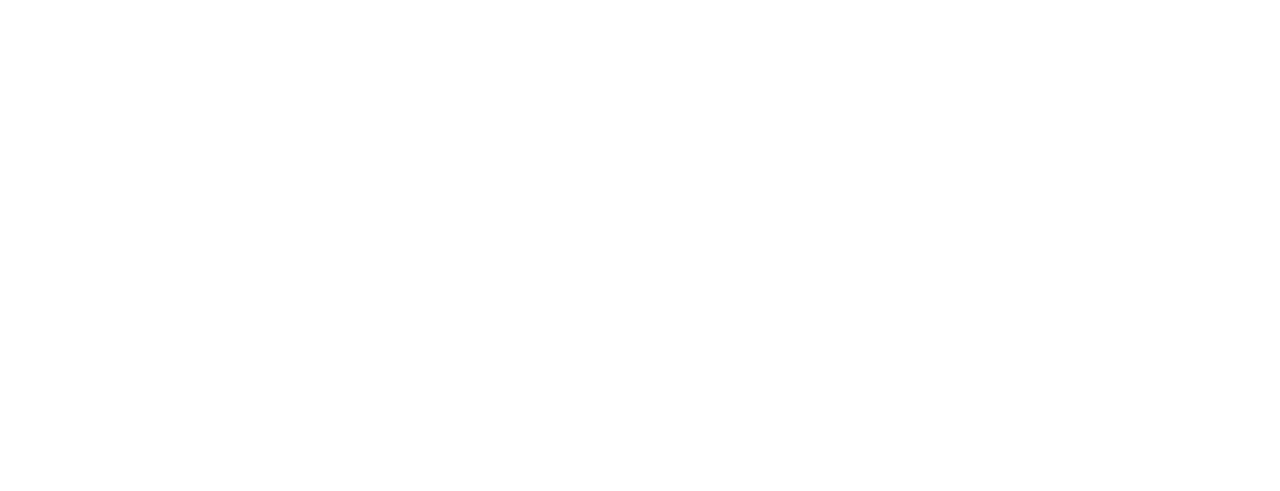
<file: feature.html>
<!DOCTYPE html>
<html lang="en">

<head>
    <meta charset="utf-8">
    <title>Drivin - Driving School Website Template</title>
    <meta content="width=device-width, initial-scale=1.0" name="viewport">
    <meta content="" name="keywords">
    <meta content="" name="description">

    <!-- Favicon -->
    <link href="img/favicon.ico" rel="icon">

    <!-- Google Web Fonts -->
    <link rel="preconnect" href="https://fonts.googleapis.com">
    <link rel="preconnect" href="https://fonts.gstatic.com" crossorigin>
    <link href="https://fonts.googleapis.com/css2?family=Work+Sans:wght@400;500;600;700&display=swap" rel="stylesheet"> 

    <!-- Icon Font Stylesheet -->
    <link href="https://cdnjs.cloudflare.com/ajax/libs/font-awesome/5.10.0/css/all.min.css" rel="stylesheet">
    <link href="https://cdn.jsdelivr.net/npm/bootstrap-icons@1.4.1/font/bootstrap-icons.css" rel="stylesheet">

    <!-- Libraries Stylesheet -->
    <link href="lib/animate/animate.min.css" rel="stylesheet">
    <link href="lib/owlcarousel/assets/owl.carousel.min.css" rel="stylesheet">

    <!-- Customized Bootstrap Stylesheet -->
    <link href="css/bootstrap.min.css" rel="stylesheet">

    <!-- Template Stylesheet -->
    <link href="css/style.css" rel="stylesheet">
</head>

<body>
    <!-- Spinner Start -->
    <div id="spinner" class="show bg-white position-fixed translate-middle w-100 vh-100 top-50 start-50 d-flex align-items-center justify-content-center">
        <div class="spinner-grow text-primary" role="status"></div>
    </div>
    <!-- Spinner End -->


    <!-- Topbar Start -->
    <div class="container-fluid bg-dark text-light p-0">
        <div class="row gx-0 d-none d-lg-flex">
            <div class="col-lg-7 px-5 text-start">
                <div class="h-100 d-inline-flex align-items-center me-4">
                    <small class="fa fa-map-marker-alt text-primary me-2"></small>
                    <small>123 Street, New York, USA</small>
                </div>
                <div class="h-100 d-inline-flex align-items-center">
                    <small class="far fa-clock text-primary me-2"></small>
                    <small>Mon - Fri : 09.00 AM - 09.00 PM</small>
                </div>
            </div>
            <div class="col-lg-5 px-5 text-end">
                <div class="h-100 d-inline-flex align-items-center me-4">
                    <small class="fa fa-phone-alt text-primary me-2"></small>
                    <small>+012 345 6789</small>
                </div>
                <div class="h-100 d-inline-flex align-items-center mx-n2">
                    <a class="btn btn-square btn-link rounded-0 border-0 border-end border-secondary" href=""><i class="fab fa-facebook-f"></i></a>
                    <a class="btn btn-square btn-link rounded-0 border-0 border-end border-secondary" href=""><i class="fab fa-twitter"></i></a>
                    <a class="btn btn-square btn-link rounded-0 border-0 border-end border-secondary" href=""><i class="fab fa-linkedin-in"></i></a>
                    <a class="btn btn-square btn-link rounded-0" href=""><i class="fab fa-instagram"></i></a>
                </div>
            </div>
        </div>
    </div>
    <!-- Topbar End -->


    <!-- Navbar Start -->
    <nav class="navbar navbar-expand-lg bg-white navbar-light sticky-top p-0">
        <a href="index.html" class="navbar-brand d-flex align-items-center border-end px-4 px-lg-5">
            <h2 class="m-0"><i class="fa fa-car text-primary me-2"></i>Drivin</h2>
        </a>
        <button type="button" class="navbar-toggler me-4" data-bs-toggle="collapse" data-bs-target="#navbarCollapse">
            <span class="navbar-toggler-icon"></span>
        </button>
        <div class="collapse navbar-collapse" id="navbarCollapse">
            <div class="navbar-nav ms-auto p-4 p-lg-0">
                <a href="index.html" class="nav-item nav-link">Home</a>
                <a href="about.html" class="nav-item nav-link">About</a>
                <a href="courses.html" class="nav-item nav-link">Courses</a>
                <div class="nav-item dropdown">
                    <a href="#" class="nav-link dropdown-toggle active" data-bs-toggle="dropdown">Pages</a>
                    <div class="dropdown-menu bg-light m-0">
                        <a href="feature.html" class="dropdown-item active">Features</a>
                        <a href="appointment.html" class="dropdown-item">Appointment</a>
                        <a href="team.html" class="dropdown-item">Our Team</a>
                        <a href="testimonial.html" class="dropdown-item">Testimonial</a>
                        <a href="404.html" class="dropdown-item">404 Page</a>
                    </div>
                </div>
                <a href="contact.html" class="nav-item nav-link">Contact</a>
            </div>
            <a href="" class="btn btn-primary py-4 px-lg-5 d-none d-lg-block">Get Started<i class="fa fa-arrow-right ms-3"></i></a>
        </div>
    </nav>
    <!-- Navbar End -->


    <!-- Page Header Start -->
    <div class="container-fluid page-header py-6 my-6 mt-0 wow fadeIn" data-wow-delay="0.1s">
        <div class="container text-center">
            <h1 class="display-4 text-white animated slideInDown mb-4">Features</h1>
            <nav aria-label="breadcrumb animated slideInDown">
                <ol class="breadcrumb justify-content-center mb-0">
                    <li class="breadcrumb-item"><a class="text-white" href="#">Home</a></li>
                    <li class="breadcrumb-item"><a class="text-white" href="#">Pages</a></li>
                    <li class="breadcrumb-item text-primary active" aria-current="page">Features</li>
                </ol>
            </nav>
        </div>
    </div>
    <!-- Page Header End -->


    <!-- Features Start -->
    <div class="container-xxl py-6">
        <div class="container">
            <div class="row g-5">
                <div class="col-lg-6 wow fadeInUp" data-wow-delay="0.1s">
                    <h6 class="text-primary text-uppercase mb-2">Why Choose Us!</h6>
                    <h1 class="display-6 mb-4">Best Driving Training Agency In Your City</h1>
                    <p class="mb-5">Tempor erat elitr rebum at clita. Diam dolor diam ipsum sit. Aliqu diam amet diam et eos. Clita erat ipsum et lorem et sit, sed stet lorem sit clita duo justo magna dolore erat amet</p>
                    <div class="row gy-5 gx-4">
                        <div class="col-sm-6 wow fadeIn" data-wow-delay="0.1s">
                            <div class="d-flex align-items-center mb-3">
                                <div class="flex-shrink-0 btn-square bg-primary me-3">
                                    <i class="fa fa-check text-white"></i>
                                </div>
                                <h5 class="mb-0">Fully Licensed</h5>
                            </div>
                            <span>Magna sea eos sit dolor, ipsum amet ipsum lorem diam eos</span>
                        </div>
                        <div class="col-sm-6 wow fadeIn" data-wow-delay="0.2s">
                            <div class="d-flex align-items-center mb-3">
                                <div class="flex-shrink-0 btn-square bg-primary me-3">
                                    <i class="fa fa-check text-white"></i>
                                </div>
                                <h5 class="mb-0">Online Tracking</h5>
                            </div>
                            <span>Magna sea eos sit dolor, ipsum amet ipsum lorem diam eos</span>
                        </div>
                        <div class="col-sm-6 wow fadeIn" data-wow-delay="0.3s">
                            <div class="d-flex align-items-center mb-3">
                                <div class="flex-shrink-0 btn-square bg-primary me-3">
                                    <i class="fa fa-check text-white"></i>
                                </div>
                                <h5 class="mb-0">Afordable Fee</h5>
                            </div>
                            <span>Magna sea eos sit dolor, ipsum amet ipsum lorem diam eos</span>
                        </div>
                        <div class="col-sm-6 wow fadeIn" data-wow-delay="0.4s">
                            <div class="d-flex align-items-center mb-3">
                                <div class="flex-shrink-0 btn-square bg-primary me-3">
                                    <i class="fa fa-check text-white"></i>
                                </div>
                                <h5 class="mb-0">Best Trainers</h5>
                            </div>
                            <span>Magna sea eos sit dolor, ipsum amet ipsum lorem diam eos</span>
                        </div>
                    </div>
                </div>
                <div class="col-lg-6 wow fadeInUp" data-wow-delay="0.5s">
                    <div class="position-relative overflow-hidden pe-5 pt-5 h-100" style="min-height: 400px;">
                        <img class="position-absolute w-100 h-100" src="img/about-1.jpg" alt="" style="object-fit: cover;">
                        <img class="position-absolute top-0 end-0 bg-white ps-3 pb-3" src="img/about-2.jpg" alt="" style="width: 200px; height: 200px">
                    </div>
                </div>
            </div>
        </div>
    </div>
    <!-- Features End -->


    <!-- Footer Start -->
    <div class="container-fluid bg-dark text-light footer my-6 mb-0 py-6 wow fadeIn" data-wow-delay="0.1s">
        <div class="container">
            <div class="row g-5">
                <div class="col-lg-3 col-md-6">
                    <h4 class="text-white mb-4">Get In Touch</h4>
                    <h2 class="text-primary mb-4"><i class="fa fa-car text-white me-2"></i>Drivin</h2>
                    <p class="mb-2"><i class="fa fa-map-marker-alt me-3"></i>123 Street, New York, USA</p>
                    <p class="mb-2"><i class="fa fa-phone-alt me-3"></i>+012 345 67890</p>
                    <p class="mb-2"><i class="fa fa-envelope me-3"></i>info@example.com</p>
                </div>
                <div class="col-lg-3 col-md-6">
                    <h4 class="text-light mb-4">Quick Links</h4>
                    <a class="btn btn-link" href="">About Us</a>
                    <a class="btn btn-link" href="">Contact Us</a>
                    <a class="btn btn-link" href="">Our Services</a>
                    <a class="btn btn-link" href="">Terms & Condition</a>
                    <a class="btn btn-link" href="">Support</a>
                </div>
                <div class="col-lg-3 col-md-6">
                    <h4 class="text-light mb-4">Popular Links</h4>
                    <a class="btn btn-link" href="">About Us</a>
                    <a class="btn btn-link" href="">Contact Us</a>
                    <a class="btn btn-link" href="">Our Services</a>
                    <a class="btn btn-link" href="">Terms & Condition</a>
                    <a class="btn btn-link" href="">Support</a>
                </div>
                <div class="col-lg-3 col-md-6">
                    <h4 class="text-light mb-4">Newsletter</h4>
                    <form action="">
                        <div class="input-group">
                            <input type="text" class="form-control p-3 border-0" placeholder="Your Email Address">
                            <button class="btn btn-primary">Sign Up</button>
                        </div>
                    </form>
                    <h6 class="text-white mt-4 mb-3">Follow Us</h6>
                    <div class="d-flex pt-2">
                        <a class="btn btn-square btn-outline-light me-1" href=""><i class="fab fa-twitter"></i></a>
                        <a class="btn btn-square btn-outline-light me-1" href=""><i class="fab fa-facebook-f"></i></a>
                        <a class="btn btn-square btn-outline-light me-1" href=""><i class="fab fa-youtube"></i></a>
                        <a class="btn btn-square btn-outline-light me-0" href=""><i class="fab fa-linkedin-in"></i></a>
                    </div>
                </div>
            </div>
        </div>
    </div>
    <!-- Footer End -->


    <!-- Copyright Start -->
    <div class="container-fluid copyright text-light py-4 wow fadeIn" data-wow-delay="0.1s">
        <div class="container">
            <div class="row">
                <div class="col-md-6 text-center text-md-start mb-3 mb-md-0">
                    &copy; <a href="#">Your Site Name</a>, All Right Reserved.
                </div>
                <div class="col-md-6 text-center text-md-end">
                    <!--/*** This template is free as long as you keep the footer author’s credit link/attribution link/backlink. If you'd like to use the template without the footer author’s credit link/attribution link/backlink, you can purchase the Credit Removal License from "https://htmlcodex.com/credit-removal". Thank you for your support. ***/-->
                    Designed By <a href="https://htmlcodex.com">HTML Codex</a>
                    <br>Distributed By: <a href="https://themewagon.com" target="_blank">ThemeWagon</a>
                </div>
            </div>
        </div>
    </div>
    <!-- Copyright End -->


    <!-- Back to Top -->
    <a href="#" class="btn btn-lg btn-primary btn-lg-square back-to-top"><i class="bi bi-arrow-up"></i></a>


    <!-- JavaScript Libraries -->
    <script src="https://code.jquery.com/jquery-3.4.1.min.js"></script>
    <script src="https://cdn.jsdelivr.net/npm/bootstrap@5.0.0/dist/js/bootstrap.bundle.min.js"></script>
    <script src="lib/wow/wow.min.js"></script>
    <script src="lib/easing/easing.min.js"></script>
    <script src="lib/waypoints/waypoints.min.js"></script>
    <script src="lib/owlcarousel/owl.carousel.min.js"></script>

    <!-- Template Javascript -->
    <script src="js/main.js"></script>
</body>

</html>
</file>
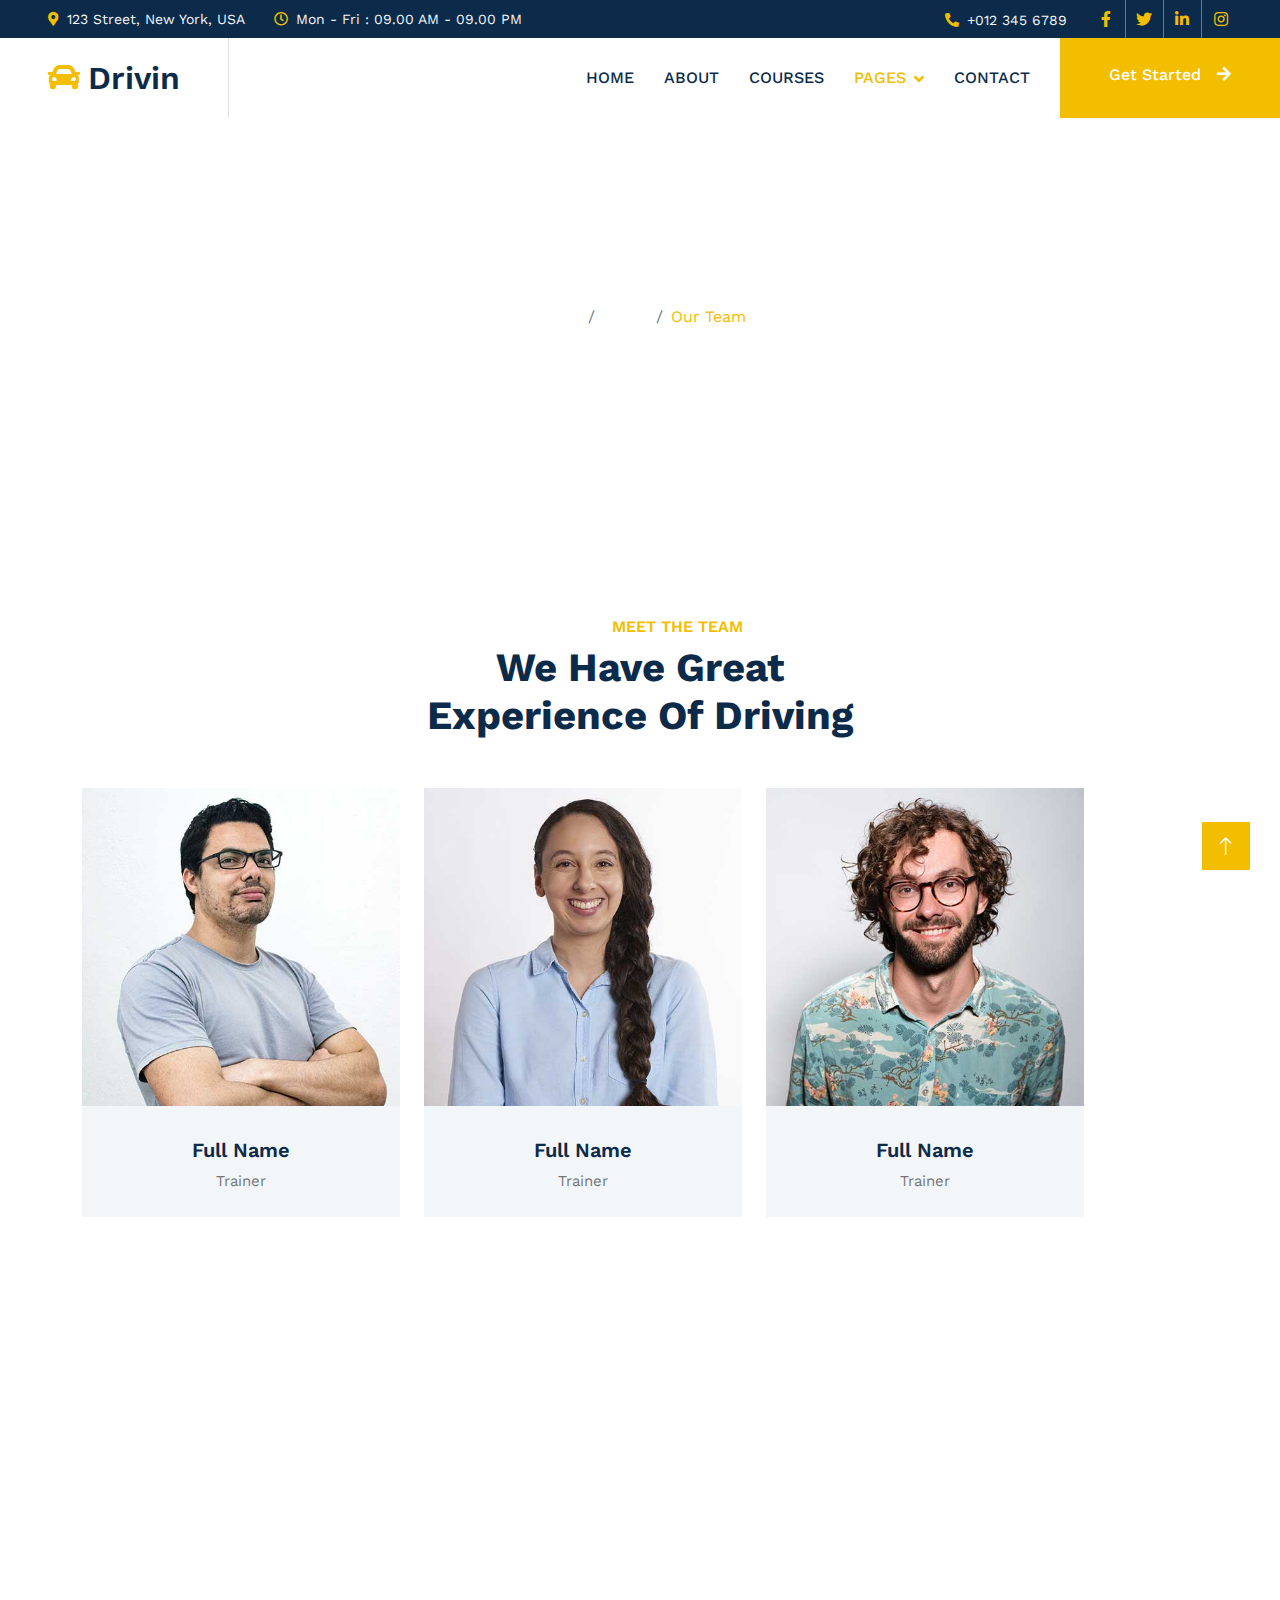
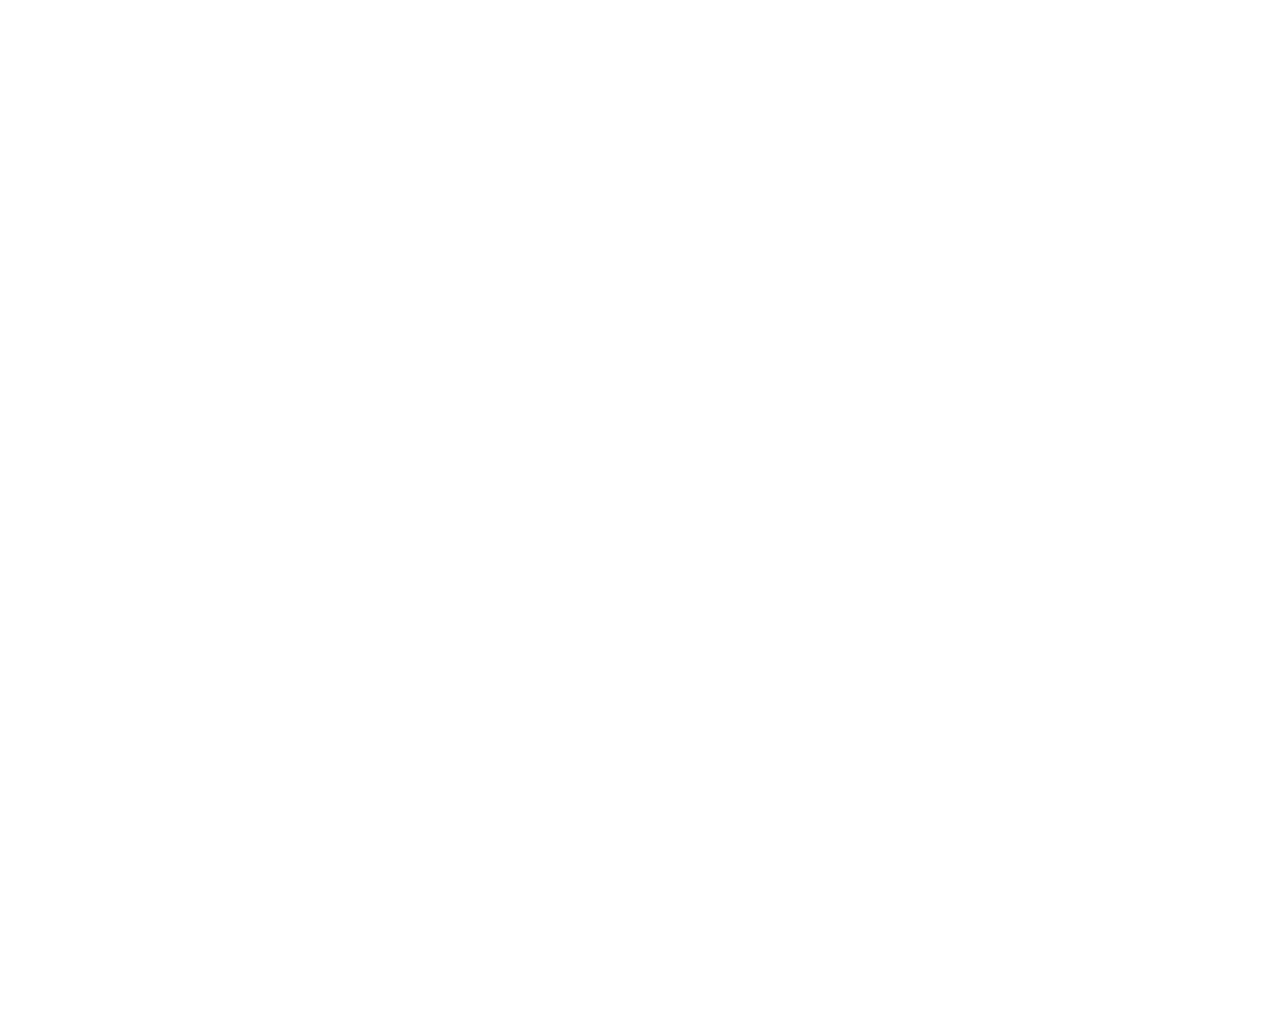
<file: team.html>
<!DOCTYPE html>
<html lang="en">

<head>
    <meta charset="utf-8">
    <title>Drivin - Driving School Website Template</title>
    <meta content="width=device-width, initial-scale=1.0" name="viewport">
    <meta content="" name="keywords">
    <meta content="" name="description">

    <!-- Favicon -->
    <link href="img/favicon.ico" rel="icon">

    <!-- Google Web Fonts -->
    <link rel="preconnect" href="https://fonts.googleapis.com">
    <link rel="preconnect" href="https://fonts.gstatic.com" crossorigin>
    <link href="https://fonts.googleapis.com/css2?family=Work+Sans:wght@400;500;600;700&display=swap" rel="stylesheet"> 

    <!-- Icon Font Stylesheet -->
    <link href="https://cdnjs.cloudflare.com/ajax/libs/font-awesome/5.10.0/css/all.min.css" rel="stylesheet">
    <link href="https://cdn.jsdelivr.net/npm/bootstrap-icons@1.4.1/font/bootstrap-icons.css" rel="stylesheet">

    <!-- Libraries Stylesheet -->
    <link href="lib/animate/animate.min.css" rel="stylesheet">
    <link href="lib/owlcarousel/assets/owl.carousel.min.css" rel="stylesheet">

    <!-- Customized Bootstrap Stylesheet -->
    <link href="css/bootstrap.min.css" rel="stylesheet">

    <!-- Template Stylesheet -->
    <link href="css/style.css" rel="stylesheet">
</head>

<body>
    <!-- Spinner Start -->
    <div id="spinner" class="show bg-white position-fixed translate-middle w-100 vh-100 top-50 start-50 d-flex align-items-center justify-content-center">
        <div class="spinner-grow text-primary" role="status"></div>
    </div>
    <!-- Spinner End -->


    <!-- Topbar Start -->
    <div class="container-fluid bg-dark text-light p-0">
        <div class="row gx-0 d-none d-lg-flex">
            <div class="col-lg-7 px-5 text-start">
                <div class="h-100 d-inline-flex align-items-center me-4">
                    <small class="fa fa-map-marker-alt text-primary me-2"></small>
                    <small>123 Street, New York, USA</small>
                </div>
                <div class="h-100 d-inline-flex align-items-center">
                    <small class="far fa-clock text-primary me-2"></small>
                    <small>Mon - Fri : 09.00 AM - 09.00 PM</small>
                </div>
            </div>
            <div class="col-lg-5 px-5 text-end">
                <div class="h-100 d-inline-flex align-items-center me-4">
                    <small class="fa fa-phone-alt text-primary me-2"></small>
                    <small>+012 345 6789</small>
                </div>
                <div class="h-100 d-inline-flex align-items-center mx-n2">
                    <a class="btn btn-square btn-link rounded-0 border-0 border-end border-secondary" href=""><i class="fab fa-facebook-f"></i></a>
                    <a class="btn btn-square btn-link rounded-0 border-0 border-end border-secondary" href=""><i class="fab fa-twitter"></i></a>
                    <a class="btn btn-square btn-link rounded-0 border-0 border-end border-secondary" href=""><i class="fab fa-linkedin-in"></i></a>
                    <a class="btn btn-square btn-link rounded-0" href=""><i class="fab fa-instagram"></i></a>
                </div>
            </div>
        </div>
    </div>
    <!-- Topbar End -->


    <!-- Navbar Start -->
    <nav class="navbar navbar-expand-lg bg-white navbar-light sticky-top p-0">
        <a href="index.html" class="navbar-brand d-flex align-items-center border-end px-4 px-lg-5">
            <h2 class="m-0"><i class="fa fa-car text-primary me-2"></i>Drivin</h2>
        </a>
        <button type="button" class="navbar-toggler me-4" data-bs-toggle="collapse" data-bs-target="#navbarCollapse">
            <span class="navbar-toggler-icon"></span>
        </button>
        <div class="collapse navbar-collapse" id="navbarCollapse">
            <div class="navbar-nav ms-auto p-4 p-lg-0">
                <a href="index.html" class="nav-item nav-link">Home</a>
                <a href="about.html" class="nav-item nav-link">About</a>
                <a href="courses.html" class="nav-item nav-link">Courses</a>
                <div class="nav-item dropdown">
                    <a href="#" class="nav-link dropdown-toggle active" data-bs-toggle="dropdown">Pages</a>
                    <div class="dropdown-menu bg-light m-0">
                        <a href="feature.html" class="dropdown-item">Features</a>
                        <a href="appointment.html" class="dropdown-item">Appointment</a>
                        <a href="team.html" class="dropdown-item active">Our Team</a>
                        <a href="testimonial.html" class="dropdown-item">Testimonial</a>
                        <a href="404.html" class="dropdown-item">404 Page</a>
                    </div>
                </div>
                <a href="contact.html" class="nav-item nav-link">Contact</a>
            </div>
            <a href="" class="btn btn-primary py-4 px-lg-5 d-none d-lg-block">Get Started<i class="fa fa-arrow-right ms-3"></i></a>
        </div>
    </nav>
    <!-- Navbar End -->


    <!-- Page Header Start -->
    <div class="container-fluid page-header py-6 my-6 mt-0 wow fadeIn" data-wow-delay="0.1s">
        <div class="container text-center">
            <h1 class="display-4 text-white animated slideInDown mb-4">Our Team</h1>
            <nav aria-label="breadcrumb animated slideInDown">
                <ol class="breadcrumb justify-content-center mb-0">
                    <li class="breadcrumb-item"><a class="text-white" href="#">Home</a></li>
                    <li class="breadcrumb-item"><a class="text-white" href="#">Pages</a></li>
                    <li class="breadcrumb-item text-primary active" aria-current="page">Our Team</li>
                </ol>
            </nav>
        </div>
    </div>
    <!-- Page Header End -->


    <!-- Team Start -->
    <div class="container-xxl py-6">
        <div class="container">
            <div class="text-center mx-auto mb-5 wow fadeInUp" data-wow-delay="0.1s" style="max-width: 500px;">
                <h6 class="text-primary text-uppercase mb-2">Meet The Team</h6>
                <h1 class="display-6 mb-4">We Have Great Experience Of Driving</h1>
            </div>
            <div class="row g-0 team-items">
                <div class="col-lg-3 col-md-6 wow fadeInUp" data-wow-delay="0.1s">
                    <div class="team-item position-relative">
                        <div class="position-relative">
                            <img class="img-fluid" src="img/team-1.jpg" alt="">
                            <div class="team-social text-center">
                                <a class="btn btn-square btn-outline-primary border-2 m-1" href=""><i class="fab fa-facebook-f"></i></a>
                                <a class="btn btn-square btn-outline-primary border-2 m-1" href=""><i class="fab fa-twitter"></i></a>
                                <a class="btn btn-square btn-outline-primary border-2 m-1" href=""><i class="fab fa-instagram"></i></a>
                            </div>
                        </div>
                        <div class="bg-light text-center p-4">
                            <h5 class="mt-2">Full Name</h5>
                            <span>Trainer</span>
                        </div>
                    </div>
                </div>
                <div class="col-lg-3 col-md-6 wow fadeInUp" data-wow-delay="0.3s">
                    <div class="team-item position-relative">
                        <div class="position-relative">
                            <img class="img-fluid" src="img/team-2.jpg" alt="">
                            <div class="team-social text-center">
                                <a class="btn btn-square btn-outline-primary border-2 m-1" href=""><i class="fab fa-facebook-f"></i></a>
                                <a class="btn btn-square btn-outline-primary border-2 m-1" href=""><i class="fab fa-twitter"></i></a>
                                <a class="btn btn-square btn-outline-primary border-2 m-1" href=""><i class="fab fa-instagram"></i></a>
                            </div>
                        </div>
                        <div class="bg-light text-center p-4">
                            <h5 class="mt-2">Full Name</h5>
                            <span>Trainer</span>
                        </div>
                    </div>
                </div>
                <div class="col-lg-3 col-md-6 wow fadeInUp" data-wow-delay="0.5s">
                    <div class="team-item position-relative">
                        <div class="position-relative">
                            <img class="img-fluid" src="img/team-3.jpg" alt="">
                            <div class="team-social text-center">
                                <a class="btn btn-square btn-outline-primary border-2 m-1" href=""><i class="fab fa-facebook-f"></i></a>
                                <a class="btn btn-square btn-outline-primary border-2 m-1" href=""><i class="fab fa-twitter"></i></a>
                                <a class="btn btn-square btn-outline-primary border-2 m-1" href=""><i class="fab fa-instagram"></i></a>
                            </div>
                        </div>
                        <div class="bg-light text-center p-4">
                            <h5 class="mt-2">Full Name</h5>
                            <span>Trainer</span>
                        </div>
                    </div>
                </div>
                <div class="col-lg-3 col-md-6 wow fadeInUp" data-wow-delay="0.7s">
                    <div class="team-item position-relative">
                        <div class="position-relative">
                            <img class="img-fluid" src="img/team-4.jpg" alt="">
                            <div class="team-social text-center">
                                <a class="btn btn-square btn-outline-primary border-2 m-1" href=""><i class="fab fa-facebook-f"></i></a>
                                <a class="btn btn-square btn-outline-primary border-2 m-1" href=""><i class="fab fa-twitter"></i></a>
                                <a class="btn btn-square btn-outline-primary border-2 m-1" href=""><i class="fab fa-instagram"></i></a>
                            </div>
                        </div>
                        <div class="bg-light text-center p-4">
                            <h5 class="mt-2">Full Name</h5>
                            <span>Trainer</span>
                        </div>
                    </div>
                </div>
            </div>
        </div>
    </div>
    <!-- Team End -->


    <!-- Footer Start -->
    <div class="container-fluid bg-dark text-light footer my-6 mb-0 py-6 wow fadeIn" data-wow-delay="0.1s">
        <div class="container">
            <div class="row g-5">
                <div class="col-lg-3 col-md-6">
                    <h4 class="text-white mb-4">Get In Touch</h4>
                    <h2 class="text-primary mb-4"><i class="fa fa-car text-white me-2"></i>Drivin</h2>
                    <p class="mb-2"><i class="fa fa-map-marker-alt me-3"></i>123 Street, New York, USA</p>
                    <p class="mb-2"><i class="fa fa-phone-alt me-3"></i>+012 345 67890</p>
                    <p class="mb-2"><i class="fa fa-envelope me-3"></i>info@example.com</p>
                </div>
                <div class="col-lg-3 col-md-6">
                    <h4 class="text-light mb-4">Quick Links</h4>
                    <a class="btn btn-link" href="">About Us</a>
                    <a class="btn btn-link" href="">Contact Us</a>
                    <a class="btn btn-link" href="">Our Services</a>
                    <a class="btn btn-link" href="">Terms & Condition</a>
                    <a class="btn btn-link" href="">Support</a>
                </div>
                <div class="col-lg-3 col-md-6">
                    <h4 class="text-light mb-4">Popular Links</h4>
                    <a class="btn btn-link" href="">About Us</a>
                    <a class="btn btn-link" href="">Contact Us</a>
                    <a class="btn btn-link" href="">Our Services</a>
                    <a class="btn btn-link" href="">Terms & Condition</a>
                    <a class="btn btn-link" href="">Support</a>
                </div>
                <div class="col-lg-3 col-md-6">
                    <h4 class="text-light mb-4">Newsletter</h4>
                    <form action="">
                        <div class="input-group">
                            <input type="text" class="form-control p-3 border-0" placeholder="Your Email Address">
                            <button class="btn btn-primary">Sign Up</button>
                        </div>
                    </form>
                    <h6 class="text-white mt-4 mb-3">Follow Us</h6>
                    <div class="d-flex pt-2">
                        <a class="btn btn-square btn-outline-light me-1" href=""><i class="fab fa-twitter"></i></a>
                        <a class="btn btn-square btn-outline-light me-1" href=""><i class="fab fa-facebook-f"></i></a>
                        <a class="btn btn-square btn-outline-light me-1" href=""><i class="fab fa-youtube"></i></a>
                        <a class="btn btn-square btn-outline-light me-0" href=""><i class="fab fa-linkedin-in"></i></a>
                    </div>
                </div>
            </div>
        </div>
    </div>
    <!-- Footer End -->


    <!-- Copyright Start -->
    <div class="container-fluid copyright text-light py-4 wow fadeIn" data-wow-delay="0.1s">
        <div class="container">
            <div class="row">
                <div class="col-md-6 text-center text-md-start mb-3 mb-md-0">
                    &copy; <a href="#">Your Site Name</a>, All Right Reserved.
                </div>
                <div class="col-md-6 text-center text-md-end">
                    <!--/*** This template is free as long as you keep the footer author’s credit link/attribution link/backlink. If you'd like to use the template without the footer author’s credit link/attribution link/backlink, you can purchase the Credit Removal License from "https://htmlcodex.com/credit-removal". Thank you for your support. ***/-->
                    Designed By <a href="https://htmlcodex.com">HTML Codex</a>
                    <br>Distributed By: <a href="https://themewagon.com" target="_blank">ThemeWagon</a>
                </div>
            </div>
        </div>
    </div>
    <!-- Copyright End -->


    <!-- Back to Top -->
    <a href="#" class="btn btn-lg btn-primary btn-lg-square back-to-top"><i class="bi bi-arrow-up"></i></a>


    <!-- JavaScript Libraries -->
    <script src="https://code.jquery.com/jquery-3.4.1.min.js"></script>
    <script src="https://cdn.jsdelivr.net/npm/bootstrap@5.0.0/dist/js/bootstrap.bundle.min.js"></script>
    <script src="lib/wow/wow.min.js"></script>
    <script src="lib/easing/easing.min.js"></script>
    <script src="lib/waypoints/waypoints.min.js"></script>
    <script src="lib/owlcarousel/owl.carousel.min.js"></script>

    <!-- Template Javascript -->
    <script src="js/main.js"></script>
</body>

</html>
</file>
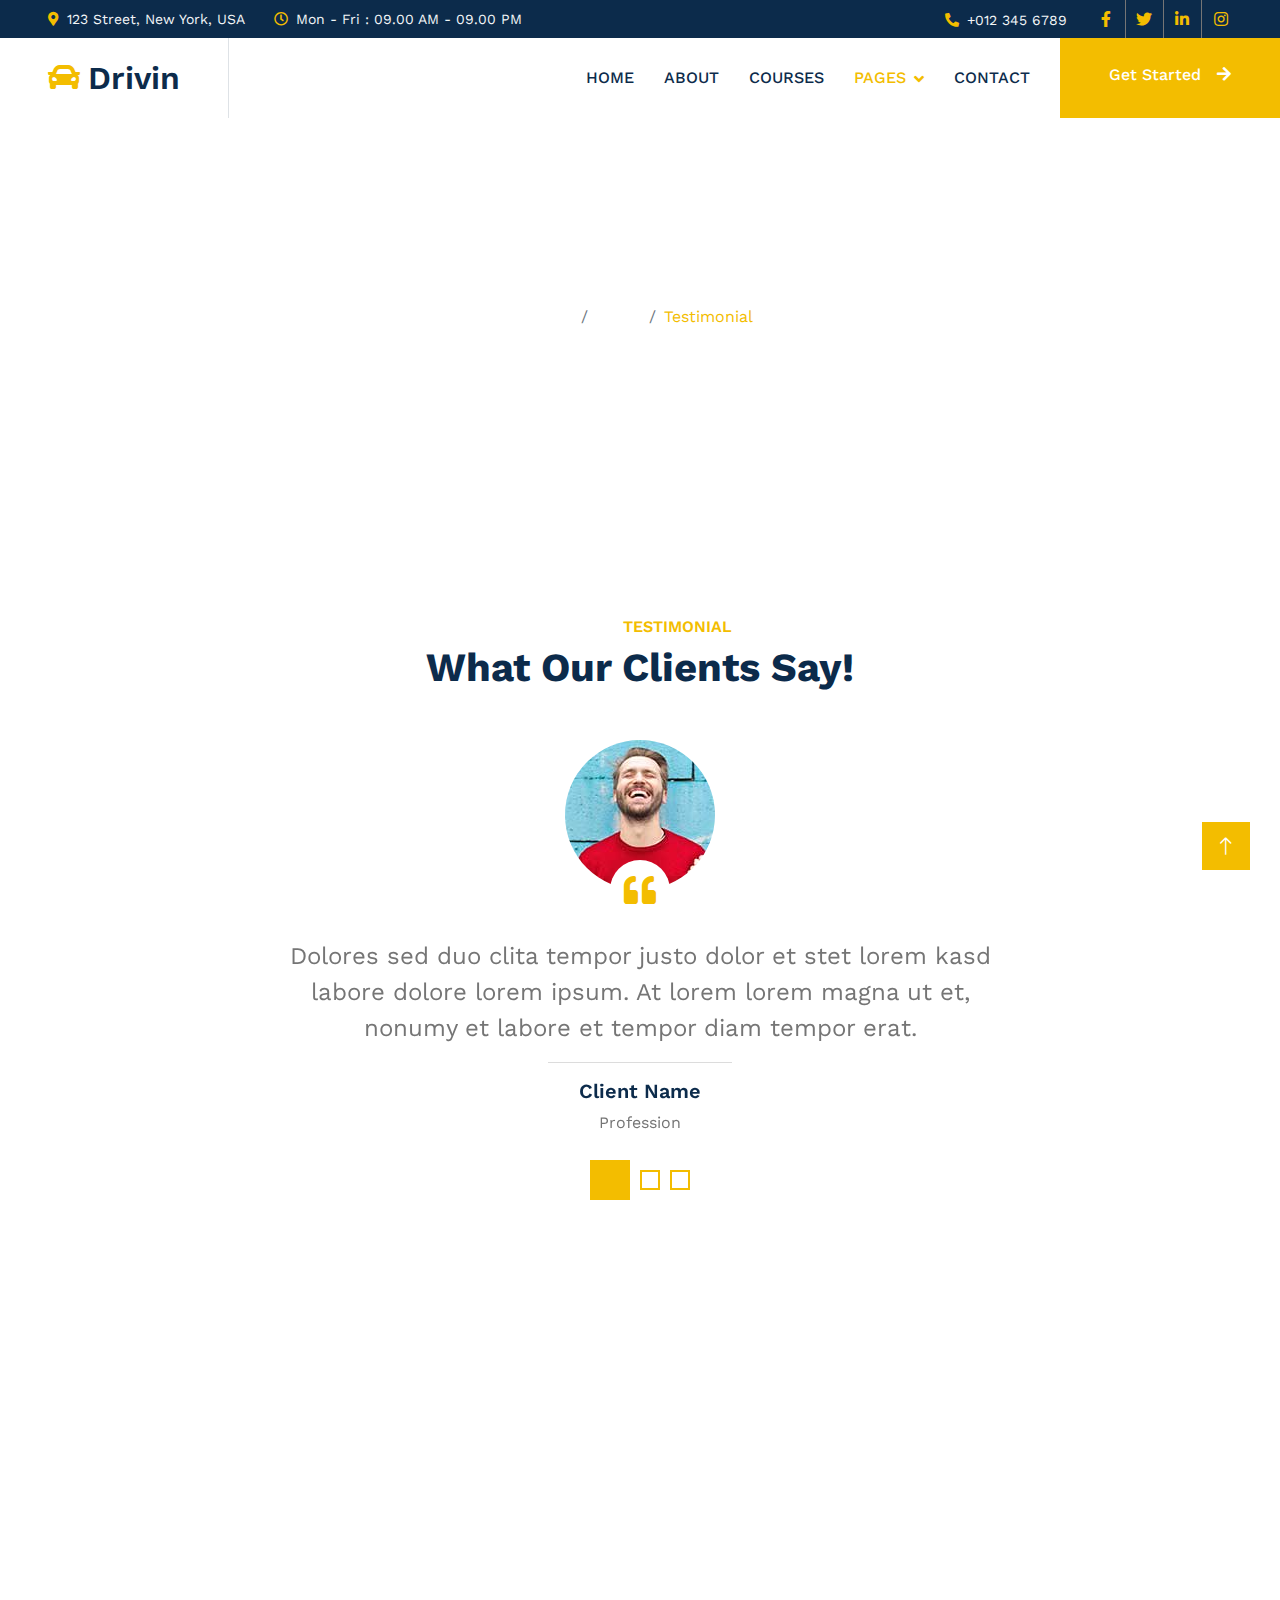
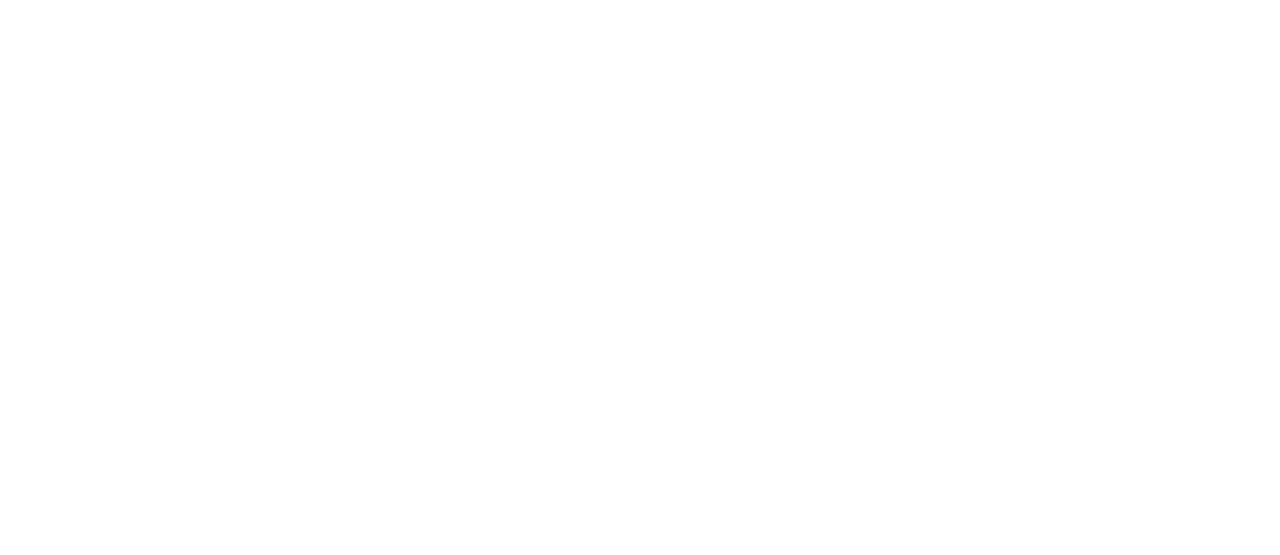
<file: testimonial.html>
<!DOCTYPE html>
<html lang="en">

<head>
    <meta charset="utf-8">
    <title>Drivin - Driving School Website Template</title>
    <meta content="width=device-width, initial-scale=1.0" name="viewport">
    <meta content="" name="keywords">
    <meta content="" name="description">

    <!-- Favicon -->
    <link href="img/favicon.ico" rel="icon">

    <!-- Google Web Fonts -->
    <link rel="preconnect" href="https://fonts.googleapis.com">
    <link rel="preconnect" href="https://fonts.gstatic.com" crossorigin>
    <link href="https://fonts.googleapis.com/css2?family=Work+Sans:wght@400;500;600;700&display=swap" rel="stylesheet"> 

    <!-- Icon Font Stylesheet -->
    <link href="https://cdnjs.cloudflare.com/ajax/libs/font-awesome/5.10.0/css/all.min.css" rel="stylesheet">
    <link href="https://cdn.jsdelivr.net/npm/bootstrap-icons@1.4.1/font/bootstrap-icons.css" rel="stylesheet">

    <!-- Libraries Stylesheet -->
    <link href="lib/animate/animate.min.css" rel="stylesheet">
    <link href="lib/owlcarousel/assets/owl.carousel.min.css" rel="stylesheet">

    <!-- Customized Bootstrap Stylesheet -->
    <link href="css/bootstrap.min.css" rel="stylesheet">

    <!-- Template Stylesheet -->
    <link href="css/style.css" rel="stylesheet">
</head>

<body>
    <!-- Spinner Start -->
    <div id="spinner" class="show bg-white position-fixed translate-middle w-100 vh-100 top-50 start-50 d-flex align-items-center justify-content-center">
        <div class="spinner-grow text-primary" role="status"></div>
    </div>
    <!-- Spinner End -->


    <!-- Topbar Start -->
    <div class="container-fluid bg-dark text-light p-0">
        <div class="row gx-0 d-none d-lg-flex">
            <div class="col-lg-7 px-5 text-start">
                <div class="h-100 d-inline-flex align-items-center me-4">
                    <small class="fa fa-map-marker-alt text-primary me-2"></small>
                    <small>123 Street, New York, USA</small>
                </div>
                <div class="h-100 d-inline-flex align-items-center">
                    <small class="far fa-clock text-primary me-2"></small>
                    <small>Mon - Fri : 09.00 AM - 09.00 PM</small>
                </div>
            </div>
            <div class="col-lg-5 px-5 text-end">
                <div class="h-100 d-inline-flex align-items-center me-4">
                    <small class="fa fa-phone-alt text-primary me-2"></small>
                    <small>+012 345 6789</small>
                </div>
                <div class="h-100 d-inline-flex align-items-center mx-n2">
                    <a class="btn btn-square btn-link rounded-0 border-0 border-end border-secondary" href=""><i class="fab fa-facebook-f"></i></a>
                    <a class="btn btn-square btn-link rounded-0 border-0 border-end border-secondary" href=""><i class="fab fa-twitter"></i></a>
                    <a class="btn btn-square btn-link rounded-0 border-0 border-end border-secondary" href=""><i class="fab fa-linkedin-in"></i></a>
                    <a class="btn btn-square btn-link rounded-0" href=""><i class="fab fa-instagram"></i></a>
                </div>
            </div>
        </div>
    </div>
    <!-- Topbar End -->


    <!-- Navbar Start -->
    <nav class="navbar navbar-expand-lg bg-white navbar-light sticky-top p-0">
        <a href="index.html" class="navbar-brand d-flex align-items-center border-end px-4 px-lg-5">
            <h2 class="m-0"><i class="fa fa-car text-primary me-2"></i>Drivin</h2>
        </a>
        <button type="button" class="navbar-toggler me-4" data-bs-toggle="collapse" data-bs-target="#navbarCollapse">
            <span class="navbar-toggler-icon"></span>
        </button>
        <div class="collapse navbar-collapse" id="navbarCollapse">
            <div class="navbar-nav ms-auto p-4 p-lg-0">
                <a href="index.html" class="nav-item nav-link">Home</a>
                <a href="about.html" class="nav-item nav-link">About</a>
                <a href="courses.html" class="nav-item nav-link">Courses</a>
                <div class="nav-item dropdown">
                    <a href="#" class="nav-link dropdown-toggle active" data-bs-toggle="dropdown">Pages</a>
                    <div class="dropdown-menu bg-light m-0">
                        <a href="feature.html" class="dropdown-item">Features</a>
                        <a href="appointment.html" class="dropdown-item">Appointment</a>
                        <a href="team.html" class="dropdown-item">Our Team</a>
                        <a href="testimonial.html" class="dropdown-item active">Testimonial</a>
                        <a href="404.html" class="dropdown-item">404 Page</a>
                    </div>
                </div>
                <a href="contact.html" class="nav-item nav-link">Contact</a>
            </div>
            <a href="" class="btn btn-primary py-4 px-lg-5 d-none d-lg-block">Get Started<i class="fa fa-arrow-right ms-3"></i></a>
        </div>
    </nav>
    <!-- Navbar End -->


    <!-- Page Header Start -->
    <div class="container-fluid page-header py-6 my-6 mt-0 wow fadeIn" data-wow-delay="0.1s">
        <div class="container text-center">
            <h1 class="display-4 text-white animated slideInDown mb-4">Testimonial</h1>
            <nav aria-label="breadcrumb animated slideInDown">
                <ol class="breadcrumb justify-content-center mb-0">
                    <li class="breadcrumb-item"><a class="text-white" href="#">Home</a></li>
                    <li class="breadcrumb-item"><a class="text-white" href="#">Pages</a></li>
                    <li class="breadcrumb-item text-primary active" aria-current="page">Testimonial</li>
                </ol>
            </nav>
        </div>
    </div>
    <!-- Page Header End -->


    <!-- Testimonial Start -->
    <div class="container-xxl py-6">
        <div class="container">
            <div class="text-center mx-auto mb-5 wow fadeInUp" data-wow-delay="0.1s" style="max-width: 500px;">
                <h6 class="text-primary text-uppercase mb-2">Testimonial</h6>
                <h1 class="display-6 mb-4">What Our Clients Say!</h1>
            </div>
            <div class="row justify-content-center">
                <div class="col-lg-8 wow fadeInUp" data-wow-delay="0.1s">
                    <div class="owl-carousel testimonial-carousel">
                        <div class="testimonial-item text-center">
                            <div class="position-relative mb-5">
                                <img class="img-fluid rounded-circle mx-auto" src="img/testimonial-1.jpg" alt="">
                                <div class="position-absolute top-100 start-50 translate-middle d-flex align-items-center justify-content-center bg-white rounded-circle" style="width: 60px; height: 60px;">
                                    <i class="fa fa-quote-left fa-2x text-primary"></i>
                                </div>
                            </div>
                            <p class="fs-4">Dolores sed duo clita tempor justo dolor et stet lorem kasd labore dolore lorem ipsum. At lorem lorem magna ut et, nonumy et labore et tempor diam tempor erat.</p>
                            <hr class="w-25 mx-auto">
                            <h5>Client Name</h5>
                            <span>Profession</span>
                        </div>
                        <div class="testimonial-item text-center">
                            <div class="position-relative mb-5">
                                <img class="img-fluid rounded-circle mx-auto" src="img/testimonial-2.jpg" alt="">
                                <div class="position-absolute top-100 start-50 translate-middle d-flex align-items-center justify-content-center bg-white rounded-circle" style="width: 60px; height: 60px;">
                                    <i class="fa fa-quote-left fa-2x text-primary"></i>
                                </div>
                            </div>
                            <p class="fs-4">Dolores sed duo clita tempor justo dolor et stet lorem kasd labore dolore lorem ipsum. At lorem lorem magna ut et, nonumy et labore et tempor diam tempor erat.</p>
                            <hr class="w-25 mx-auto">
                            <h5>Client Name</h5>
                            <span>Profession</span>
                        </div>
                        <div class="testimonial-item text-center">
                            <div class="position-relative mb-5">
                                <img class="img-fluid rounded-circle mx-auto" src="img/testimonial-3.jpg" alt="">
                                <div class="position-absolute top-100 start-50 translate-middle d-flex align-items-center justify-content-center bg-white rounded-circle" style="width: 60px; height: 60px;">
                                    <i class="fa fa-quote-left fa-2x text-primary"></i>
                                </div>
                            </div>
                            <p class="fs-4">Dolores sed duo clita tempor justo dolor et stet lorem kasd labore dolore lorem ipsum. At lorem lorem magna ut et, nonumy et labore et tempor diam tempor erat.</p>
                            <hr class="w-25 mx-auto">
                            <h5>Client Name</h5>
                            <span>Profession</span>
                        </div>
                    </div>
                </div>
            </div>
        </div>
    </div>
    <!-- Testimonial End -->


    <!-- Footer Start -->
    <div class="container-fluid bg-dark text-light footer my-6 mb-0 py-6 wow fadeIn" data-wow-delay="0.1s">
        <div class="container">
            <div class="row g-5">
                <div class="col-lg-3 col-md-6">
                    <h4 class="text-white mb-4">Get In Touch</h4>
                    <h2 class="text-primary mb-4"><i class="fa fa-car text-white me-2"></i>Drivin</h2>
                    <p class="mb-2"><i class="fa fa-map-marker-alt me-3"></i>123 Street, New York, USA</p>
                    <p class="mb-2"><i class="fa fa-phone-alt me-3"></i>+012 345 67890</p>
                    <p class="mb-2"><i class="fa fa-envelope me-3"></i>info@example.com</p>
                </div>
                <div class="col-lg-3 col-md-6">
                    <h4 class="text-light mb-4">Quick Links</h4>
                    <a class="btn btn-link" href="">About Us</a>
                    <a class="btn btn-link" href="">Contact Us</a>
                    <a class="btn btn-link" href="">Our Services</a>
                    <a class="btn btn-link" href="">Terms & Condition</a>
                    <a class="btn btn-link" href="">Support</a>
                </div>
                <div class="col-lg-3 col-md-6">
                    <h4 class="text-light mb-4">Popular Links</h4>
                    <a class="btn btn-link" href="">About Us</a>
                    <a class="btn btn-link" href="">Contact Us</a>
                    <a class="btn btn-link" href="">Our Services</a>
                    <a class="btn btn-link" href="">Terms & Condition</a>
                    <a class="btn btn-link" href="">Support</a>
                </div>
                <div class="col-lg-3 col-md-6">
                    <h4 class="text-light mb-4">Newsletter</h4>
                    <form action="">
                        <div class="input-group">
                            <input type="text" class="form-control p-3 border-0" placeholder="Your Email Address">
                            <button class="btn btn-primary">Sign Up</button>
                        </div>
                    </form>
                    <h6 class="text-white mt-4 mb-3">Follow Us</h6>
                    <div class="d-flex pt-2">
                        <a class="btn btn-square btn-outline-light me-1" href=""><i class="fab fa-twitter"></i></a>
                        <a class="btn btn-square btn-outline-light me-1" href=""><i class="fab fa-facebook-f"></i></a>
                        <a class="btn btn-square btn-outline-light me-1" href=""><i class="fab fa-youtube"></i></a>
                        <a class="btn btn-square btn-outline-light me-0" href=""><i class="fab fa-linkedin-in"></i></a>
                    </div>
                </div>
            </div>
        </div>
    </div>
    <!-- Footer End -->


    <!-- Copyright Start -->
    <div class="container-fluid copyright text-light py-4 wow fadeIn" data-wow-delay="0.1s">
        <div class="container">
            <div class="row">
                <div class="col-md-6 text-center text-md-start mb-3 mb-md-0">
                    &copy; <a href="#">Your Site Name</a>, All Right Reserved.
                </div>
                <div class="col-md-6 text-center text-md-end">
                    <!--/*** This template is free as long as you keep the footer author’s credit link/attribution link/backlink. If you'd like to use the template without the footer author’s credit link/attribution link/backlink, you can purchase the Credit Removal License from "https://htmlcodex.com/credit-removal". Thank you for your support. ***/-->
                    Designed By <a href="https://htmlcodex.com">HTML Codex</a>
                    <br>Distributed By: <a href="https://themewagon.com" target="_blank">ThemeWagon</a>
                </div>
            </div>
        </div>
    </div>
    <!-- Copyright End -->


    <!-- Back to Top -->
    <a href="#" class="btn btn-lg btn-primary btn-lg-square back-to-top"><i class="bi bi-arrow-up"></i></a>


    <!-- JavaScript Libraries -->
    <script src="https://code.jquery.com/jquery-3.4.1.min.js"></script>
    <script src="https://cdn.jsdelivr.net/npm/bootstrap@5.0.0/dist/js/bootstrap.bundle.min.js"></script>
    <script src="lib/wow/wow.min.js"></script>
    <script src="lib/easing/easing.min.js"></script>
    <script src="lib/waypoints/waypoints.min.js"></script>
    <script src="lib/owlcarousel/owl.carousel.min.js"></script>

    <!-- Template Javascript -->
    <script src="js/main.js"></script>
</body>

</html>
</file>
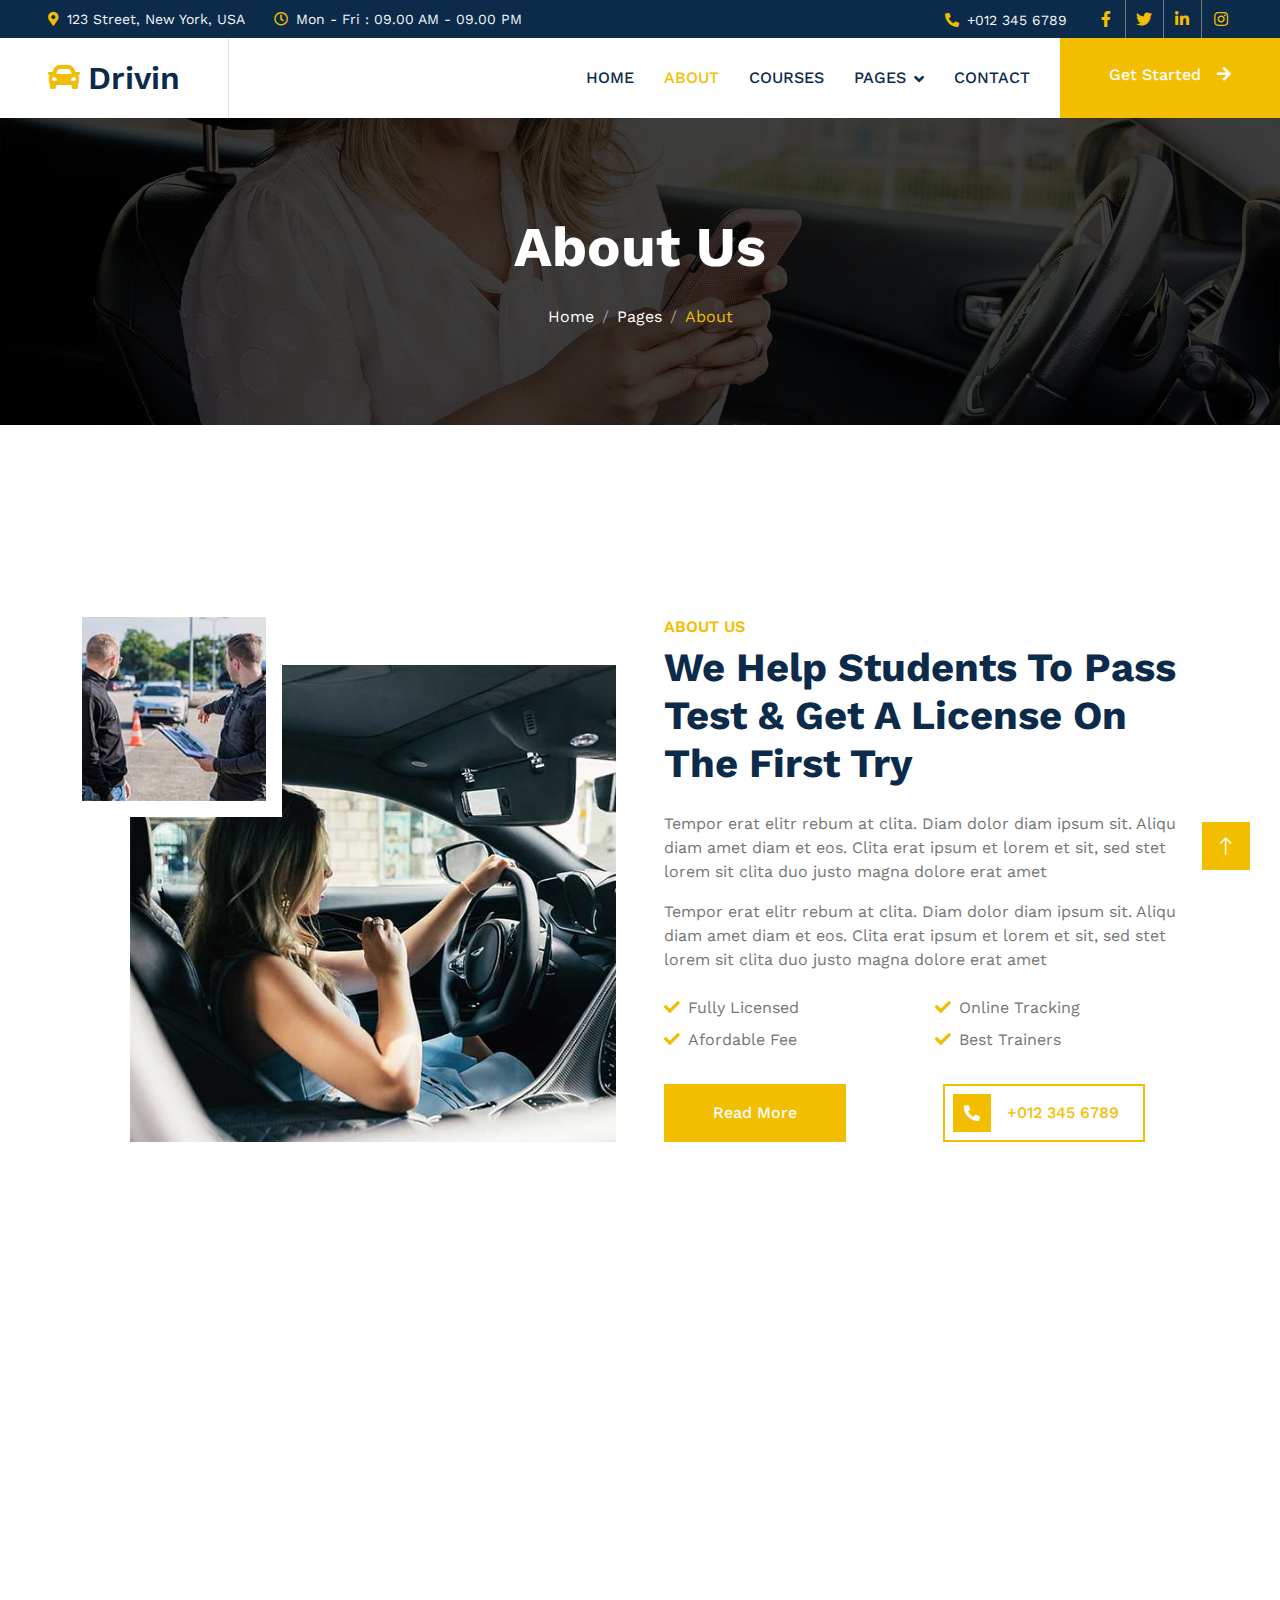
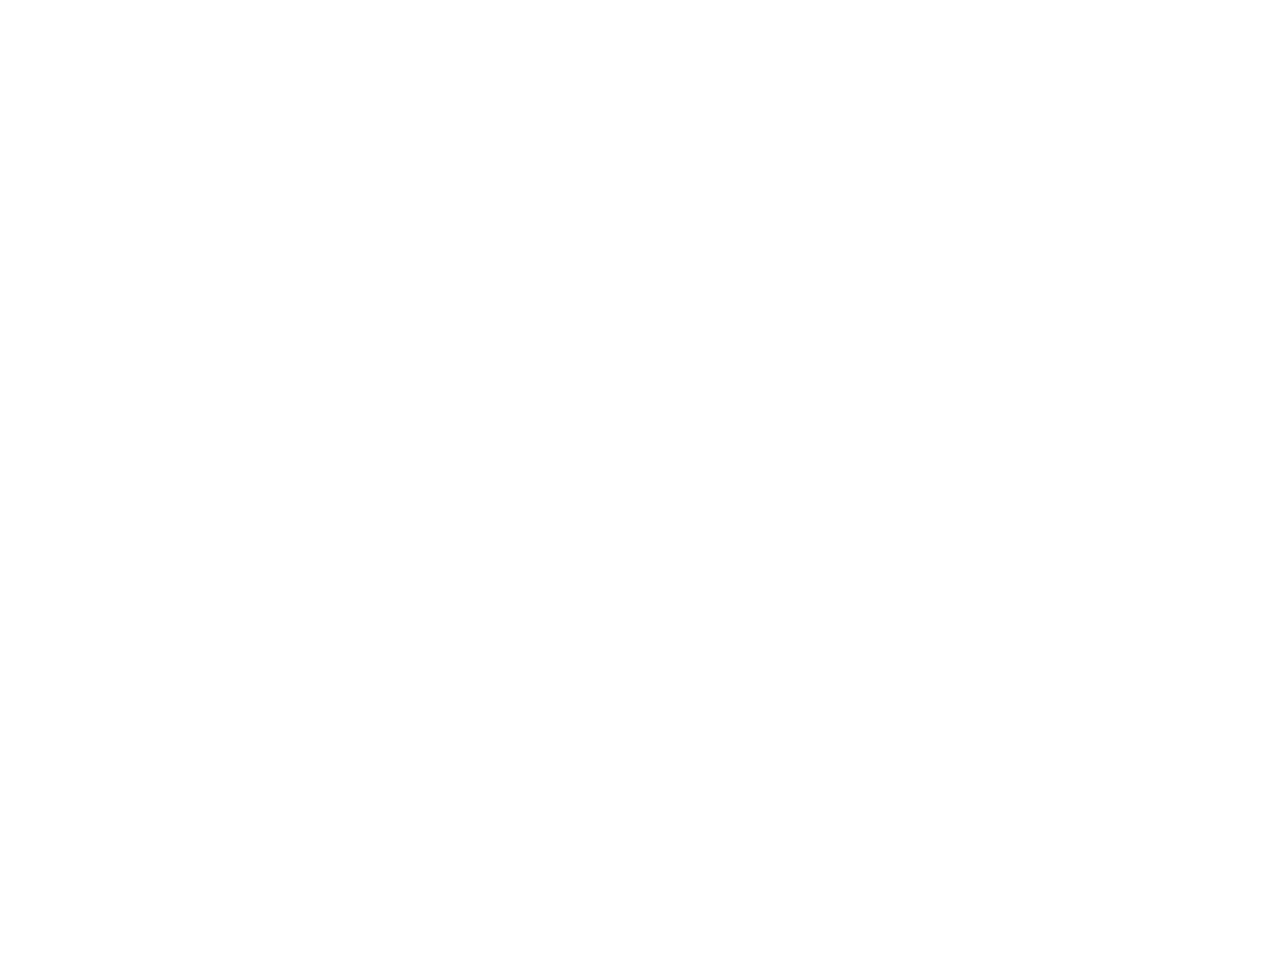
<file: drivin-1.0.0/about.html>
<!DOCTYPE html>
<html lang="en">

<head>
    <meta charset="utf-8">
    <title>Drivin - Driving School Website Template</title>
    <meta content="width=device-width, initial-scale=1.0" name="viewport">
    <meta content="" name="keywords">
    <meta content="" name="description">

    <!-- Favicon -->
    <link href="img/favicon.ico" rel="icon">

    <!-- Google Web Fonts -->
    <link rel="preconnect" href="https://fonts.googleapis.com">
    <link rel="preconnect" href="https://fonts.gstatic.com" crossorigin>
    <link href="https://fonts.googleapis.com/css2?family=Work+Sans:wght@400;500;600;700&display=swap" rel="stylesheet"> 

    <!-- Icon Font Stylesheet -->
    <link href="https://cdnjs.cloudflare.com/ajax/libs/font-awesome/5.10.0/css/all.min.css" rel="stylesheet">
    <link href="https://cdn.jsdelivr.net/npm/bootstrap-icons@1.4.1/font/bootstrap-icons.css" rel="stylesheet">

    <!-- Libraries Stylesheet -->
    <link href="lib/animate/animate.min.css" rel="stylesheet">
    <link href="lib/owlcarousel/assets/owl.carousel.min.css" rel="stylesheet">

    <!-- Customized Bootstrap Stylesheet -->
    <link href="css/bootstrap.min.css" rel="stylesheet">

    <!-- Template Stylesheet -->
    <link href="css/style.css" rel="stylesheet">
</head>

<body>
    <!-- Spinner Start -->
    <div id="spinner" class="show bg-white position-fixed translate-middle w-100 vh-100 top-50 start-50 d-flex align-items-center justify-content-center">
        <div class="spinner-grow text-primary" role="status"></div>
    </div>
    <!-- Spinner End -->


    <!-- Topbar Start -->
    <div class="container-fluid bg-dark text-light p-0">
        <div class="row gx-0 d-none d-lg-flex">
            <div class="col-lg-7 px-5 text-start">
                <div class="h-100 d-inline-flex align-items-center me-4">
                    <small class="fa fa-map-marker-alt text-primary me-2"></small>
                    <small>123 Street, New York, USA</small>
                </div>
                <div class="h-100 d-inline-flex align-items-center">
                    <small class="far fa-clock text-primary me-2"></small>
                    <small>Mon - Fri : 09.00 AM - 09.00 PM</small>
                </div>
            </div>
            <div class="col-lg-5 px-5 text-end">
                <div class="h-100 d-inline-flex align-items-center me-4">
                    <small class="fa fa-phone-alt text-primary me-2"></small>
                    <small>+012 345 6789</small>
                </div>
                <div class="h-100 d-inline-flex align-items-center mx-n2">
                    <a class="btn btn-square btn-link rounded-0 border-0 border-end border-secondary" href=""><i class="fab fa-facebook-f"></i></a>
                    <a class="btn btn-square btn-link rounded-0 border-0 border-end border-secondary" href=""><i class="fab fa-twitter"></i></a>
                    <a class="btn btn-square btn-link rounded-0 border-0 border-end border-secondary" href=""><i class="fab fa-linkedin-in"></i></a>
                    <a class="btn btn-square btn-link rounded-0" href=""><i class="fab fa-instagram"></i></a>
                </div>
            </div>
        </div>
    </div>
    <!-- Topbar End -->


    <!-- Navbar Start -->
    <nav class="navbar navbar-expand-lg bg-white navbar-light sticky-top p-0">
        <a href="index.html" class="navbar-brand d-flex align-items-center border-end px-4 px-lg-5">
            <h2 class="m-0"><i class="fa fa-car text-primary me-2"></i>Drivin</h2>
        </a>
        <button type="button" class="navbar-toggler me-4" data-bs-toggle="collapse" data-bs-target="#navbarCollapse">
            <span class="navbar-toggler-icon"></span>
        </button>
        <div class="collapse navbar-collapse" id="navbarCollapse">
            <div class="navbar-nav ms-auto p-4 p-lg-0">
                <a href="index.html" class="nav-item nav-link">Home</a>
                <a href="about.html" class="nav-item nav-link active">About</a>
                <a href="courses.html" class="nav-item nav-link">Courses</a>
                <div class="nav-item dropdown">
                    <a href="#" class="nav-link dropdown-toggle" data-bs-toggle="dropdown">Pages</a>
                    <div class="dropdown-menu bg-light m-0">
                        <a href="feature.html" class="dropdown-item">Features</a>
                        <a href="appointment.html" class="dropdown-item">Appointment</a>
                        <a href="team.html" class="dropdown-item">Our Team</a>
                        <a href="testimonial.html" class="dropdown-item">Testimonial</a>
                        <a href="404.html" class="dropdown-item">404 Page</a>
                    </div>
                </div>
                <a href="contact.html" class="nav-item nav-link">Contact</a>
            </div>
            <a href="" class="btn btn-primary py-4 px-lg-5 d-none d-lg-block">Get Started<i class="fa fa-arrow-right ms-3"></i></a>
        </div>
    </nav>
    <!-- Navbar End -->


    <!-- Page Header Start -->
    <div class="container-fluid page-header py-6 my-6 mt-0 wow fadeIn" data-wow-delay="0.1s">
        <div class="container text-center">
            <h1 class="display-4 text-white animated slideInDown mb-4">About Us</h1>
            <nav aria-label="breadcrumb animated slideInDown">
                <ol class="breadcrumb justify-content-center mb-0">
                    <li class="breadcrumb-item"><a class="text-white" href="#">Home</a></li>
                    <li class="breadcrumb-item"><a class="text-white" href="#">Pages</a></li>
                    <li class="breadcrumb-item text-primary active" aria-current="page">About</li>
                </ol>
            </nav>
        </div>
    </div>
    <!-- Page Header End -->


    <!-- About Start -->
    <div class="container-xxl py-6">
        <div class="container">
            <div class="row g-5">
                <div class="col-lg-6 wow fadeInUp" data-wow-delay="0.1s">
                    <div class="position-relative overflow-hidden ps-5 pt-5 h-100" style="min-height: 400px;">
                        <img class="position-absolute w-100 h-100" src="img/about-1.jpg" alt="" style="object-fit: cover;">
                        <img class="position-absolute top-0 start-0 bg-white pe-3 pb-3" src="img/about-2.jpg" alt="" style="width: 200px; height: 200px;">
                    </div>
                </div>
                <div class="col-lg-6 wow fadeInUp" data-wow-delay="0.5s">
                    <div class="h-100">
                        <h6 class="text-primary text-uppercase mb-2">About Us</h6>
                        <h1 class="display-6 mb-4">We Help Students To Pass Test & Get A License On The First Try</h1>
                        <p>Tempor erat elitr rebum at clita. Diam dolor diam ipsum sit. Aliqu diam amet diam et eos. Clita erat ipsum et lorem et sit, sed stet lorem sit clita duo justo magna dolore erat amet</p>
                        <p class="mb-4">Tempor erat elitr rebum at clita. Diam dolor diam ipsum sit. Aliqu diam amet diam et eos. Clita erat ipsum et lorem et sit, sed stet lorem sit clita duo justo magna dolore erat amet</p>
                        <div class="row g-2 mb-4 pb-2">
                            <div class="col-sm-6">
                                <i class="fa fa-check text-primary me-2"></i>Fully Licensed
                            </div>
                            <div class="col-sm-6">
                                <i class="fa fa-check text-primary me-2"></i>Online Tracking
                            </div>
                            <div class="col-sm-6">
                                <i class="fa fa-check text-primary me-2"></i>Afordable Fee 
                            </div>
                            <div class="col-sm-6">
                                <i class="fa fa-check text-primary me-2"></i>Best Trainers
                            </div>
                        </div>
                        <div class="row g-4">
                            <div class="col-sm-6">
                                <a class="btn btn-primary py-3 px-5" href="">Read More</a>
                            </div>
                            <div class="col-sm-6">
                                <a class="d-inline-flex align-items-center btn btn-outline-primary border-2 p-2" href="tel:+0123456789">
                                    <span class="flex-shrink-0 btn-square bg-primary">
                                        <i class="fa fa-phone-alt text-white"></i>
                                    </span>
                                    <span class="px-3">+012 345 6789</span>
                                </a>
                            </div>
                        </div>
                    </div>
                </div>
            </div>
        </div>
    </div>
    <!-- About End -->


    <!-- Team Start -->
    <div class="container-xxl py-6">
        <div class="container">
            <div class="text-center mx-auto mb-5 wow fadeInUp" data-wow-delay="0.1s" style="max-width: 500px;">
                <h6 class="text-primary text-uppercase mb-2">Meet The Team</h6>
                <h1 class="display-6 mb-4">We Have Great Experience Of Driving</h1>
            </div>
            <div class="row g-0 team-items">
                <div class="col-lg-3 col-md-6 wow fadeInUp" data-wow-delay="0.1s">
                    <div class="team-item position-relative">
                        <div class="position-relative">
                            <img class="img-fluid" src="img/team-1.jpg" alt="">
                            <div class="team-social text-center">
                                <a class="btn btn-square btn-outline-primary border-2 m-1" href=""><i class="fab fa-facebook-f"></i></a>
                                <a class="btn btn-square btn-outline-primary border-2 m-1" href=""><i class="fab fa-twitter"></i></a>
                                <a class="btn btn-square btn-outline-primary border-2 m-1" href=""><i class="fab fa-instagram"></i></a>
                            </div>
                        </div>
                        <div class="bg-light text-center p-4">
                            <h5 class="mt-2">Full Name</h5>
                            <span>Trainer</span>
                        </div>
                    </div>
                </div>
                <div class="col-lg-3 col-md-6 wow fadeInUp" data-wow-delay="0.3s">
                    <div class="team-item position-relative">
                        <div class="position-relative">
                            <img class="img-fluid" src="img/team-2.jpg" alt="">
                            <div class="team-social text-center">
                                <a class="btn btn-square btn-outline-primary border-2 m-1" href=""><i class="fab fa-facebook-f"></i></a>
                                <a class="btn btn-square btn-outline-primary border-2 m-1" href=""><i class="fab fa-twitter"></i></a>
                                <a class="btn btn-square btn-outline-primary border-2 m-1" href=""><i class="fab fa-instagram"></i></a>
                            </div>
                        </div>
                        <div class="bg-light text-center p-4">
                            <h5 class="mt-2">Full Name</h5>
                            <span>Trainer</span>
                        </div>
                    </div>
                </div>
                <div class="col-lg-3 col-md-6 wow fadeInUp" data-wow-delay="0.5s">
                    <div class="team-item position-relative">
                        <div class="position-relative">
                            <img class="img-fluid" src="img/team-3.jpg" alt="">
                            <div class="team-social text-center">
                                <a class="btn btn-square btn-outline-primary border-2 m-1" href=""><i class="fab fa-facebook-f"></i></a>
                                <a class="btn btn-square btn-outline-primary border-2 m-1" href=""><i class="fab fa-twitter"></i></a>
                                <a class="btn btn-square btn-outline-primary border-2 m-1" href=""><i class="fab fa-instagram"></i></a>
                            </div>
                        </div>
                        <div class="bg-light text-center p-4">
                            <h5 class="mt-2">Full Name</h5>
                            <span>Trainer</span>
                        </div>
                    </div>
                </div>
                <div class="col-lg-3 col-md-6 wow fadeInUp" data-wow-delay="0.7s">
                    <div class="team-item position-relative">
                        <div class="position-relative">
                            <img class="img-fluid" src="img/team-4.jpg" alt="">
                            <div class="team-social text-center">
                                <a class="btn btn-square btn-outline-primary border-2 m-1" href=""><i class="fab fa-facebook-f"></i></a>
                                <a class="btn btn-square btn-outline-primary border-2 m-1" href=""><i class="fab fa-twitter"></i></a>
                                <a class="btn btn-square btn-outline-primary border-2 m-1" href=""><i class="fab fa-instagram"></i></a>
                            </div>
                        </div>
                        <div class="bg-light text-center p-4">
                            <h5 class="mt-2">Full Name</h5>
                            <span>Trainer</span>
                        </div>
                    </div>
                </div>
            </div>
        </div>
    </div>
    <!-- Team End -->


    <!-- Footer Start -->
    <div class="container-fluid bg-dark text-light footer my-6 mb-0 py-6 wow fadeIn" data-wow-delay="0.1s">
        <div class="container">
            <div class="row g-5">
                <div class="col-lg-3 col-md-6">
                    <h4 class="text-white mb-4">Get In Touch</h4>
                    <h2 class="text-primary mb-4"><i class="fa fa-car text-white me-2"></i>Drivin</h2>
                    <p class="mb-2"><i class="fa fa-map-marker-alt me-3"></i>123 Street, New York, USA</p>
                    <p class="mb-2"><i class="fa fa-phone-alt me-3"></i>+012 345 67890</p>
                    <p class="mb-2"><i class="fa fa-envelope me-3"></i>info@example.com</p>
                </div>
                <div class="col-lg-3 col-md-6">
                    <h4 class="text-light mb-4">Quick Links</h4>
                    <a class="btn btn-link" href="">About Us</a>
                    <a class="btn btn-link" href="">Contact Us</a>
                    <a class="btn btn-link" href="">Our Services</a>
                    <a class="btn btn-link" href="">Terms & Condition</a>
                    <a class="btn btn-link" href="">Support</a>
                </div>
                <div class="col-lg-3 col-md-6">
                    <h4 class="text-light mb-4">Popular Links</h4>
                    <a class="btn btn-link" href="">About Us</a>
                    <a class="btn btn-link" href="">Contact Us</a>
                    <a class="btn btn-link" href="">Our Services</a>
                    <a class="btn btn-link" href="">Terms & Condition</a>
                    <a class="btn btn-link" href="">Support</a>
                </div>
                <div class="col-lg-3 col-md-6">
                    <h4 class="text-light mb-4">Newsletter</h4>
                    <form action="">
                        <div class="input-group">
                            <input type="text" class="form-control p-3 border-0" placeholder="Your Email Address">
                            <button class="btn btn-primary">Sign Up</button>
                        </div>
                    </form>
                    <h6 class="text-white mt-4 mb-3">Follow Us</h6>
                    <div class="d-flex pt-2">
                        <a class="btn btn-square btn-outline-light me-1" href=""><i class="fab fa-twitter"></i></a>
                        <a class="btn btn-square btn-outline-light me-1" href=""><i class="fab fa-facebook-f"></i></a>
                        <a class="btn btn-square btn-outline-light me-1" href=""><i class="fab fa-youtube"></i></a>
                        <a class="btn btn-square btn-outline-light me-0" href=""><i class="fab fa-linkedin-in"></i></a>
                    </div>
                </div>
            </div>
        </div>
    </div>
    <!-- Footer End -->


    <!-- Copyright Start -->
    <div class="container-fluid copyright text-light py-4 wow fadeIn" data-wow-delay="0.1s">
        <div class="container">
            <div class="row">
                <div class="col-md-6 text-center text-md-start mb-3 mb-md-0">
                    &copy; <a href="#">Your Site Name</a>, All Right Reserved.
                </div>
                <div class="col-md-6 text-center text-md-end">
                    <!--/*** This template is free as long as you keep the footer author’s credit link/attribution link/backlink. If you'd like to use the template without the footer author’s credit link/attribution link/backlink, you can purchase the Credit Removal License from "https://htmlcodex.com/credit-removal". Thank you for your support. ***/-->
                    Designed By <a href="https://htmlcodex.com">HTML Codex</a>
                    <br>Distributed By: <a href="https://themewagon.com" target="_blank">ThemeWagon</a>
                </div>
            </div>
        </div>
    </div>
    <!-- Copyright End -->


    <!-- Back to Top -->
    <a href="#" class="btn btn-lg btn-primary btn-lg-square back-to-top"><i class="bi bi-arrow-up"></i></a>


    <!-- JavaScript Libraries -->
    <script src="https://code.jquery.com/jquery-3.4.1.min.js"></script>
    <script src="https://cdn.jsdelivr.net/npm/bootstrap@5.0.0/dist/js/bootstrap.bundle.min.js"></script>
    <script src="lib/wow/wow.min.js"></script>
    <script src="lib/easing/easing.min.js"></script>
    <script src="lib/waypoints/waypoints.min.js"></script>
    <script src="lib/owlcarousel/owl.carousel.min.js"></script>

    <!-- Template Javascript -->
    <script src="js/main.js"></script>
</body>

</html>
</file>
<file: css/style.css>
/********** Template CSS **********/
:root {
    --primary: #F3BD00;
    --secondary: #757575;
    --light: #F3F6F8;
    --dark: #0C2B4B;
}

.py-6 {
    padding-top: 6rem;
    padding-bottom: 6rem;
}

.my-6 {
    margin-top: 6rem;
    margin-bottom: 6rem;
}

.back-to-top {
    position: fixed;
    display: none;
    right: 30px;
    bottom: 30px;
    z-index: 99;
}

.mb-2 {
    width: 115%;
}


/*** Spinner ***/
#spinner {
    opacity: 0;
    visibility: hidden;
    transition: opacity .5s ease-out, visibility 0s linear .5s;
    z-index: 99999;
}

#spinner.show {
    transition: opacity .5s ease-out, visibility 0s linear 0s;
    visibility: visible;
    opacity: 1;
}


/*** Button ***/
.btn {
    font-weight: 500;
    transition: .5s;
}

.btn.btn-primary,
.btn.btn-outline-primary:hover {
    color: #FFFFFF;
}

.btn-square {
    width: 38px;
    height: 38px;
}

.btn-sm-square {
    width: 32px;
    height: 32px;
}

.btn-lg-square {
    width: 48px;
    height: 48px;
}

.btn-square,
.btn-sm-square,
.btn-lg-square {
    padding: 0;
    display: flex;
    align-items: center;
    justify-content: center;
    font-weight: normal;
}


/*** Navbar ***/
.navbar.sticky-top {
    top: -100px;
    transition: .5s;
}

.navbar .navbar-brand,
.navbar a.btn {
    height: 80px
}

.navbar .navbar-nav .nav-link {
    margin-right: 30px;
    padding: 25px 0;
    color: var(--dark);
    font-weight: 500;
    text-transform: uppercase;
    outline: none;
}

.navbar .navbar-nav .nav-link:hover,
.navbar .navbar-nav .nav-link.active {
    color: var(--primary);
}

.navbar .dropdown-toggle::after {
    border: none;
    content: "\f107";
    font-family: "Font Awesome 5 Free";
    font-weight: 900;
    vertical-align: middle;
    margin-left: 8px;
}

@media (max-width: 991.98px) {
    .navbar .navbar-nav .nav-link  {
        margin-right: 0;
        padding: 10px 0;
    }

    .navbar .navbar-nav {
        border-top: 1px solid #EEEEEE;
    }
}

@media (min-width: 992px) {
    .navbar .nav-item .dropdown-menu {
        display: block;
        border: none;
        margin-top: 0;
        top: 150%;
        opacity: 0;
        visibility: hidden;
        transition: .5s;
    }

    .navbar .nav-item:hover .dropdown-menu {
        top: 100%;
        visibility: visible;
        transition: .5s;
        opacity: 1;
    }
    .col-lg-3 {
        width: 30%;
        font-size: 15px;
    }  
}


/*** Header ***/
.carousel-caption {
    top: 0;
    left: 0;
    right: 0;
    bottom: 0;
    display: flex;
    align-items: center;
    justify-content: center;
    text-align: center;
    background: rgba(0, 0, 0, .75);
    z-index: 1;
}

.carousel-control-prev,
.carousel-control-next {
    width: 15%;
}

.carousel-control-prev-icon,
.carousel-control-next-icon {
    width: 3rem;
    height: 3rem;
    background-color: var(--primary);
    border: 10px solid var(--primary);  
}

@media (max-width: 768px) {

    body{
        overflow-x: hidden;
    }

    #header-carousel .carousel-item {
        position: relative;
        min-height: 450px;
    }
    
    #header-carousel .carousel-item img {
        position: absolute;
        width: 100%;
        height: 100%;
        object-fit: cover;
    }

    .bike-1 {
        display: none;
    }

    .peças {
        display: none;
    }

    .transparente {
        display: none;
    }

    .distancia {
        margin-top: -154px;
    }

    .py-6 {
        padding-top: 2rem;
        padding-bottom: 6rem;
    }
    .cont-1 {
        margin-top: -77px;
    }

    .position-relative {
        display: flex;
        justify-content: center;
    }

    .img-fluid {
        max-width: 50%;
        height: auto;   
    }
    
    .mb-2 {
        width: 110%;
    }

.page-header {
    background: linear-gradient(rgba(0, 0, 0, .75), rgba(0, 0, 0, .75)), url(../img/carousel-1.jpg) center center no-repeat;
    background-size: cover;
}

.breadcrumb-item+.breadcrumb-item::before {
    color: #999999;
}
}

/*** Facts ***/
@media (min-width: 991.98px) {
    .facts {
        position: relative;
        margin-top: -75px;
        z-index: 1;
    }
    .owl-carousel .owl-item img {
        display: block;
        width: 24%;
    }
}


/*** Courses ***/
.courses {
    min-height: 100vh;
    background: linear-gradient(rgba(255, 255, 255, .9), rgba(255, 255, 255, .9)), url(../img/fundo.jfif) center center no-repeat;
    background-attachment: fixed;
    background-size: cover;
}

.courses-item .courses-overlay {
    position: absolute;
    width: 100%;
    height: 0;
    top: 0;
    left: 0;
    display: flex;
    align-items: center;
    justify-content: center;
    background: rgba(0, 0, 0, .5);
    overflow: hidden;
    opacity: 0;
    transition: .5s;
}

.courses-item:hover .courses-overlay {
    height: 100%;
    opacity: 1;
}


/*** Team ***/
.team-items {
    margin: -.75rem;
}

.team-item {
    padding: .75rem;
}

.team-item::after {
    position: absolute;
    content: "";
    width: 100%;
    height: 0;
    top: 0;
    left: 0;
    background: #FFFFFF;
    transition: .5s;
    z-index: -1;
}

.team-item:hover::after {
    height: 100%;
    background: var(--primary);
}

.team-item .team-social {
    position: absolute;
    width: 100%;
    height: 0;
    top: 0;
    left: 0;
    display: flex;
    align-items: center;
    justify-content: center;
    background: rgba(0, 0, 0, .75);
    overflow: hidden;
    opacity: 0;
    transition: .5s;
}

.team-item:hover .team-social {
    height: 100%;
    opacity: 1;
}


/*** Testimonial ***/
.testimonial-carousel .owl-dots {
    height: 40px;
    margin-top: 25px;
    display: flex;
    align-items: center;
    justify-content: center;
}

.testimonial-carousel .owl-dot {
    position: relative;
    display: inline-block;
    margin: 0 5px;
    width: 20px;
    height: 20px;
    background: transparent;
    border: 2px solid var(--primary);
    transition: .5s;
}

.testimonial-carousel .owl-dot.active {
    width: 40px;
    height: 40px;
    background: var(--primary);
}

.testimonial-carousel .owl-item img {
    width: 150px;
    height: 150px;
}


/*** Footer ***/
.footer .btn.btn-link {
    display: block;
    margin-bottom: 5px;
    padding: 0;
    text-align: left;
    color: var(--light);
    font-weight: normal;
    text-transform: capitalize;
    transition: .3s;
}

.footer .btn.btn-link::before {
    position: relative;
    content: "\f105";
    font-family: "Font Awesome 5 Free";
    font-weight: 900;
    color: var(--light);
    margin-right: 10px;
}

.footer .btn.btn-link:hover {
    color: var(--primary);
    letter-spacing: 1px;
    box-shadow: none;
}

.copyright {
    background: #092139;
}

.copyright a {
    color: var(--primary);
}

.copyright a:hover {
    color: var(--light);
}
</file>
<file: drivin-1.0.0/css/style.css>
/********** Template CSS **********/
:root {
    --primary: #F3BD00;
    --secondary: #757575;
    --light: #F3F6F8;
    --dark: #0C2B4B;
}

.py-6 {
    padding-top: 6rem;
    padding-bottom: 6rem;
}

.my-6 {
    margin-top: 6rem;
    margin-bottom: 6rem;
}

.back-to-top {
    position: fixed;
    display: none;
    right: 30px;
    bottom: 30px;
    z-index: 99;
}


/*** Spinner ***/
#spinner {
    opacity: 0;
    visibility: hidden;
    transition: opacity .5s ease-out, visibility 0s linear .5s;
    z-index: 99999;
}

#spinner.show {
    transition: opacity .5s ease-out, visibility 0s linear 0s;
    visibility: visible;
    opacity: 1;
}


/*** Button ***/
.btn {
    font-weight: 500;
    transition: .5s;
}

.btn.btn-primary,
.btn.btn-outline-primary:hover {
    color: #FFFFFF;
}

.btn-square {
    width: 38px;
    height: 38px;
}

.btn-sm-square {
    width: 32px;
    height: 32px;
}

.btn-lg-square {
    width: 48px;
    height: 48px;
}

.btn-square,
.btn-sm-square,
.btn-lg-square {
    padding: 0;
    display: flex;
    align-items: center;
    justify-content: center;
    font-weight: normal;
}


/*** Navbar ***/
.navbar.sticky-top {
    top: -100px;
    transition: .5s;
}

.navbar .navbar-brand,
.navbar a.btn {
    height: 80px
}

.navbar .navbar-nav .nav-link {
    margin-right: 30px;
    padding: 25px 0;
    color: var(--dark);
    font-weight: 500;
    text-transform: uppercase;
    outline: none;
}

.navbar .navbar-nav .nav-link:hover,
.navbar .navbar-nav .nav-link.active {
    color: var(--primary);
}

.navbar .dropdown-toggle::after {
    border: none;
    content: "\f107";
    font-family: "Font Awesome 5 Free";
    font-weight: 900;
    vertical-align: middle;
    margin-left: 8px;
}

@media (max-width: 991.98px) {
    .navbar .navbar-nav .nav-link  {
        margin-right: 0;
        padding: 10px 0;
    }

    .navbar .navbar-nav {
        border-top: 1px solid #EEEEEE;
    }
}

@media (min-width: 992px) {
    .navbar .nav-item .dropdown-menu {
        display: block;
        border: none;
        margin-top: 0;
        top: 150%;
        opacity: 0;
        visibility: hidden;
        transition: .5s;
    }

    .navbar .nav-item:hover .dropdown-menu {
        top: 100%;
        visibility: visible;
        transition: .5s;
        opacity: 1;
    }
}


/*** Header ***/
.carousel-caption {
    top: 0;
    left: 0;
    right: 0;
    bottom: 0;
    display: flex;
    align-items: center;
    justify-content: center;
    text-align: center;
    background: rgba(0, 0, 0, .75);
    z-index: 1;
}

.carousel-control-prev,
.carousel-control-next {
    width: 15%;
}

.carousel-control-prev-icon,
.carousel-control-next-icon {
    width: 3rem;
    height: 3rem;
    background-color: var(--primary);
    border: 10px solid var(--primary);
}

@media (max-width: 768px) {
    #header-carousel .carousel-item {
        position: relative;
        min-height: 450px;
    }
    
    #header-carousel .carousel-item img {
        position: absolute;
        width: 100%;
        height: 100%;
        object-fit: cover;
    }
}

.page-header {
    background: linear-gradient(rgba(0, 0, 0, .75), rgba(0, 0, 0, .75)), url(../img/carousel-1.jpg) center center no-repeat;
    background-size: cover;
}

.breadcrumb-item+.breadcrumb-item::before {
    color: #999999;
}


/*** Facts ***/
@media (min-width: 991.98px) {
    .facts {
        position: relative;
        margin-top: -75px;
        z-index: 1;
    }
}


/*** Courses ***/
.courses {
    min-height: 100vh;
    background: linear-gradient(rgba(255, 255, 255, .9), rgba(255, 255, 255, .9)), url(../img/carousel-1.jpg) center center no-repeat;
    background-attachment: fixed;
    background-size: cover;
}

.courses-item .courses-overlay {
    position: absolute;
    width: 100%;
    height: 0;
    top: 0;
    left: 0;
    display: flex;
    align-items: center;
    justify-content: center;
    background: rgba(0, 0, 0, .5);
    overflow: hidden;
    opacity: 0;
    transition: .5s;
}

.courses-item:hover .courses-overlay {
    height: 100%;
    opacity: 1;
}


/*** Team ***/
.team-items {
    margin: -.75rem;
}

.team-item {
    padding: .75rem;
}

.team-item::after {
    position: absolute;
    content: "";
    width: 100%;
    height: 0;
    top: 0;
    left: 0;
    background: #FFFFFF;
    transition: .5s;
    z-index: -1;
}

.team-item:hover::after {
    height: 100%;
    background: var(--primary);
}

.team-item .team-social {
    position: absolute;
    width: 100%;
    height: 0;
    top: 0;
    left: 0;
    display: flex;
    align-items: center;
    justify-content: center;
    background: rgba(0, 0, 0, .75);
    overflow: hidden;
    opacity: 0;
    transition: .5s;
}

.team-item:hover .team-social {
    height: 100%;
    opacity: 1;
}


/*** Testimonial ***/
.testimonial-carousel .owl-dots {
    height: 40px;
    margin-top: 25px;
    display: flex;
    align-items: center;
    justify-content: center;
}

.testimonial-carousel .owl-dot {
    position: relative;
    display: inline-block;
    margin: 0 5px;
    width: 20px;
    height: 20px;
    background: transparent;
    border: 2px solid var(--primary);
    transition: .5s;
}

.testimonial-carousel .owl-dot.active {
    width: 40px;
    height: 40px;
    background: var(--primary);
}

.testimonial-carousel .owl-item img {
    width: 150px;
    height: 150px;
}


/*** Footer ***/
.footer .btn.btn-link {
    display: block;
    margin-bottom: 5px;
    padding: 0;
    text-align: left;
    color: var(--light);
    font-weight: normal;
    text-transform: capitalize;
    transition: .3s;
}

.footer .btn.btn-link::before {
    position: relative;
    content: "\f105";
    font-family: "Font Awesome 5 Free";
    font-weight: 900;
    color: var(--light);
    margin-right: 10px;
}

.footer .btn.btn-link:hover {
    color: var(--primary);
    letter-spacing: 1px;
    box-shadow: none;
}

.copyright {
    background: #092139;
}

.copyright a {
    color: var(--primary);
}

.copyright a:hover {
    color: var(--light);
}
</file>
